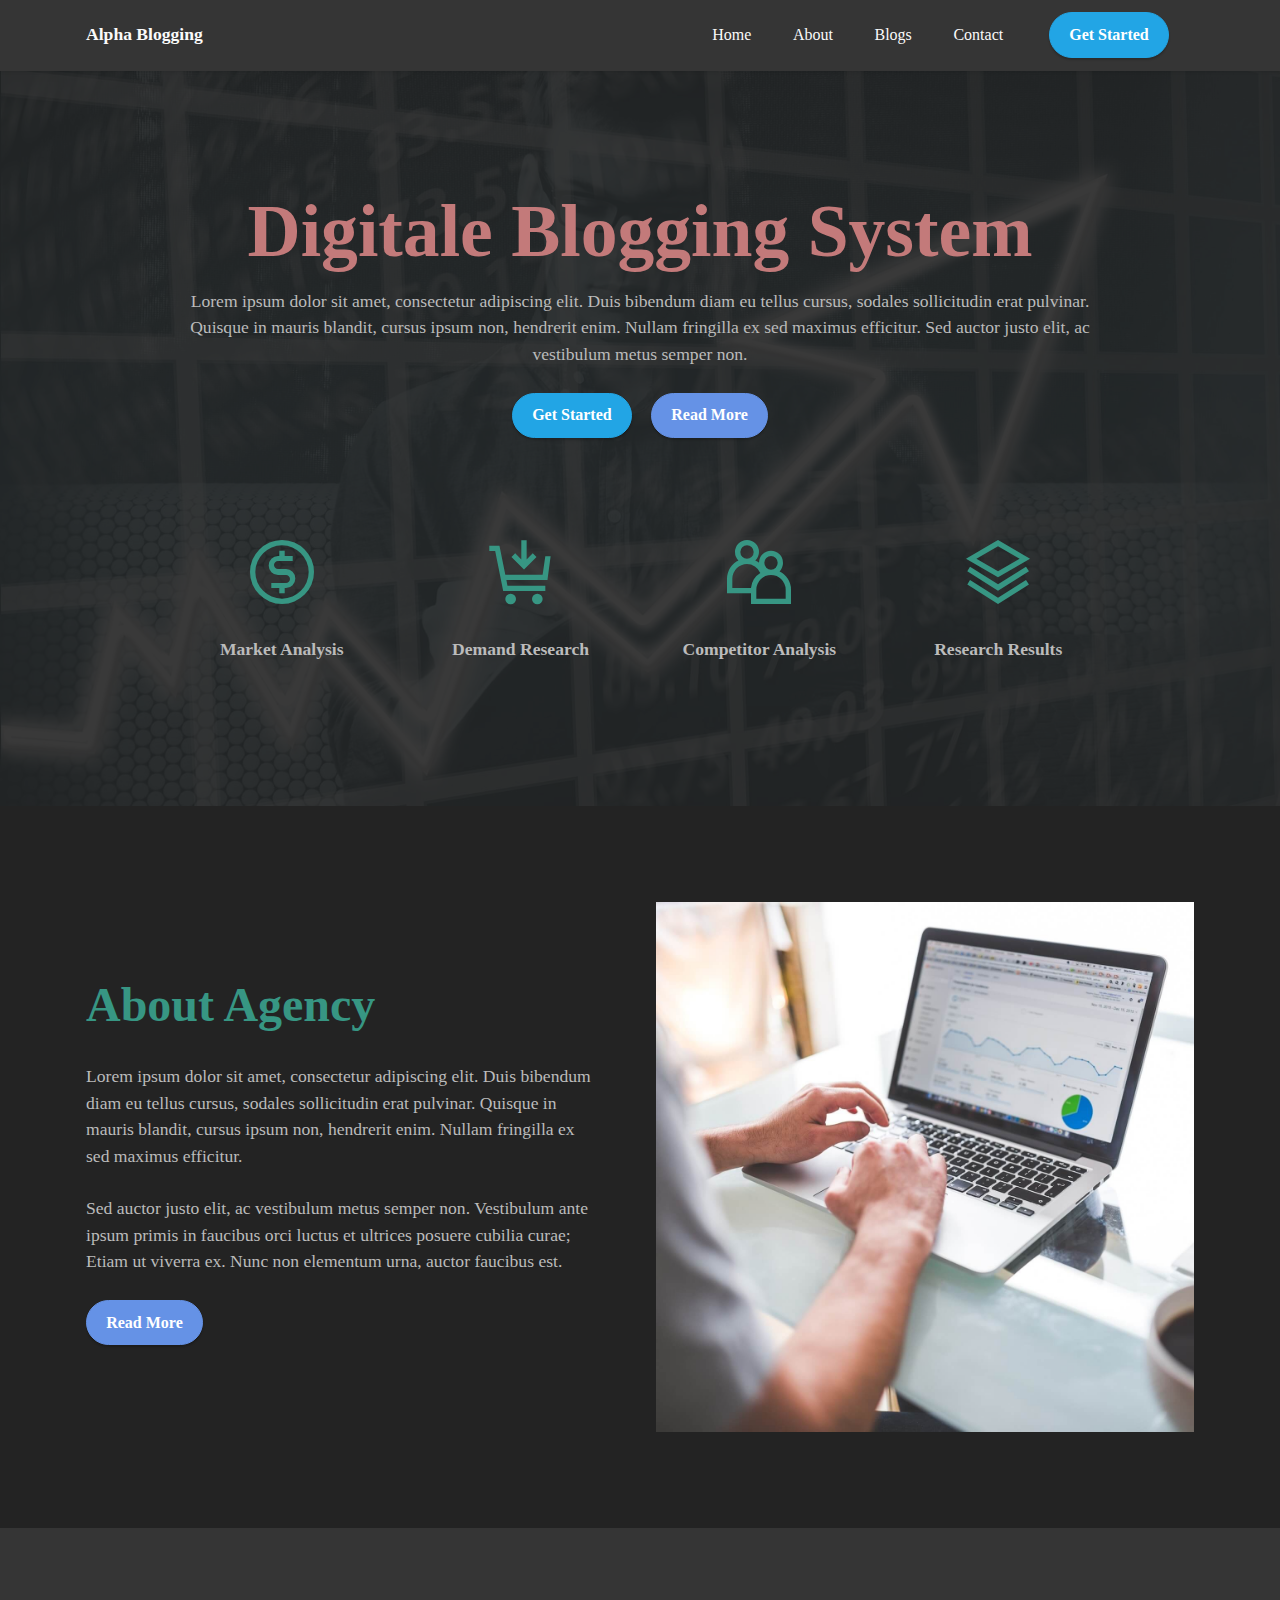
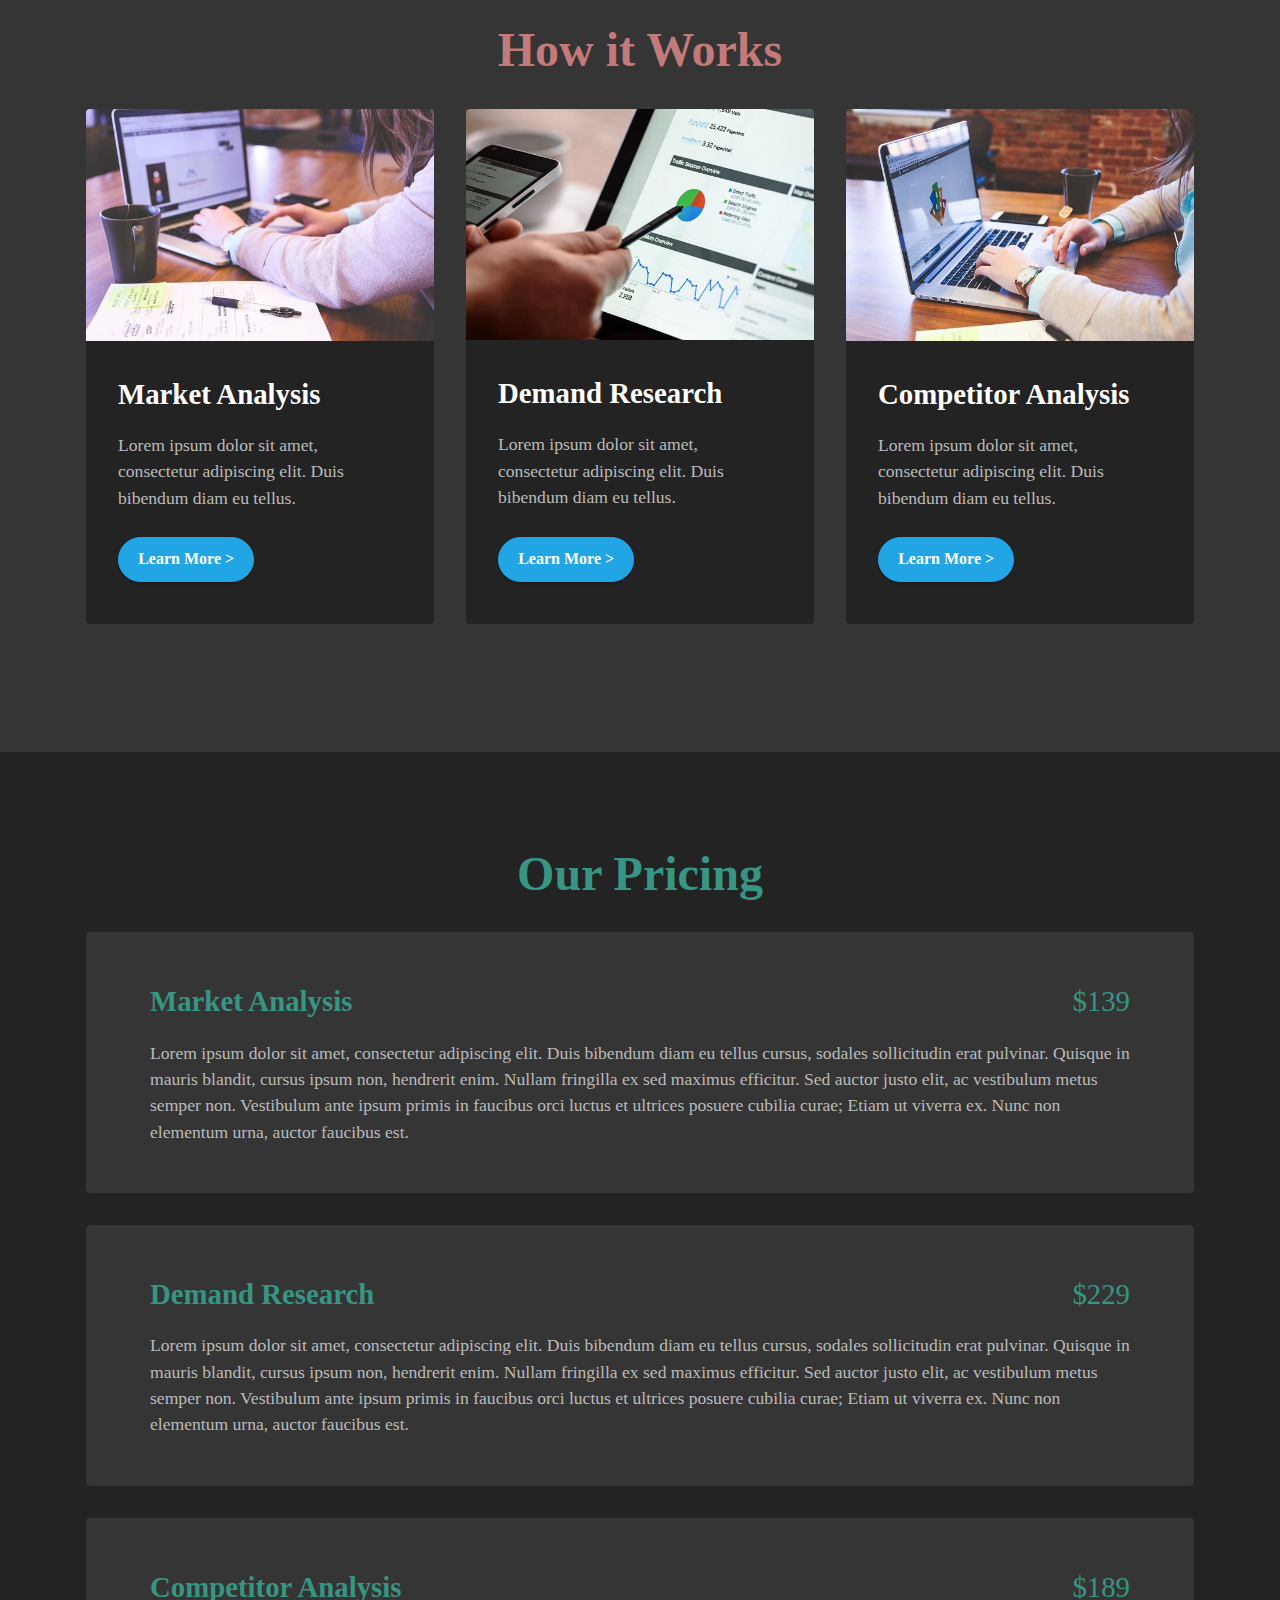
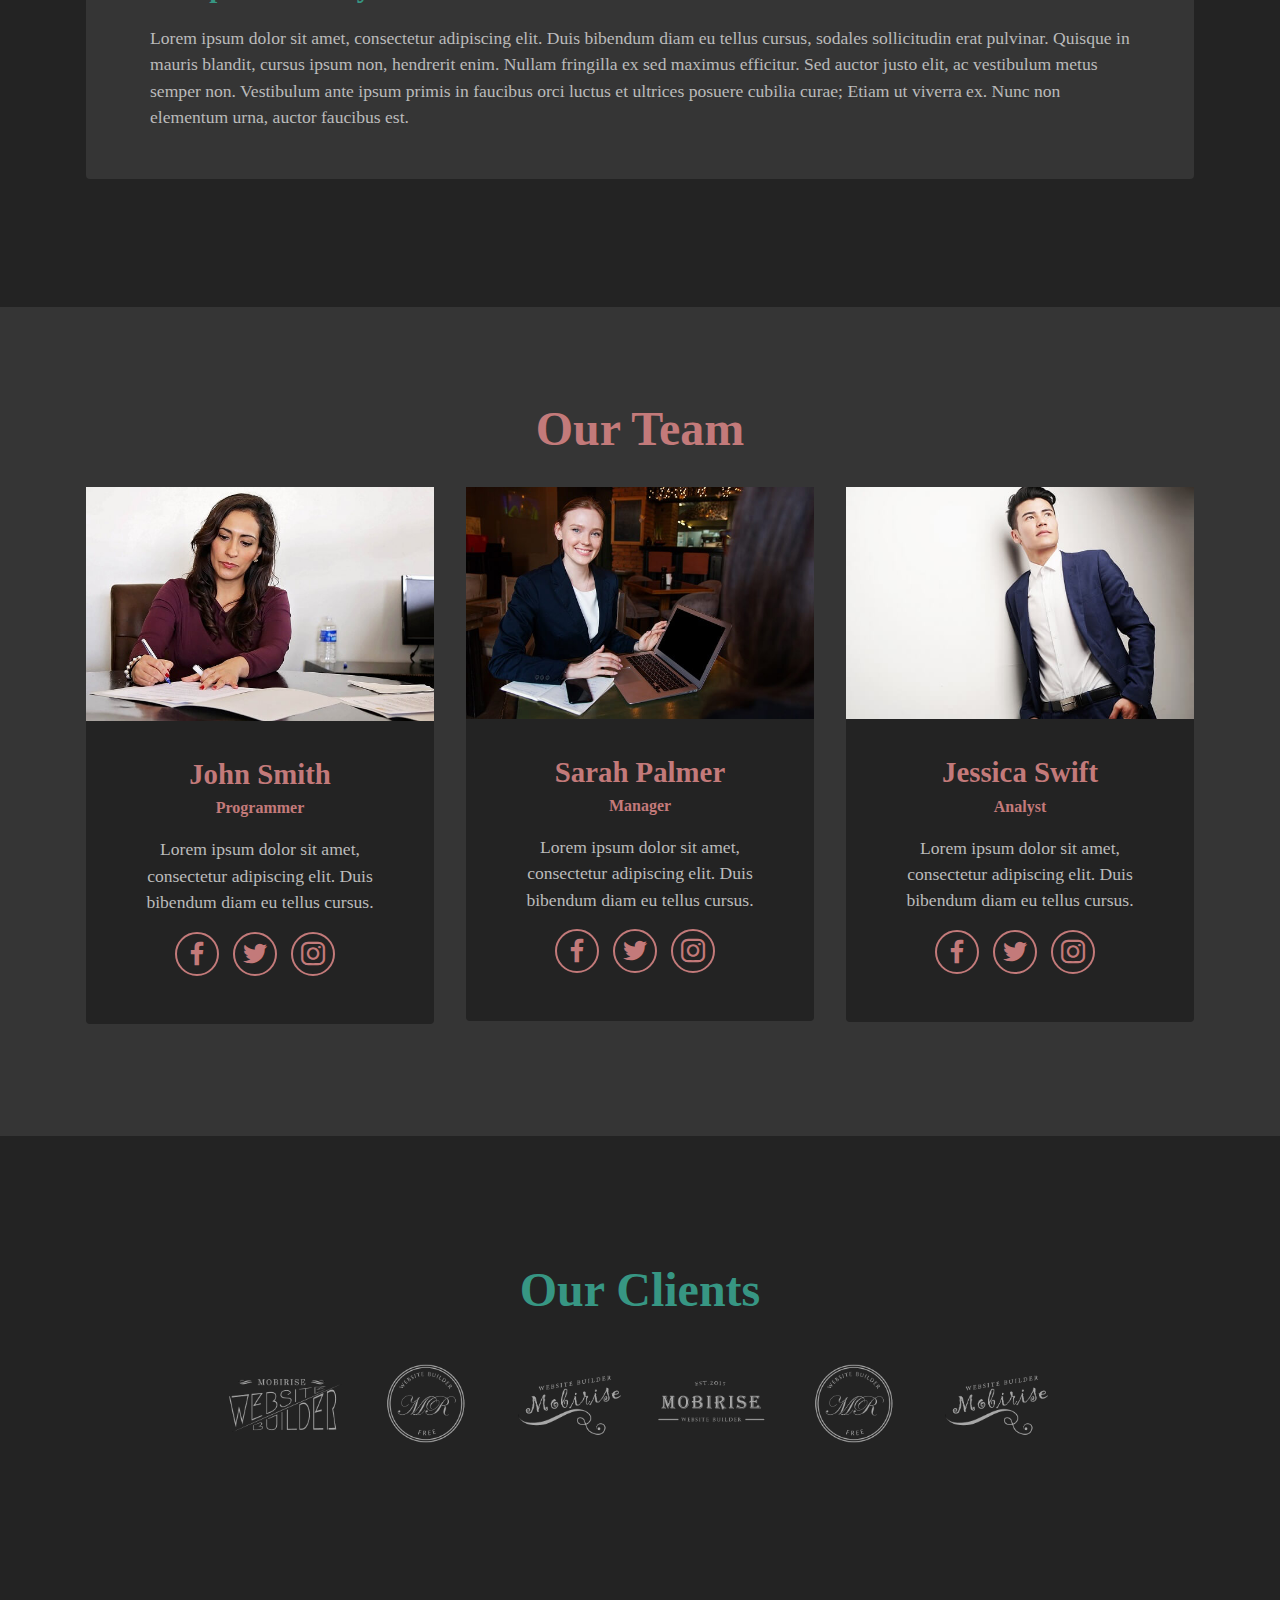
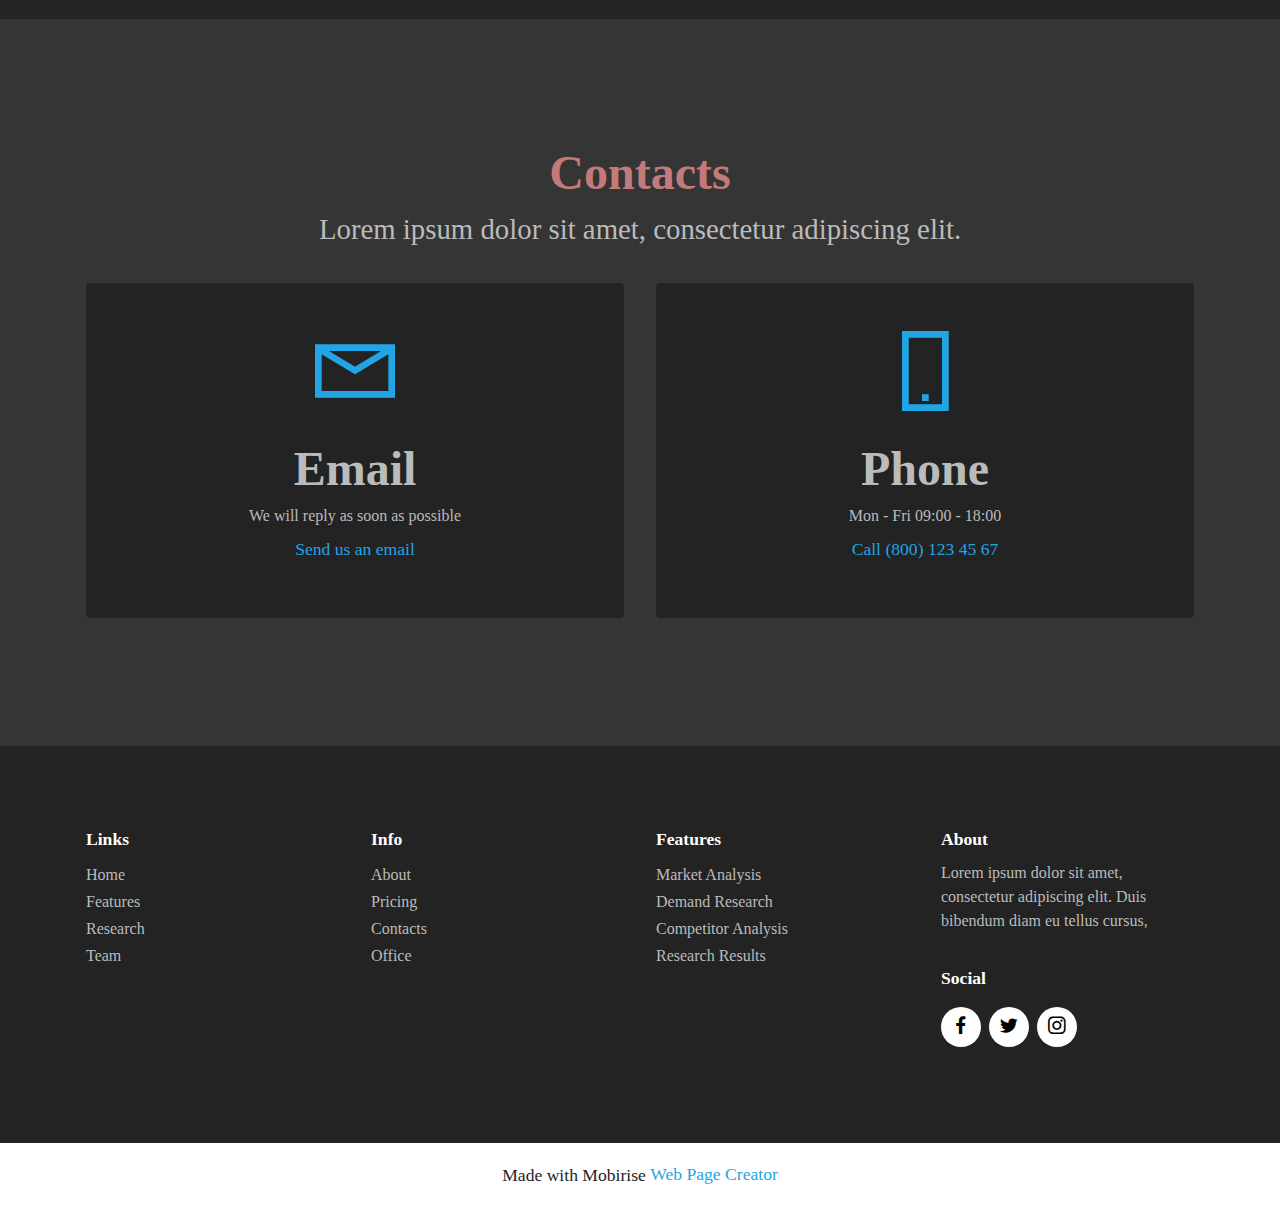
<file: index.html>
<!DOCTYPE html>
<html  >
<head>
  <!-- Site made with Mobirise Website Builder v5.8.4, https://mobirise.com -->
  <meta charset="UTF-8">
  <meta http-equiv="X-UA-Compatible" content="IE=edge">
  <meta name="generator" content="Mobirise v5.8.4, mobirise.com">
  <meta name="viewport" content="width=device-width, initial-scale=1, minimum-scale=1">
  <link rel="shortcut icon" href="assets/images/logo.png" type="image/x-icon">
  <meta name="description" content="">
  
  
  <title>Alpha Blogging</title>
  <link rel="stylesheet" href="assets/web/assets/mobirise-icons2/mobirise2.css">
  <link rel="stylesheet" href="assets/bootstrap/css/bootstrap.min.css">
  <link rel="stylesheet" href="assets/bootstrap/css/bootstrap-grid.min.css">
  <link rel="stylesheet" href="assets/bootstrap/css/bootstrap-reboot.min.css">
  <link rel="stylesheet" href="assets/dropdown/css/style.css">
  <link rel="stylesheet" href="assets/socicon/css/styles.css">
  <link rel="stylesheet" href="assets/theme/css/style.css">
  <link rel="preload" as="style" href="assets/mobirise/css/mbr-additional.css"><link rel="stylesheet" href="assets/mobirise/css/mbr-additional.css" type="text/css">

  
  
  
</head>
<body>
  
  <section data-bs-version="5.1" class="menu menu1 cid-sFGzlAXw3z" once="menu" id="menu1-2">
    

    <nav class="navbar navbar-dropdown navbar-expand-lg">
        <div class="container">
            <div class="navbar-brand">
                
                <span class="navbar-caption-wrap"><a class="navbar-caption text-white display-7" href="index.html">Alpha Blogging<br></a></span>
            </div>
            <button class="navbar-toggler" type="button" data-toggle="collapse" data-bs-toggle="collapse" data-target="#navbarSupportedContent" data-bs-target="#navbarSupportedContent" aria-controls="navbarNavAltMarkup" aria-expanded="false" aria-label="Toggle navigation">
                <div class="hamburger">
                    <span></span>
                    <span></span>
                    <span></span>
                    <span></span>
                </div>
            </button>
            <div class="collapse navbar-collapse" id="navbarSupportedContent">
                <ul class="navbar-nav nav-dropdown" data-app-modern-menu="true"><li class="nav-item"><a class="nav-link link text-white text-primary display-4" href="index.html">Home</a></li><li class="nav-item"><a class="nav-link link text-white text-primary display-4" href="about.html">
                            About</a></li>
                    <li class="nav-item"><a class="nav-link link text-white text-primary display-4" href="blogs.html">Blogs</a></li><li class="nav-item"><a class="nav-link link text-white text-primary display-4" href="contact.html">Contact</a></li></ul>
                
                <div class="navbar-buttons mbr-section-btn"><a class="btn btn-primary display-4" href="contact.html">Get Started</a></div>
            </div>
        </div>
    </nav>
</section>

<section data-bs-version="5.1" class="header19 cid-sFGzrhlvIh" id="header19-3">

    

    <div class="mbr-overlay" style="opacity: 0.9; background-color: rgb(35, 35, 35);">
    </div>

    <div class="container">
        <div class="media-container">
            <div class="col-md-12 col-lg-10 m-auto align-center">
                <h1 class="mbr-section-title mbr-white mbr-fonts-style mb-3 display-1"><strong>Digitale Blogging System</strong></h1>
                <p class="mbr-text mbr-white mbr-fonts-style display-7">
                    Lorem ipsum dolor sit amet, consectetur adipiscing elit. Duis bibendum diam eu tellus cursus, sodales sollicitudin erat pulvinar. Quisque in mauris blandit, cursus ipsum non, hendrerit enim. Nullam fringilla ex sed maximus efficitur. Sed auctor justo elit, ac vestibulum metus semper non.</p>
                <div class="mbr-section-btn align-center"><a class="btn btn-primary display-4" href="https://mobiri.se/">Get Started</a> <a class="btn btn-secondary display-4" href="index.html#features19-a">Read More</a></div>

                <div class="row pt-5 justify-content-center">
                    <div class="col-12 col-md-6 col-lg-3">
                        <div class="card-wrapper">
                            <div class="card-box align-center">
                                <span class="mbr-iconfont mobi-mbri-cash mobi-mbri" style="color: rgb(55, 150, 131); fill: rgb(55, 150, 131);"></span>
                                <h4 class="card-title align-center mbr-black mbr-fonts-style display-7"><strong>Market Analysis</strong></h4>
                            </div>
                        </div>
                    </div>
                    <div class="col-12 col-md-6 col-lg-3">
                        <div class="card-wrapper">
                            <div class="card-box align-center">
                                <span class="mbr-iconfont mobi-mbri-cart-add mobi-mbri" style="color: rgb(55, 150, 131); fill: rgb(55, 150, 131);"></span>
                                <h4 class="card-title align-center mbr-black mbr-fonts-style display-7"><strong>Demand Research</strong></h4>
                            </div>
                        </div>
                    </div>
                    <div class="col-12 col-md-6 col-lg-3">
                        <div class="card-wrapper">
                            <div class="card-box align-center">
                                <span class="mbr-iconfont mobi-mbri-users mobi-mbri" style="color: rgb(55, 150, 131); fill: rgb(55, 150, 131);"></span>
                                <h4 class="card-title align-center mbr-black mbr-fonts-style display-7"><strong>Competitor Analysis</strong></h4>
                            </div>
                        </div>
                    </div>
                    <div class="col-12 col-md-6 col-lg-3">
                        <div class="card-wrapper">
                            <div class="card-box align-center">
                                <span class="mbr-iconfont mobi-mbri-layers mobi-mbri" style="color: rgb(55, 150, 131); fill: rgb(55, 150, 131);"></span>
                                <h4 class="card-title align-center mbr-black mbr-fonts-style display-7"><strong>Research Results</strong></h4>
                            </div>
                        </div>
                    </div>
                </div>
            </div>
        </div>
    </div>
</section>

<section data-bs-version="5.1" class="features18 cid-sFGGxz3b6J" id="features19-a">

    

    
    <div class="container">
        <div class="row justify-content-center">
            <div class="card col-12 col-lg">
                <div class="card-wrapper">
                    <h6 class="card-title mbr-fonts-style mb-4 display-2"><strong>About Agency</strong></h6>
                    <p class="mbr-text mbr-fonts-style display-7">
                        Lorem ipsum dolor sit amet, consectetur adipiscing elit. Duis bibendum diam eu tellus cursus, sodales sollicitudin erat pulvinar. Quisque in mauris blandit, cursus ipsum non, hendrerit enim. Nullam fringilla ex sed maximus efficitur. <br><br>Sed auctor justo elit, ac vestibulum metus semper non. Vestibulum ante ipsum primis in faucibus orci luctus et ultrices posuere cubilia curae; Etiam ut viverra ex. Nunc non elementum urna, auctor faucibus est.</p>
                    <div class="mbr-section-btn"><a class="btn btn-secondary display-4" href="https://mobiri.se">Read More</a></div>
                </div>
            </div>
            <div class="col-12 col-lg-6">
                <div class="image-wrapper">
                    <img src="assets/images/mbr.jpeg" alt="Mobirise Website Builder">
                </div>
            </div>
        </div>
    </div>
</section>

<section data-bs-version="5.1" class="features3 cid-sFGGDvi61Z" id="features3-b">
    
    
    <div class="container">
        <div class="mbr-section-head">
            <h4 class="mbr-section-title mbr-fonts-style align-center mb-0 display-2">
                <strong>How it Works</strong></h4>
            
        </div>
        <div class="row mt-4">
            <div class="item features-image сol-12 col-md-6 col-lg-4">
                <div class="item-wrapper">
                    <div class="item-img">
                        <img src="assets/images/mbr-5.jpg" alt="Mobirise Website Builder">
                    </div>
                    <div class="item-content">
                        <h5 class="item-title mbr-fonts-style display-5"><strong>Market Analysis</strong></h5>
                        
                        <p class="mbr-text mbr-fonts-style mt-3 display-7">Lorem ipsum dolor sit amet, consectetur adipiscing elit. Duis bibendum diam eu tellus.</p>
                    </div>
                    <div class="mbr-section-btn item-footer mt-2"><a href="" class="btn btn-primary item-btn display-4" target="_blank">Learn More
                            &gt;</a></div>
                </div>
            </div>
            <div class="item features-image сol-12 col-md-6 col-lg-4">
                <div class="item-wrapper">
                    <div class="item-img">
                        <img src="assets/images/mbr-2.jpg" alt="Mobirise Website Builder">
                    </div>
                    <div class="item-content">
                        <h5 class="item-title mbr-fonts-style display-5"><strong>Demand Research</strong></h5>
                        
                        <p class="mbr-text mbr-fonts-style mt-3 display-7">Lorem ipsum dolor sit amet, consectetur adipiscing elit. Duis bibendum diam eu tellus.</p>
                    </div>
                    <div class="mbr-section-btn item-footer mt-2"><a href="" class="btn btn-primary item-btn display-4" target="_blank">Learn More
                            &gt;</a></div>
                </div>
            </div>
            <div class="item features-image сol-12 col-md-6 col-lg-4">
                <div class="item-wrapper">
                    <div class="item-img">
                        <img src="assets/images/mbr-1.jpg" alt="Mobirise Website Builder">
                    </div>
                    <div class="item-content">
                        <h5 class="item-title mbr-fonts-style display-5"><strong>Competitor Analysis</strong></h5>
                        
                        <p class="mbr-text mbr-fonts-style mt-3 display-7">Lorem ipsum dolor sit amet, consectetur adipiscing elit. Duis bibendum diam eu tellus.<br></p>
                    </div>
                    <div class="mbr-section-btn item-footer mt-2"><a href="" class="btn btn-primary item-btn display-4" target="_blank">Learn More
                            &gt;</a></div>
                </div>
            </div>
        </div>
    </div>
</section>

<section data-bs-version="5.1" class="features9 cid-sFGBGm1Q33" id="features10-5">
    <!---->
    
    
    <div class="container">
        <div class="mbr-section-head">
            <h3 class="mbr-section-title mbr-fonts-style mb-0 display-2">
                <strong>Our Pricing</strong></h3>
            
        </div>
        <div class="row mt-4">
            <div class="card col-12">
                <div class="card-wrapper">
                    <div class="top-line row">
                        <div class="col">
                            <h4 class="card-title mbr-fonts-style display-5"><strong>Market Analysis</strong></h4>
                        </div>
                        <div class="col-auto">
                            <p class="price mbr-fonts-style display-5">
                                $139</p>
                        </div>
                    </div>
                    <div class="bottom-line">
                        <p class="mbr-text mbr-fonts-style display-7">
                            Lorem ipsum dolor sit amet, consectetur adipiscing elit. Duis bibendum diam eu tellus cursus, sodales sollicitudin erat pulvinar. Quisque in mauris blandit, cursus ipsum non, hendrerit enim. Nullam fringilla ex sed maximus efficitur. Sed auctor justo elit, ac vestibulum metus semper non. Vestibulum ante ipsum primis in faucibus orci luctus et ultrices posuere cubilia curae; Etiam ut viverra ex. Nunc non elementum urna, auctor faucibus est.
                        </p>
                    </div>
                </div>
            </div>
            <div class="card col-12">
                <div class="card-wrapper">
                    <div class="top-line row">
                        <div class="col">
                            <h4 class="card-title mbr-fonts-style display-5"><strong>Demand Research</strong></h4>
                        </div>
                        <div class="col-auto">
                            <p class="price mbr-fonts-style display-5">
                                $229</p>
                        </div>
                    </div>
                    <div class="bottom-line">
                        <p class="mbr-text mbr-fonts-style display-7">
                            Lorem ipsum dolor sit amet, consectetur adipiscing elit. Duis bibendum diam eu tellus cursus, sodales sollicitudin erat pulvinar. Quisque in mauris blandit, cursus ipsum non, hendrerit enim. Nullam fringilla ex sed maximus efficitur. Sed auctor justo elit, ac vestibulum metus semper non. Vestibulum ante ipsum primis in faucibus orci luctus et ultrices posuere cubilia curae; Etiam ut viverra ex. Nunc non elementum urna, auctor faucibus est.
                        </p>
                    </div>
                </div>
            </div>
            <div class="card col-12">
                <div class="card-wrapper">
                    <div class="top-line row">
                        <div class="col">
                            <h4 class="card-title mbr-fonts-style display-5"><strong>Competitor Analysis</strong></h4>
                        </div>
                        <div class="col-auto">
                            <p class="price mbr-fonts-style display-5">
                                $189</p>
                        </div>
                    </div>
                    <div class="bottom-line">
                        <p class="mbr-text mbr-fonts-style display-7">Lorem ipsum dolor sit amet, consectetur adipiscing elit. Duis bibendum diam eu tellus cursus, sodales sollicitudin erat pulvinar. Quisque in mauris blandit, cursus ipsum non, hendrerit enim. Nullam fringilla ex sed maximus efficitur. Sed auctor justo elit, ac vestibulum metus semper non. Vestibulum ante ipsum primis in faucibus orci luctus et ultrices posuere cubilia curae; Etiam ut viverra ex. Nunc non elementum urna, auctor faucibus est.
                        </p>
                    </div>
                </div>
            </div>
            
            
            
            
            
            
            
            
            
        </div>
    </div>
</section>

<section data-bs-version="5.1" class="team1 cid-sFGGp6mJeM" id="team1-9">
    

    
    <div class="container">
        <div class="row justify-content-center">
            <div class="col-12">
                <h3 class="mbr-section-title mbr-fonts-style align-center mb-4 display-2">
                    <strong>Our Team</strong>
                </h3>
                
            </div>
            <div class="col-sm-6 col-lg-4">
                <div class="card-wrap">
                    <div class="image-wrap">
                        <img src="assets/images/mbr-6.jpg" alt="Mobirise Website Builder">
                    </div>
                    <div class="content-wrap">
                        <h5 class="mbr-section-title card-title mbr-fonts-style align-center m-0 display-5">
                            <strong>John Smith</strong>
                        </h5>
                        <h6 class="mbr-role mbr-fonts-style align-center mb-3 display-4">
                            <strong>Programmer</strong>
                        </h6>
                        <p class="card-text mbr-fonts-style align-center display-7">
                            Lorem ipsum dolor sit amet, consectetur adipiscing elit. Duis bibendum diam eu tellus cursus.</p>
                        <div class="social-row display-7">
                            <div class="soc-item">
                                <a href="https://www.facebook.com/Mobirise/" target="_blank">
                                    <span class="mbr-iconfont socicon socicon-facebook"></span>
                                </a>
                            </div>
                            <div class="soc-item">
                                <a href="https://twitter.com/mobirise" target="_blank">
                                    <span class="mbr-iconfont socicon socicon-twitter"></span>
                                </a>
                            </div>
                            <div class="soc-item">
                                <a href="https://instagram.com/mobirise" target="_blank">
                                    <span class="mbr-iconfont socicon socicon-instagram"></span>
                                </a>
                            </div>
                            
                            
                        </div>
                        
                    </div>
                </div>
            </div>

            <div class="col-sm-6 col-lg-4">
                <div class="card-wrap">
                    <div class="image-wrap">
                        <img src="assets/images/mbr-7.jpg" alt="Mobirise Website Builder">
                    </div>
                    <div class="content-wrap">
                        <h5 class="mbr-section-title card-title mbr-fonts-style align-center m-0 display-5">
                            <strong>Sarah Palmer</strong>
                        </h5>
                        <h6 class="mbr-role mbr-fonts-style align-center mb-3 display-4">
                            <strong>Manager</strong>
                        </h6>
                        <p class="card-text mbr-fonts-style align-center display-7">
                            Lorem ipsum dolor sit amet, consectetur adipiscing elit. Duis bibendum diam eu tellus cursus.
                        </p>
                        <div class="social-row display-7">
                            <div class="soc-item">
                                <a href="https://www.facebook.com/Mobirise/" target="_blank">
                                    <span class="mbr-iconfont socicon socicon-facebook"></span>
                                </a>
                            </div>
                            <div class="soc-item">
                                <a href="https://twitter.com/mobirise" target="_blank">
                                    <span class="mbr-iconfont socicon socicon-twitter"></span>
                                </a>
                            </div>
                            <div class="soc-item">
                                <a href="https://instagram.com/mobirise" target="_blank">
                                    <span class="mbr-iconfont socicon socicon-instagram"></span>
                                </a>
                            </div>
                            
                            
                        </div>
                        
                    </div>
                </div>
            </div>

            <div class="col-sm-6 col-lg-4">
                <div class="card-wrap">
                    <div class="image-wrap">
                        <img src="assets/images/mbr-8.jpg" alt="Mobirise Website Builder">
                    </div>
                    <div class="content-wrap">
                        <h5 class="mbr-section-title card-title mbr-fonts-style align-center m-0 display-5">
                            <strong>Jessica Swift</strong>
                        </h5>
                        <h6 class="mbr-role mbr-fonts-style align-center mb-3 display-4">
                            <strong>Analyst</strong>
                        </h6>
                        <p class="card-text mbr-fonts-style align-center display-7">
                            Lorem ipsum dolor sit amet, consectetur adipiscing elit. Duis bibendum diam eu tellus cursus.
                        </p>
                        <div class="social-row display-7">
                            <div class="soc-item">
                                <a href="https://www.facebook.com/Mobirise/" target="_blank">
                                    <span class="mbr-iconfont socicon socicon-facebook"></span>
                                </a>
                            </div>
                            <div class="soc-item">
                                <a href="https://twitter.com/mobirise" target="_blank">
                                    <span class="mbr-iconfont socicon socicon-twitter"></span>
                                </a>
                            </div>
                            <div class="soc-item">
                                <a href="https://instagram.com/mobirise" target="_blank">
                                    <span class="mbr-iconfont socicon socicon-instagram"></span>
                                </a>
                            </div>
                            
                            
                        </div>
                        
                    </div>
                </div>
            </div>

            
        </div>
    </div>
</section>

<section data-bs-version="5.1" class="clients1 cid-sFGFZiVtyo" id="clients1-8">
    
    <div class="images-container container">
        <div class="mbr-section-head">
            <h3 class="mbr-section-title mbr-fonts-style align-center mb-0 display-2">
                <strong>Our Clients</strong>
            </h3>
            
            
        </div>
        <div class="row justify-content-center mt-4">
            <div class="col-md-3 card">
                <img src="assets/images/1.png" alt="Mobirise Website Builder">
            </div>
            <div class="col-md-3 card">
                <img src="assets/images/2.png">
            </div>
            <div class="col-md-3 card">
                <img src="assets/images/3.png">
            </div>
            <div class="col-md-3 card">
                <img src="assets/images/4.png" alt="Mobirise Website Builder">
            </div>
            <div class="col-md-3 card">
                <img src="assets/images/2.png" alt="Mobirise Website Builder">
            </div>
            <div class="col-md-3 card">
                <img src="assets/images/3.png" alt="Mobirise Website Builder">
            </div>
            
            
        </div>
    </div>
</section>

<section data-bs-version="5.1" class="contacts1 cid-sFGJrLtt3K" id="contacts1-c">

    

    
    <div class="container">
        <div class="mbr-section-head">
            <h3 class="mbr-section-title mbr-fonts-style align-center mb-0 display-2">
                <strong>Contacts</strong>
            </h3>
            <h4 class="mbr-section-subtitle mbr-fonts-style align-center mb-0 mt-2 display-5">Lorem ipsum dolor sit amet, consectetur adipiscing elit.</h4>
        </div>
        <div class="row justify-content-center mt-4">
            <div class="card col-12 col-lg-6">
                <div class="card-wrapper">
                    <div class="card-box align-center">
                        <div class="image-wrapper">
                            <span class="mbr-iconfont mobi-mbri-letter mobi-mbri"></span>
                        </div>
                        <h4 class="card-title mbr-fonts-style mb-2 display-2">
                            <strong>Email</strong>
                        </h4>
                        <p class="mbr-text mbr-fonts-style mb-2 display-4">
                            We will reply as soon as possible</p>
                        <h5 class="link mbr-fonts-style display-7"><a href="mailto:info@site.com" class="text-primary">Send us an
                                email</a>
                        </h5>
                    </div>
                </div>
            </div>
            <div class="card col-12 col-lg-6">
                <div class="card-wrapper">
                    <div class="card-box align-center">
                        <div class="image-wrapper">
                            <span class="mbr-iconfont mobi-mbri-mobile-2 mobi-mbri"></span>
                        </div>
                        <h4 class="card-title mbr-fonts-style align-center mb-2 display-2">
                            <strong>Phone</strong>
                        </h4>
                        <p class="mbr-text mbr-fonts-style mb-2 display-4">
                            Mon - Fri 09:00 - 18:00</p>
                        <h5 class="link mbr-black mbr-fonts-style display-7">
                            <a href="tel:+12345678910" class="text-primary">Call (800) 123 45 67</a>
                        </h5>
                    </div>
                </div>
            </div>
        </div>
    </div>
</section>

<section data-bs-version="5.1" class="footer1 cid-sFGDg6hy8z" once="footers" id="footer1-7">

    
    
    <div class="container">
        <div class="row mbr-white">
            <div class="col-12 col-md-6 col-lg-3">
                <h5 class="mbr-section-subtitle mbr-fonts-style mb-2 display-7">
                    <strong>Links</strong></h5>
                <ul class="list mbr-fonts-style display-4">
                    <li class="mbr-text item-wrap">Home</li><li class="mbr-text item-wrap">Features</li><li class="mbr-text item-wrap">Research</li><li class="mbr-text item-wrap">Team</li>
                </ul>
            </div>
            <div class="col-12 col-md-6 col-lg-3">
                <h5 class="mbr-section-subtitle mbr-fonts-style mb-2 display-7">
                    <strong>Info</strong></h5>
                <ul class="list mbr-fonts-style display-4">

                    <li class="mbr-text item-wrap">About</li><li class="mbr-text item-wrap">Pricing</li><li class="mbr-text item-wrap">Contacts</li><li class="mbr-text item-wrap">Office</li>
                </ul>
            </div>
            <div class="col-12 col-md-6 col-lg-3">
                <h5 class="mbr-section-subtitle mbr-fonts-style mb-2 display-7">
                    <strong>Features</strong></h5>
                <ul class="list mbr-fonts-style display-4">
                    <li class="mbr-text item-wrap">Market Analysis
</li><li class="mbr-text item-wrap">Demand Research
</li><li class="mbr-text item-wrap">Competitor Analysis
</li><li class="mbr-text item-wrap">Research Results
</li><li class="mbr-text item-wrap"><br></li>
                </ul>
            </div>
            <div class="col-12 col-md-6 col-lg-3">
                <h5 class="mbr-section-subtitle mbr-fonts-style mb-2 display-7">
                    <strong>About</strong>
                </h5>
                <p class="mbr-text mbr-fonts-style mb-4 display-4">
                    Lorem ipsum dolor sit amet, consectetur adipiscing elit. Duis bibendum diam eu tellus cursus,</p>
                <h5 class="mbr-section-subtitle mbr-fonts-style mb-3 display-7">
                    <strong>Social</strong>
                </h5>
                <div class="social-row display-7">
                    <div class="soc-item">
                        <a href="https://twitter.com/mobirise" target="_blank">
                            <span class="mbr-iconfont socicon socicon-facebook"></span>
                        </a>
                    </div>
                    <div class="soc-item">
                        <a href="https://twitter.com/mobirise" target="_blank">
                            <span class="mbr-iconfont socicon socicon-twitter"></span>
                        </a>
                    </div>
                    <div class="soc-item">
                        <a href="https://twitter.com/mobirise" target="_blank">
                            <span class="mbr-iconfont socicon socicon-instagram"></span>
                        </a>
                    </div>
                    
                </div>
            </div>
            
        </div>
    </div>
</section><section class="display-7" style="padding: 0;align-items: center;justify-content: center;flex-wrap: wrap;    align-content: center;display: flex;position: relative;height: 4rem;"><a href="https://mobiri.se/" style="flex: 1 1;height: 4rem;position: absolute;width: 100%;z-index: 1;"><img alt="Mobirise" style="height: 4rem;" src="[data-uri]"></a><p style="margin: 0;text-align: center;" class="display-7">Made with Mobirise &#8204;</p><a style="z-index:1" href="https://mobirise.com/web-page-maker.html">Web Page Creator</a></section><script src="assets/bootstrap/js/bootstrap.bundle.min.js"></script>  <script src="assets/smoothscroll/smooth-scroll.js"></script>  <script src="assets/ytplayer/index.js"></script>  <script src="assets/dropdown/js/navbar-dropdown.js"></script>  <script src="assets/vimeoplayer/player.js"></script>  <script src="assets/theme/js/script.js"></script>  
  
  
 <div id="scrollToTop" class="scrollToTop mbr-arrow-up"><a style="text-align: center;"><i class="mbr-arrow-up-icon mbr-arrow-up-icon-cm cm-icon cm-icon-smallarrow-up"></i></a></div>
  </body>
</html>
</file>
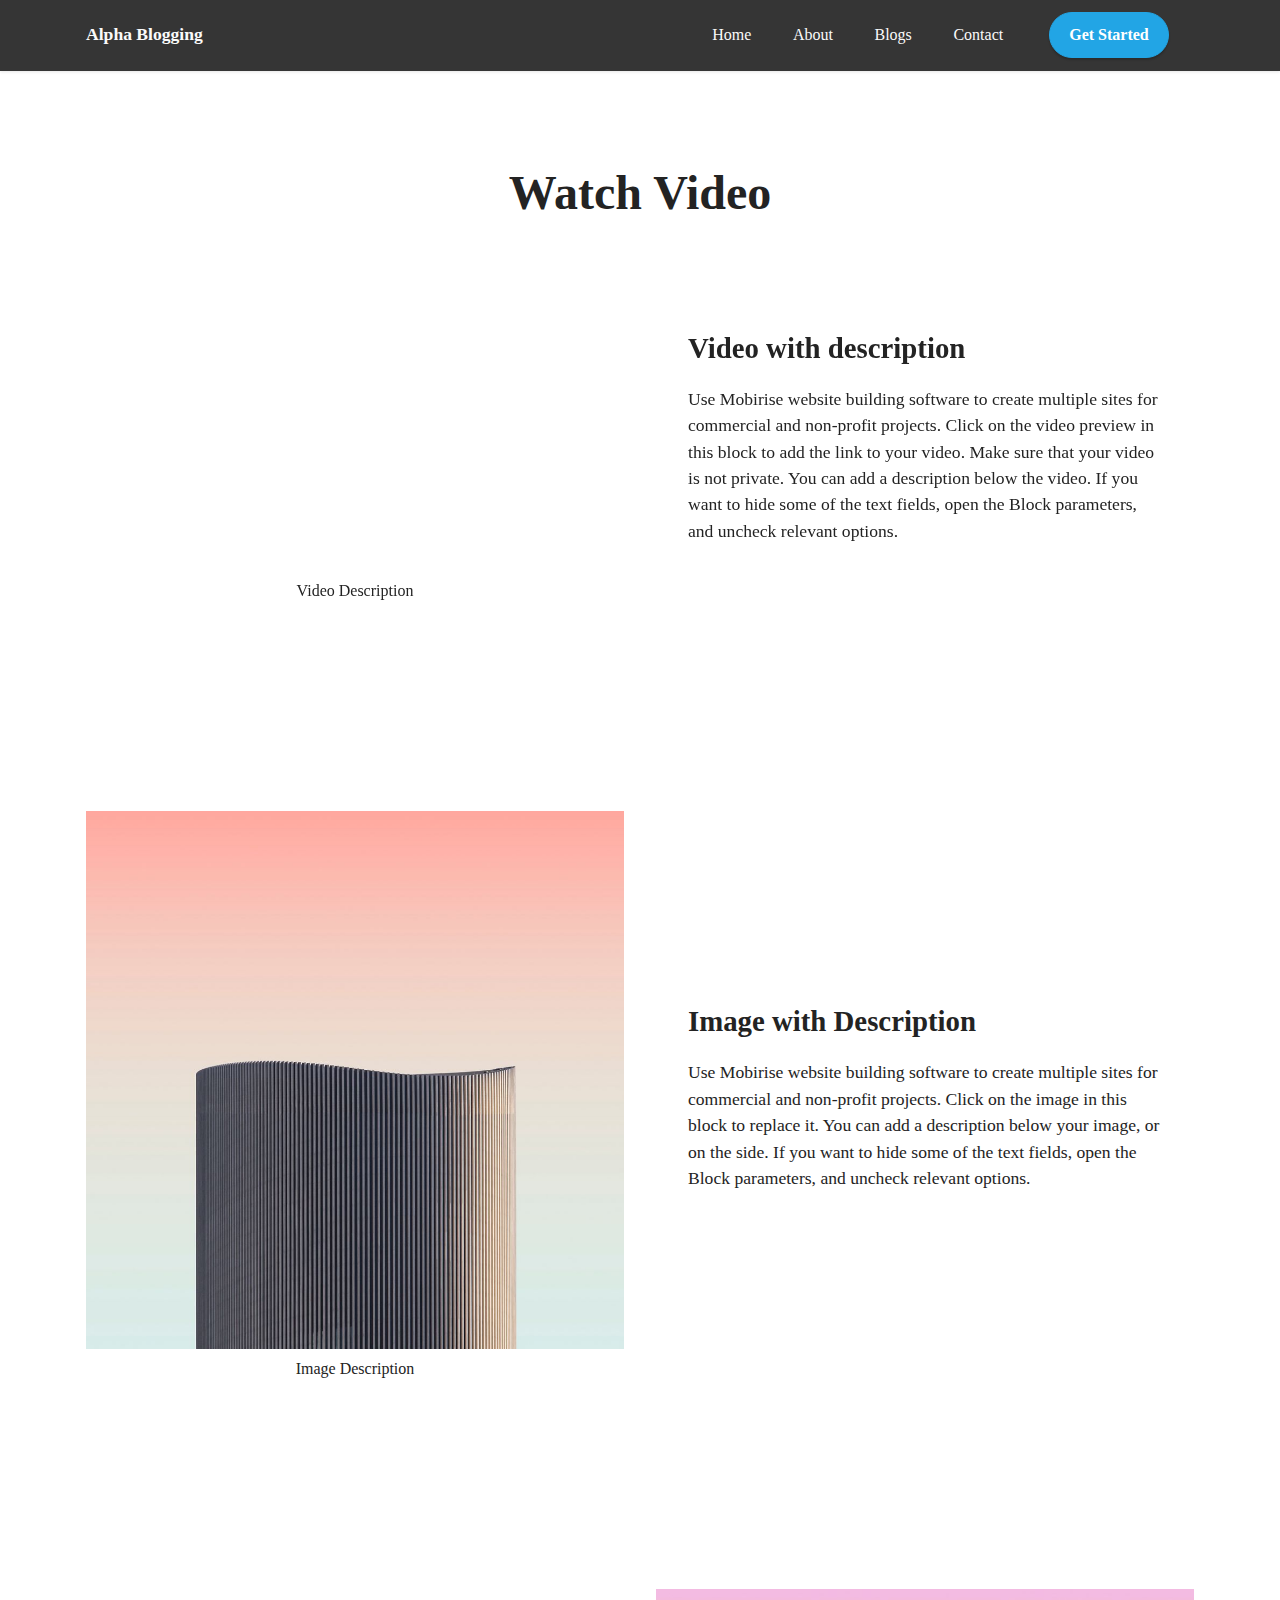
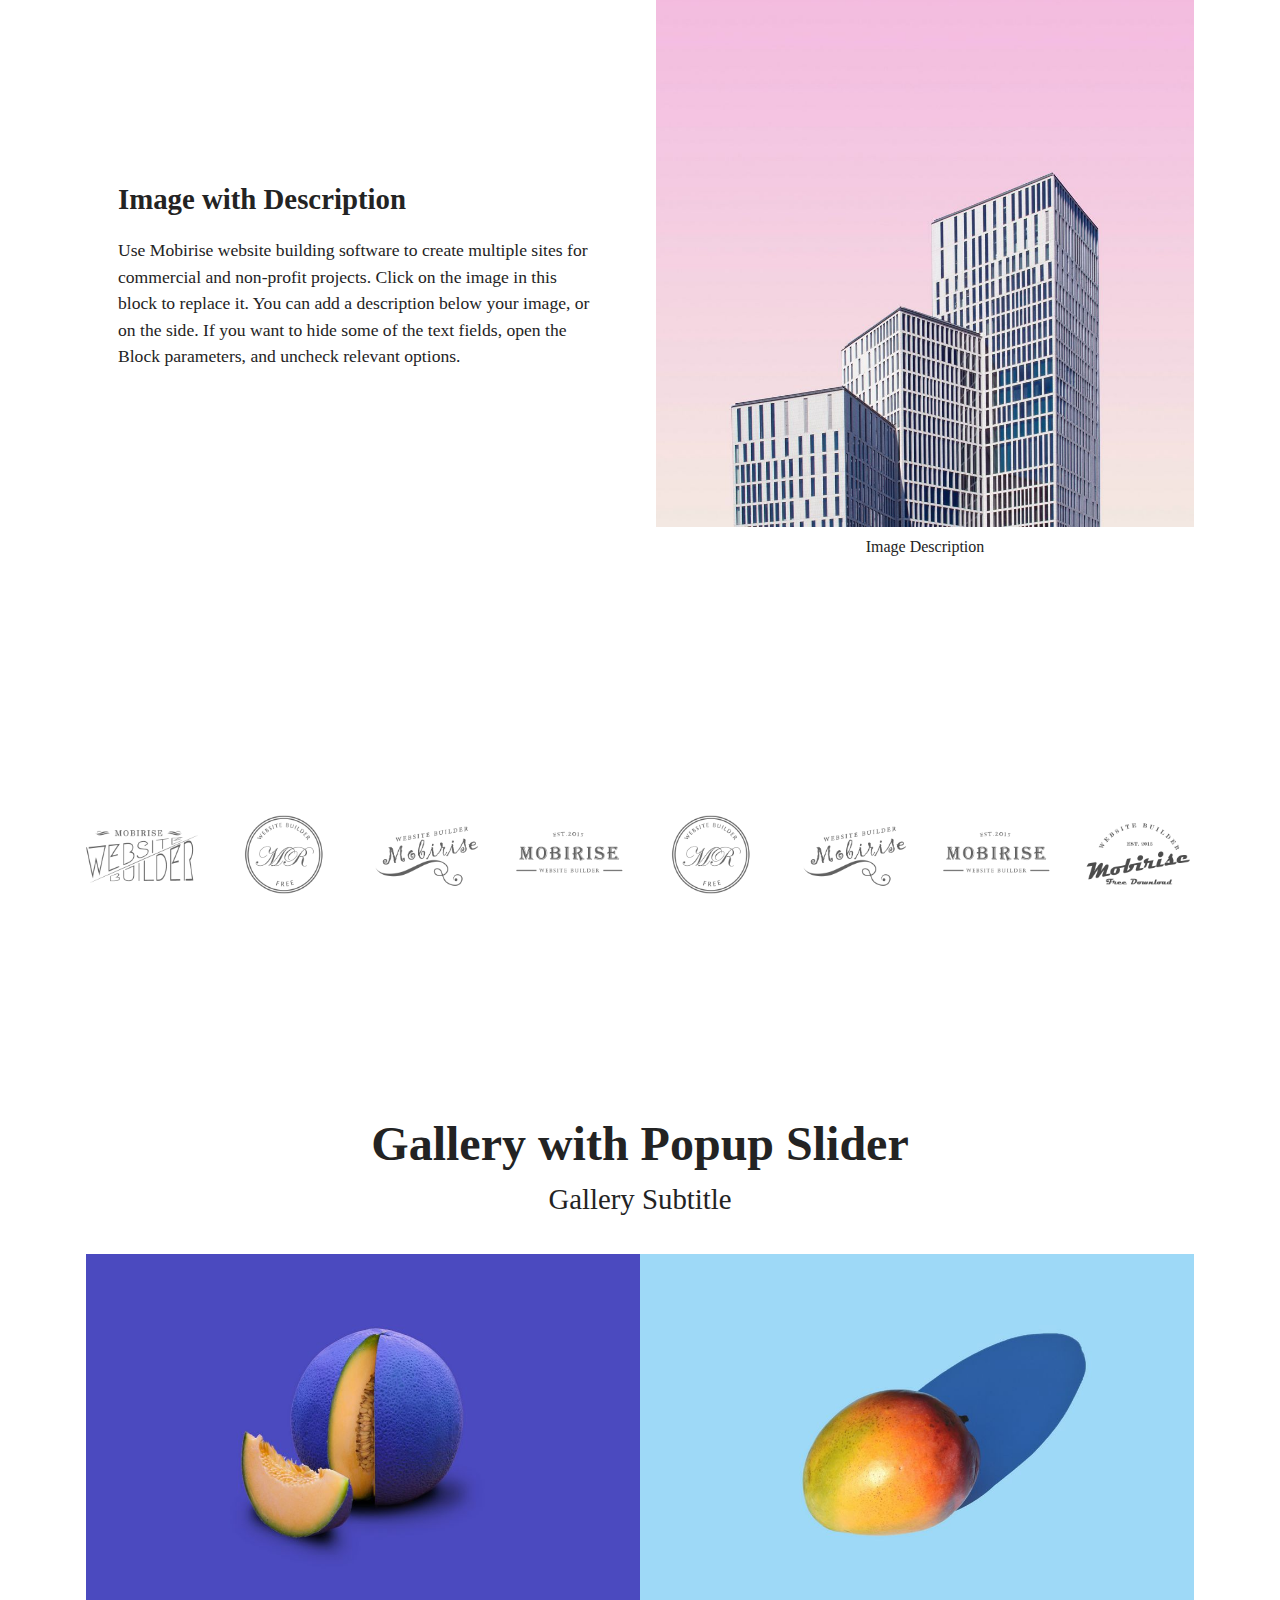
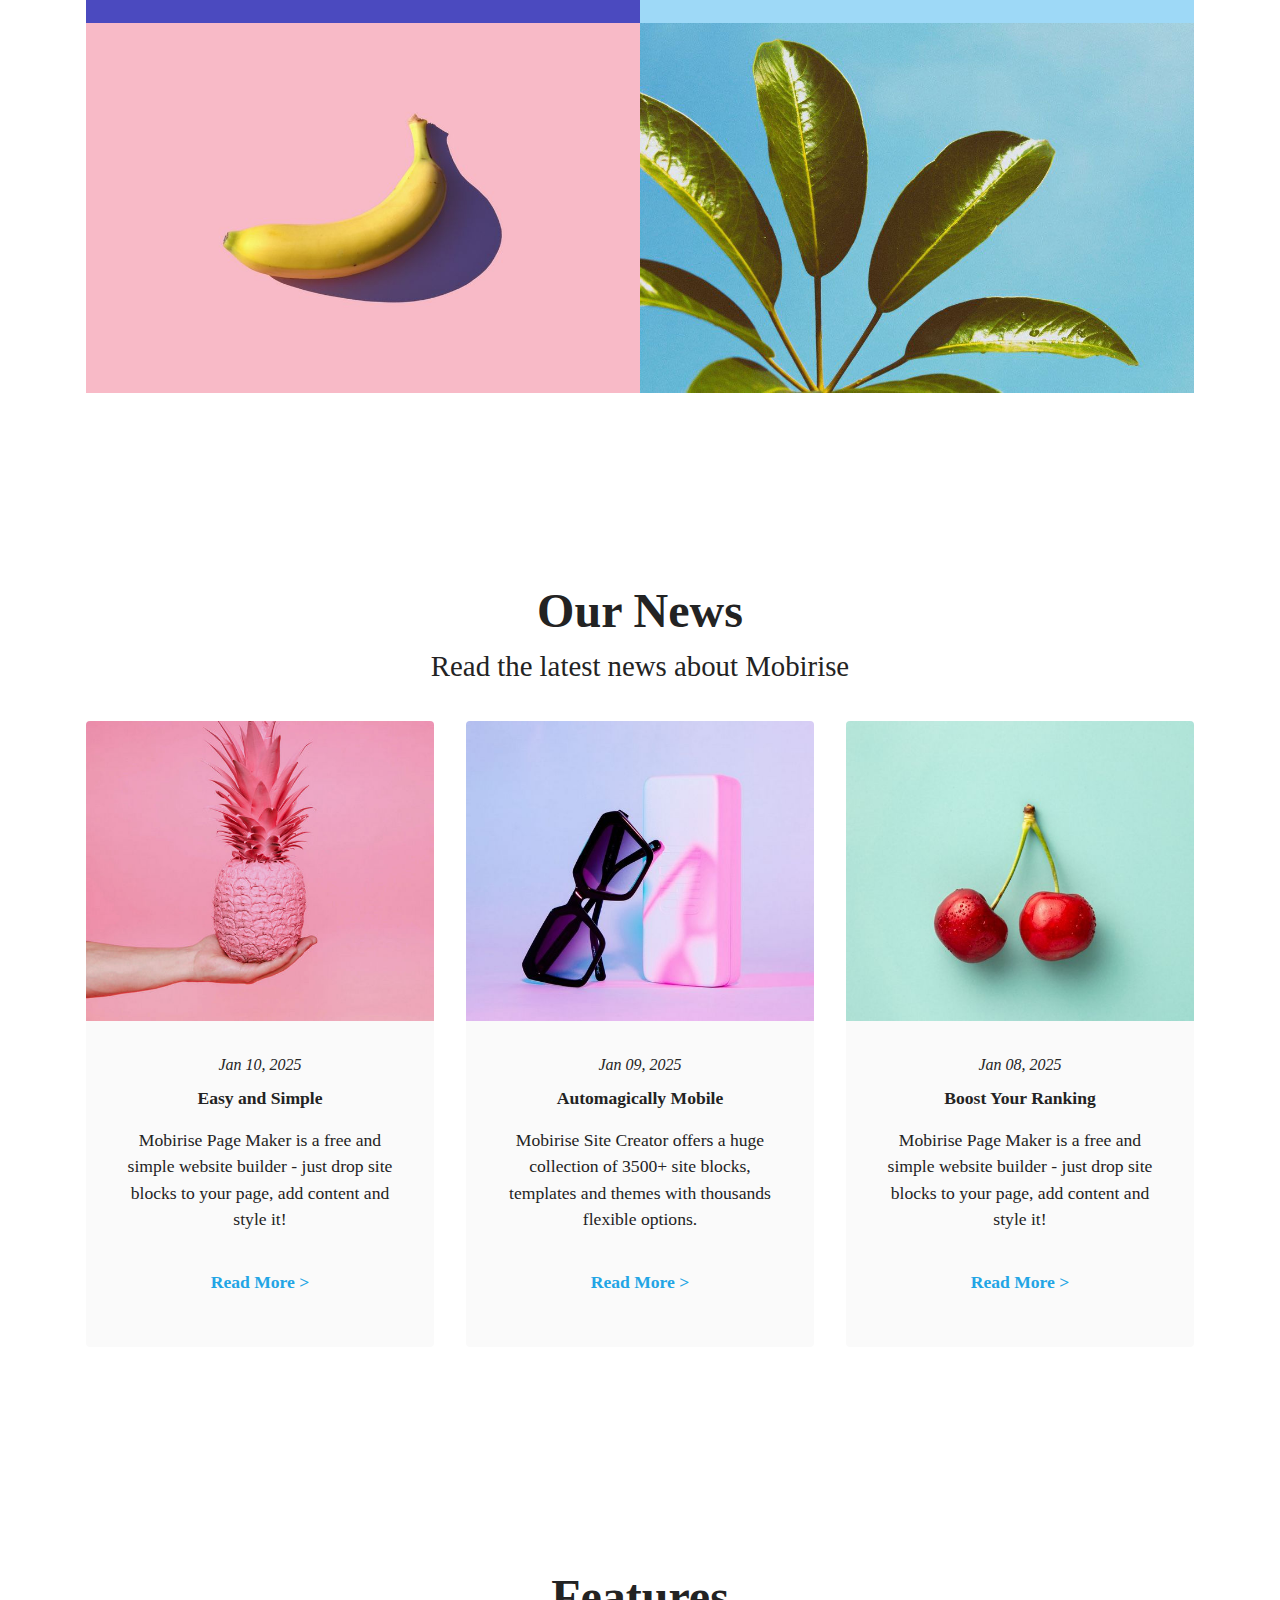
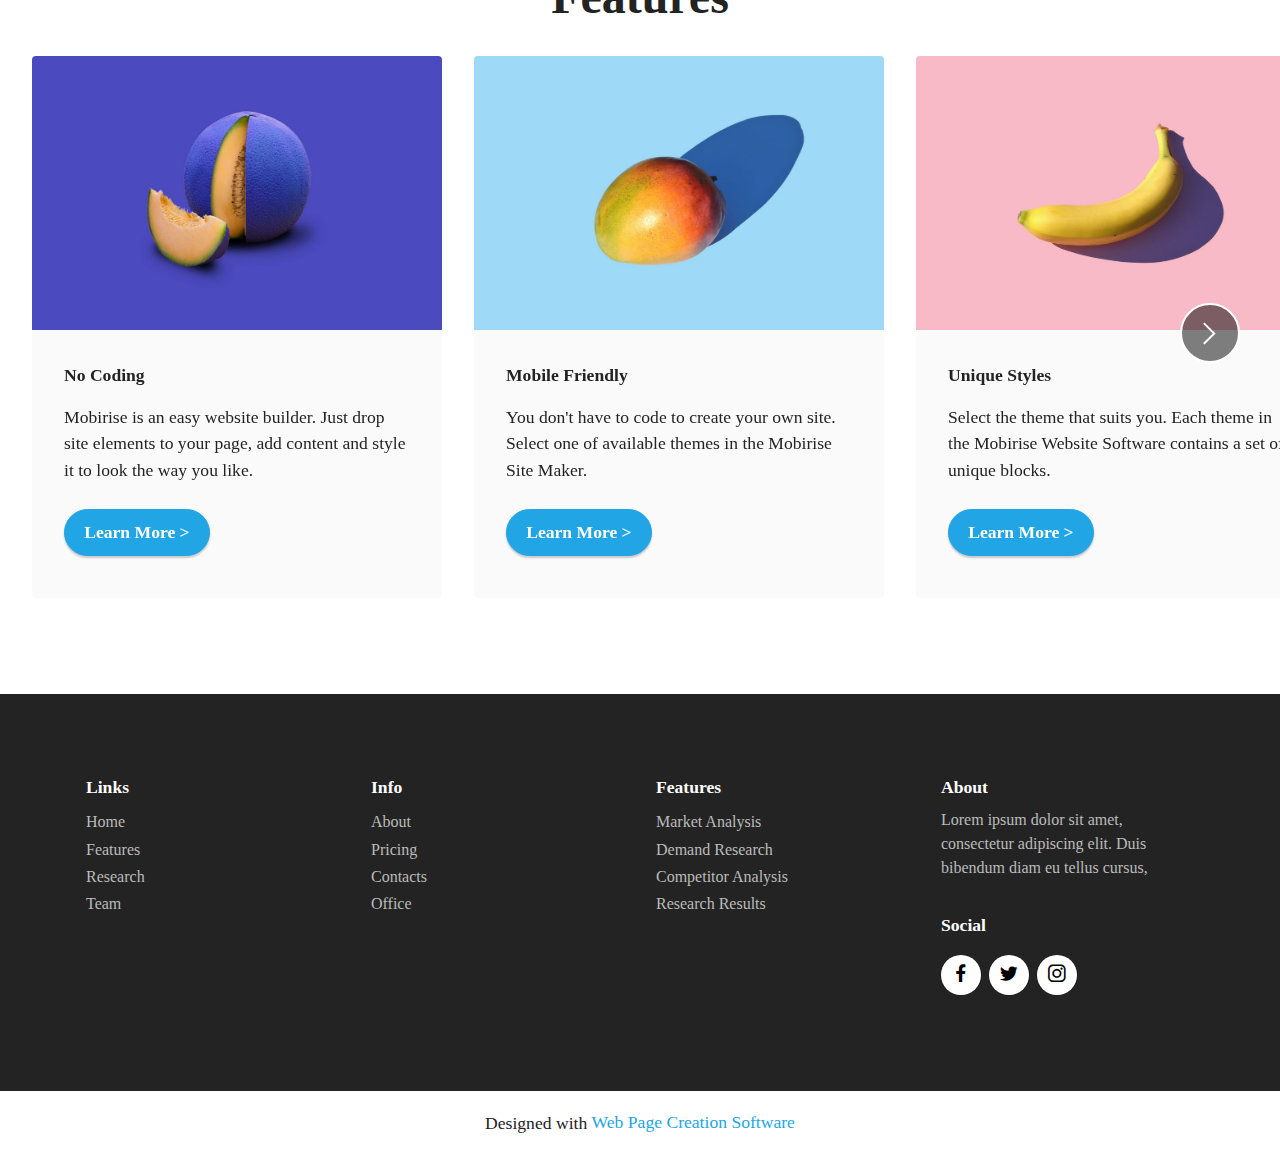
<file: about.html>
<!DOCTYPE html>
<html  >
<head>
  <!-- Site made with Mobirise Website Builder v5.8.4, https://mobirise.com -->
  <meta charset="UTF-8">
  <meta http-equiv="X-UA-Compatible" content="IE=edge">
  <meta name="generator" content="Mobirise v5.8.4, mobirise.com">
  <meta name="viewport" content="width=device-width, initial-scale=1, minimum-scale=1">
  <link rel="shortcut icon" href="assets/images/logo.png" type="image/x-icon">
  <meta name="description" content="">
  
  
  <title>About</title>
  <link rel="stylesheet" href="assets/web/assets/mobirise-icons2/mobirise2.css">
  <link rel="stylesheet" href="assets/bootstrap/css/bootstrap.min.css">
  <link rel="stylesheet" href="assets/bootstrap/css/bootstrap-grid.min.css">
  <link rel="stylesheet" href="assets/bootstrap/css/bootstrap-reboot.min.css">
  <link rel="stylesheet" href="assets/dropdown/css/style.css">
  <link rel="stylesheet" href="assets/socicon/css/styles.css">
  <link rel="stylesheet" href="assets/theme/css/style.css">
  <link rel="preload" as="style" href="assets/mobirise/css/mbr-additional.css"><link rel="stylesheet" href="assets/mobirise/css/mbr-additional.css" type="text/css">

  
  
  
</head>
<body>
  
  <section data-bs-version="5.1" class="menu menu1 cid-sFGzlAXw3z" once="menu" id="menu1-0">
    

    <nav class="navbar navbar-dropdown navbar-expand-lg">
        <div class="container">
            <div class="navbar-brand">
                
                <span class="navbar-caption-wrap"><a class="navbar-caption text-white display-7" href="index.html">Alpha Blogging<br></a></span>
            </div>
            <button class="navbar-toggler" type="button" data-toggle="collapse" data-bs-toggle="collapse" data-target="#navbarSupportedContent" data-bs-target="#navbarSupportedContent" aria-controls="navbarNavAltMarkup" aria-expanded="false" aria-label="Toggle navigation">
                <div class="hamburger">
                    <span></span>
                    <span></span>
                    <span></span>
                    <span></span>
                </div>
            </button>
            <div class="collapse navbar-collapse" id="navbarSupportedContent">
                <ul class="navbar-nav nav-dropdown" data-app-modern-menu="true"><li class="nav-item"><a class="nav-link link text-white text-primary display-4" href="index.html">Home</a></li><li class="nav-item"><a class="nav-link link text-white text-primary display-4" href="index.html#features19-a">
                            About</a></li>
                    <li class="nav-item"><a class="nav-link link text-white text-primary display-4" href="blogs.html">Blogs</a></li><li class="nav-item"><a class="nav-link link text-white text-primary display-4" href="contact.html">Contact</a></li></ul>
                
                <div class="navbar-buttons mbr-section-btn"><a class="btn btn-primary display-4" href="contact.html">Get Started</a></div>
            </div>
        </div>
    </nav>
</section>

<section data-bs-version="5.1" class="video4 cid-tAopYc92nn" id="video4-f">
    
    
    
    <div class="container">
        <div class="title-wrapper mb-5">
            <h4 class="mbr-section-title mbr-fonts-style mb-0 display-2">
                <strong>Watch Video</strong>
            </h4>
        </div>
        <div class="row align-items-center">
            <div class="col-12 col-lg-6 video-block">
                <div class="video-wrapper"><iframe class="mbr-embedded-video" src="https://www.youtube.com/embed/HujDEPAWboE?rel=0&amp;amp;&amp;showinfo=0&amp;autoplay=0&amp;loop=0" width="1280" height="720" frameborder="0" allowfullscreen></iframe></div>
                <p class="mbr-description pt-2 mbr-fonts-style display-4">
                    Video Description</p>
            </div>
            <div class="col-12 col-lg">
                <div class="text-wrapper">
                    <h5 class="mbr-section-subtitle mbr-fonts-style mb-3 display-5">
                        <strong>Video with description</strong>
                    </h5>
                    <p class="mbr-text mbr-fonts-style display-7">
                        Use Mobirise website building software to create multiple sites for commercial and non-profit projects. Click on the video preview in this block to add the link to your video. Make sure that your video is not private. You can add a description below the video. If you want to hide some of the text fields, open the Block parameters, and uncheck relevant options.</p>
                </div>
            </div>
        </div>
    </div>
</section>

<section data-bs-version="5.1" class="image1 cid-tAopYCRIlH" id="image1-g">
    

    
    

    <div class="container">
        <div class="row align-items-center">
            <div class="col-12 col-lg-6">
                <div class="image-wrapper">
                    <img src="assets/images/4.jpg" alt="Mobirise Website Builder">
                    <p class="mbr-description mbr-fonts-style pt-2 align-center display-4">
                    Image Description</p>
                </div>
            </div>
            <div class="col-12 col-lg">
                <div class="text-wrapper">
                    <h3 class="mbr-section-title mbr-fonts-style mb-3 display-5">
                        <strong>Image with Description</strong></h3>
                    <p class="mbr-text mbr-fonts-style display-7">
                        Use Mobirise website building software to create multiple sites for commercial and non-profit projects. Click on the image in this block to replace it. You can add a description below your image, or on the side. If you want to hide some of the text fields, open the Block parameters, and uncheck relevant options.</p>
                </div>
            </div>
        </div>
    </div>
</section>

<section data-bs-version="5.1" class="image2 cid-tAopZ2kpOb" id="image2-h">
    

    
    

    <div class="container">
        <div class="row align-items-center">
            <div class="col-12 col-lg-6">
                <div class="image-wrapper">
                    <img src="assets/images/5.jpg" alt="Mobirise Website Builder">
                    <p class="mbr-description mbr-fonts-style mt-2 align-center display-4">
                        Image Description</p>
                </div>
            </div>
            <div class="col-12 col-lg">
                <div class="text-wrapper">
                    <h3 class="mbr-section-title mbr-fonts-style mb-3 display-5">
                        <strong>Image with Description</strong></h3>
                    <p class="mbr-text mbr-fonts-style display-7">
                        Use Mobirise website building software to create multiple sites for commercial and non-profit projects. Click on the image in this block to replace it. You can add a description below your image, or on the side. If you want to hide some of the text fields, open the Block parameters, and uncheck relevant options.</p>
                </div>
            </div>
        </div>
    </div>
</section>

<section data-bs-version="5.1" class="clients1 cid-tAoq1GXvsc" id="clients1-k">
    
    <div class="images-container container">
        <div class="mbr-section-head">
            
            
            
        </div>
        <div class="row justify-content-center mt-4">
            <div class="col-md-3 card">
                <img src="assets/images/1.png" alt="Mobirise Website Builder">
            </div>
            <div class="col-md-3 card">
                <img src="assets/images/2.png" alt="Mobirise Website Builder">
            </div>
            <div class="col-md-3 card">
                <img src="assets/images/3.png" alt="Mobirise Website Builder">
            </div>
            <div class="col-md-3 card">
                <img src="assets/images/4.png" alt="Mobirise Website Builder">
            </div>
            <div class="col-md-3 card">
                <img src="assets/images/2.png" alt="Mobirise Website Builder">
            </div>
            <div class="col-md-3 card">
                <img src="assets/images/3.png" alt="Mobirise Website Builder">
            </div>
            <div class="col-md-3 card">
                <img src="assets/images/4.png" alt="Mobirise Website Builder">
            </div>
            <div class="col-md-3 card">
                <img src="assets/images/5.png" alt="Mobirise Website Builder">
            </div>
        </div>
    </div>
</section>

<section data-bs-version="5.1" class="gallery4 mbr-gallery cid-tAopZL84gd" id="gallery4-i">
    

    
    

    <div class="container">
        <div class="mbr-section-head">
            <h3 class="mbr-section-title mbr-fonts-style align-center m-0 display-2"><strong>Gallery with Popup Slider</strong></h3>
            <h4 class="mbr-section-subtitle mbr-fonts-style align-center mb-0 mt-2 display-5">Gallery Subtitle</h4>
        </div>
        <div class="row mbr-gallery mt-4">
            <div class="col-12 col-md-6 col-lg-6 item gallery-image">
                <div class="item-wrapper" data-toggle="modal" data-bs-toggle="modal" data-target="#tAtLzC1T9n-modal" data-bs-target="#tAtLzC1T9n-modal">
                    <img class="w-100" src="assets/images/features1.jpg" alt="Mobirise Website Builder" data-slide-to="0" data-bs-slide-to="0" data-target="#lb-tAtLzC1T9n" data-bs-target="#lb-tAtLzC1T9n">
                    <div class="icon-wrapper">
                        <span class="mobi-mbri mobi-mbri-search mbr-iconfont mbr-iconfont-btn"></span>
                    </div>
                </div>
                
            </div>
            <div class="col-12 col-md-6 col-lg-6 item gallery-image">
                <div class="item-wrapper" data-toggle="modal" data-bs-toggle="modal" data-target="#tAtLzC1T9n-modal" data-bs-target="#tAtLzC1T9n-modal">
                    <img class="w-100" src="assets/images/features2.jpg" alt="Mobirise Website Builder" data-slide-to="1" data-bs-slide-to="1" data-target="#lb-tAtLzC1T9n" data-bs-target="#lb-tAtLzC1T9n">
                    <div class="icon-wrapper">
                        <span class="mobi-mbri mobi-mbri-search mbr-iconfont mbr-iconfont-btn"></span>
                    </div>
                </div>
                
            </div>
            <div class="col-12 col-md-6 col-lg-6 item gallery-image">
                <div class="item-wrapper" data-toggle="modal" data-bs-toggle="modal" data-target="#tAtLzC1T9n-modal" data-bs-target="#tAtLzC1T9n-modal">
                    <img class="w-100" src="assets/images/features3.jpg" alt="Mobirise Website Builder" data-slide-to="2" data-bs-slide-to="2" data-target="#lb-tAtLzC1T9n" data-bs-target="#lb-tAtLzC1T9n">
                    <div class="icon-wrapper">
                        <span class="mobi-mbri mobi-mbri-search mbr-iconfont mbr-iconfont-btn"></span>
                    </div>
                </div>
                
            </div>
            <div class="col-12 col-md-6 col-lg-6 item gallery-image">
                <div class="item-wrapper" data-toggle="modal" data-bs-toggle="modal" data-target="#tAtLzC1T9n-modal" data-bs-target="#tAtLzC1T9n-modal">
                    <img class="w-100" src="assets/images/features4.jpg" alt="Mobirise Website Builder" data-slide-to="3" data-bs-slide-to="3" data-target="#lb-tAtLzC1T9n" data-bs-target="#lb-tAtLzC1T9n">
                    <div class="icon-wrapper">
                        <span class="mobi-mbri mobi-mbri-search mbr-iconfont mbr-iconfont-btn"></span>
                    </div>
                </div>
                
            </div>
        </div>

        <div class="modal mbr-slider" tabindex="-1" role="dialog" aria-hidden="true" id="tAtLzC1T9n-modal">
            <div class="modal-dialog" role="document">
                <div class="modal-content">
                    <div class="modal-body">
                        <div class="carousel slide" id="lb-tAtLzC1T9n" data-interval="5000" data-bs-interval="5000">
                            <div class="carousel-inner">
                                <div class="carousel-item active">
                                    <img class="d-block w-100" src="assets/images/features1.jpg" alt="Mobirise Website Builder">
                                </div>
                                <div class="carousel-item">
                                    <img class="d-block w-100" src="assets/images/features2.jpg" alt="Mobirise Website Builder">
                                </div>
                                <div class="carousel-item">
                                    <img class="d-block w-100" src="assets/images/features3.jpg" alt="Mobirise Website Builder">
                                </div>
                                <div class="carousel-item">
                                    <img class="d-block w-100" src="assets/images/features4.jpg" alt="Mobirise Website Builder">
                                </div>
                            </div>
                            <ol class="carousel-indicators">
                                <li data-slide-to="0" data-bs-slide-to="0" class="active" data-target="#lb-tAtLzC1T9n" data-bs-target="#lb-tAtLzC1T9n"></li>
                                <li data-slide-to="1" data-bs-slide-to="1" data-target="#lb-tAtLzC1T9n" data-bs-target="#lb-tAtLzC1T9n"></li>
                                <li data-slide-to="2" data-bs-slide-to="2" data-target="#lb-tAtLzC1T9n" data-bs-target="#lb-tAtLzC1T9n"></li>
                                <li data-slide-to="3" data-bs-slide-to="3" data-target="#lb-tAtLzC1T9n" data-bs-target="#lb-tAtLzC1T9n"></li>
                            </ol>
                            <a role="button" href="" class="close" data-dismiss="modal" data-bs-dismiss="modal" aria-label="Close">
                            </a>
                            <a class="carousel-control-prev carousel-control" role="button" data-slide="prev" data-bs-slide="prev" href="#lb-tAtLzC1T9n">
                                <span class="mobi-mbri mobi-mbri-arrow-prev" aria-hidden="true"></span>
                                <span class="sr-only visually-hidden">Previous</span>
                            </a>
                            <a class="carousel-control-next carousel-control" role="button" data-slide="next" data-bs-slide="next" href="#lb-tAtLzC1T9n">
                                <span class="mobi-mbri mobi-mbri-arrow-next" aria-hidden="true"></span>
                                <span class="sr-only visually-hidden">Next</span>
                            </a>
                        </div>
                    </div>
                </div>
            </div>
        </div>
    </div>
</section>

<section data-bs-version="5.1" class="content3 cid-tAoq5n1Akr" id="content3-l">
    
    
    <div class="container">
        <div class="mbr-section-head">
            <h4 class="mbr-section-title mbr-fonts-style align-center mb-0 display-2"><strong>Our News</strong></h4>
            <h5 class="mbr-section-subtitle mbr-fonts-style align-center mb-0 mt-2 display-5">Read the latest news about Mobirise</h5>
        </div>
        <div class="row mt-4">
            <div class="item features-image сol-12 col-md-6 col-lg-4">
                <div class="item-wrapper">
                    <div class="item-img">
                        <img src="assets/images/product5.jpg" alt="Mobirise Website Builder" title="">
                    </div>
                    <div class="item-content">
                        <h5 class="item-title mbr-fonts-style display-4"><em>Jan 10, 2025</em></h5>
                        <h6 class="item-subtitle mbr-fonts-style mt-1 display-7"><strong>Easy and Simple</strong></h6>
                        <p class="mbr-text mbr-fonts-style mt-3 display-7">Mobirise Page Maker is a free and simple
                            website builder - just drop site blocks to your page, add content and style it!</p>
                    </div>
                    <div class="mbr-section-btn item-footer mt-2"><a href="" class="btn item-btn btn-primary-outline display-7" target="_blank">Read More &gt;</a></div>
                </div>
            </div>
            <div class="item features-image сol-12 col-md-6 col-lg-4">
                <div class="item-wrapper">
                    <div class="item-img">
                        <img src="assets/images/product4.jpg" alt="Mobirise Website Builder" title="">
                    </div>
                    <div class="item-content">
                        <h5 class="item-title mbr-fonts-style display-4"><em>Jan 09, 2025</em></h5>
                        <h6 class="item-subtitle mbr-fonts-style mt-1 display-7"><strong>Automagically Mobile</strong>
                        </h6>
                        <p class="mbr-text mbr-fonts-style mt-3 display-7">Mobirise Site Creator offers a huge
                            collection of 3500+ site blocks, templates and themes with thousands flexible options. <br>
                        </p>
                    </div>
                    <div class="mbr-section-btn item-footer mt-2"><a href="" class="btn item-btn btn-primary-outline display-7" target="_blank">Read More &gt;</a></div>
                </div>
            </div>
            <div class="item features-image сol-12 col-md-6 col-lg-4">
                <div class="item-wrapper">
                    <div class="item-img">
                        <img src="assets/images/product3.jpg" alt="Mobirise Website Builder" title="">
                    </div>
                    <div class="item-content">
                        <h5 class="item-title mbr-fonts-style display-4"><em>Jan 08, 2025</em></h5>
                        <h6 class="item-subtitle mbr-fonts-style mt-1 display-7"><strong>Boost Your Ranking</strong></h6>
                        <p class="mbr-text mbr-fonts-style mt-3 display-7">Mobirise Page Maker is a free and simple
                            website builder - just drop site blocks to your page, add content and style it!</p>
                    </div>
                    <div class="mbr-section-btn item-footer mt-2"><a href="" class="btn item-btn btn-primary-outline display-7" target="_blank">Read More &gt;</a></div>
                </div>
            </div>

        </div>
    </div>
</section>

<section data-bs-version="5.1" class="slider4 mbr-embla cid-tAoq0CsxYp" id="slider4-j">
    
    
    <div class="position-relative text-center">
        <div class="mbr-section-head">
            <h4 class="mbr-section-title mbr-fonts-style align-center mb-0 display-2">
                <strong>Features</strong></h4>
            
        </div>
        <div class="embla mt-4" data-skip-snaps="true" data-align="center" data-contain-scroll="trimSnaps" data-auto-play-interval="5" data-draggable="true">
            <div class="embla__viewport container-fluid">
                <div class="embla__container">
                    <div class="embla__slide slider-image item" style="margin-left: 1rem; margin-right: 1rem;">
                        <div class="slide-content">
                            <div class="item-wrapper">
                                <div class="item-img">
                                    <img src="assets/images/features1.jpg" alt="Mobirise Website Builder">
                                </div>
                            </div>
                            <div class="item-content">
                                <h5 class="item-title mbr-fonts-style display-7"><strong>No Coding</strong></h5>
                                
                                <p class="mbr-text mbr-fonts-style mt-3 display-7">Mobirise is an easy website builder. Just
                                    drop site elements to your page, add content and style it to look the way you like.</p>
                            </div>
                            <div class="mbr-section-btn item-footer mt-2"><a href="" class="btn btn-primary item-btn display-7" target="_blank">Learn More
                                    &gt;</a></div>
                        </div>
                    </div>
                    <div class="embla__slide slider-image item" style="margin-left: 1rem; margin-right: 1rem;">
                        <div class="slide-content">
                            <div class="item-wrapper">
                                <div class="item-img">
                                    <img src="assets/images/features2.jpg" alt="Mobirise Website Builder">
                                </div>
                            </div>
                            <div class="item-content">
                                <h5 class="item-title mbr-fonts-style display-7"><strong>Mobile Friendly</strong></h5>
                                
                                <p class="mbr-text mbr-fonts-style mt-3 display-7">You don't have to code to create your own
                                    site. Select one of available themes in the Mobirise Site Maker.</p>
                            </div>
                            <div class="mbr-section-btn item-footer mt-2"><a href="" class="btn btn-primary item-btn display-7" target="_blank">Learn More
                                    &gt;</a></div>
                        </div>
                    </div>
                    <div class="embla__slide slider-image item" style="margin-left: 1rem; margin-right: 1rem;">
                        <div class="slide-content">
                            <div class="item-wrapper">
                                <div class="item-img">
                                    <img src="assets/images/features3.jpg" alt="Mobirise Website Builder">
                                </div>
                            </div>
                            <div class="item-content">
                                <h5 class="item-title mbr-fonts-style display-7"><strong>Unique Styles</strong></h5>
                                
                                <p class="mbr-text mbr-fonts-style mt-3 display-7">Select the theme that suits you. Each theme
                                    in the Mobirise Website Software contains a set of unique blocks.<br></p>
                            </div>
                            <div class="mbr-section-btn item-footer mt-2"><a href="" class="btn btn-primary item-btn display-7" target="_blank">Learn More
                                    &gt;</a></div>
                        </div>
                    </div>
                    <div class="embla__slide slider-image item" style="margin-left: 1rem; margin-right: 1rem;">
                        <div class="slide-content">
                            <div class="item-wrapper">
                                <div class="item-img">
                                    <img src="assets/images/features4.jpg" alt="Mobirise Website Builder">
                                </div>
                            </div>
                            <div class="item-content">
                                <h5 class="item-title mbr-fonts-style display-7"><strong>Unique Styles</strong></h5>
                                
                                <p class="mbr-text mbr-fonts-style mt-3 display-7">Select the theme that suits you. Each theme
                                    in the Mobirise Website Software contains a set of unique blocks.<br></p>
                            </div>
                            <div class="mbr-section-btn item-footer mt-2"><a href="" class="btn btn-primary item-btn display-7" target="_blank">Learn More
                                    &gt;</a></div>
                        </div>
                    </div>
                </div>
            </div>
            <button class="embla__button embla__button--prev">
                <span class="mobi-mbri mobi-mbri-arrow-prev mbr-iconfont" aria-hidden="true"></span>
                <span class="sr-only visually-hidden visually-hidden">Previous</span>
            </button>
            <button class="embla__button embla__button--next">
                <span class="mobi-mbri mobi-mbri-arrow-next mbr-iconfont" aria-hidden="true"></span>
                <span class="sr-only visually-hidden visually-hidden">Next</span>
            </button>
        </div>
    </div>
</section>

<section data-bs-version="5.1" class="footer1 cid-sFGDg6hy8z" once="footers" id="footer1-1">

    
    
    <div class="container">
        <div class="row mbr-white">
            <div class="col-12 col-md-6 col-lg-3">
                <h5 class="mbr-section-subtitle mbr-fonts-style mb-2 display-7">
                    <strong>Links</strong></h5>
                <ul class="list mbr-fonts-style display-4">
                    <li class="mbr-text item-wrap">Home</li><li class="mbr-text item-wrap">Features</li><li class="mbr-text item-wrap">Research</li><li class="mbr-text item-wrap">Team</li>
                </ul>
            </div>
            <div class="col-12 col-md-6 col-lg-3">
                <h5 class="mbr-section-subtitle mbr-fonts-style mb-2 display-7">
                    <strong>Info</strong></h5>
                <ul class="list mbr-fonts-style display-4">

                    <li class="mbr-text item-wrap">About</li><li class="mbr-text item-wrap">Pricing</li><li class="mbr-text item-wrap">Contacts</li><li class="mbr-text item-wrap">Office</li>
                </ul>
            </div>
            <div class="col-12 col-md-6 col-lg-3">
                <h5 class="mbr-section-subtitle mbr-fonts-style mb-2 display-7">
                    <strong>Features</strong></h5>
                <ul class="list mbr-fonts-style display-4">
                    <li class="mbr-text item-wrap">Market Analysis
</li><li class="mbr-text item-wrap">Demand Research
</li><li class="mbr-text item-wrap">Competitor Analysis
</li><li class="mbr-text item-wrap">Research Results
</li><li class="mbr-text item-wrap"><br></li>
                </ul>
            </div>
            <div class="col-12 col-md-6 col-lg-3">
                <h5 class="mbr-section-subtitle mbr-fonts-style mb-2 display-7">
                    <strong>About</strong>
                </h5>
                <p class="mbr-text mbr-fonts-style mb-4 display-4">
                    Lorem ipsum dolor sit amet, consectetur adipiscing elit. Duis bibendum diam eu tellus cursus,</p>
                <h5 class="mbr-section-subtitle mbr-fonts-style mb-3 display-7">
                    <strong>Social</strong>
                </h5>
                <div class="social-row display-7">
                    <div class="soc-item">
                        <a href="https://twitter.com/mobirise" target="_blank">
                            <span class="mbr-iconfont socicon socicon-facebook"></span>
                        </a>
                    </div>
                    <div class="soc-item">
                        <a href="https://twitter.com/mobirise" target="_blank">
                            <span class="mbr-iconfont socicon socicon-twitter"></span>
                        </a>
                    </div>
                    <div class="soc-item">
                        <a href="https://twitter.com/mobirise" target="_blank">
                            <span class="mbr-iconfont socicon socicon-instagram"></span>
                        </a>
                    </div>
                    
                </div>
            </div>
            
        </div>
    </div>
</section><section class="display-7" style="padding: 0;align-items: center;justify-content: center;flex-wrap: wrap;    align-content: center;display: flex;position: relative;height: 4rem;"><a href="https://mobiri.se/" style="flex: 1 1;height: 4rem;position: absolute;width: 100%;z-index: 1;"><img alt="Mobirise" style="height: 4rem;" src="[data-uri]"></a><p style="margin: 0;text-align: center;" class="display-7">Designed with &#8204;</p><a style="z-index:1" href="https://mobirise.com"> Web Page  Creation Software</a></section><script src="assets/bootstrap/js/bootstrap.bundle.min.js"></script>  <script src="assets/smoothscroll/smooth-scroll.js"></script>  <script src="assets/ytplayer/index.js"></script>  <script src="assets/dropdown/js/navbar-dropdown.js"></script>  <script src="assets/playervimeo/vimeo_player.js"></script>  <script src="assets/embla/embla.min.js"></script>  <script src="assets/embla/script.js"></script>  <script src="assets/theme/js/script.js"></script>  
  
  
 <div id="scrollToTop" class="scrollToTop mbr-arrow-up"><a style="text-align: center;"><i class="mbr-arrow-up-icon mbr-arrow-up-icon-cm cm-icon cm-icon-smallarrow-up"></i></a></div>
  </body>
</html>
</file>
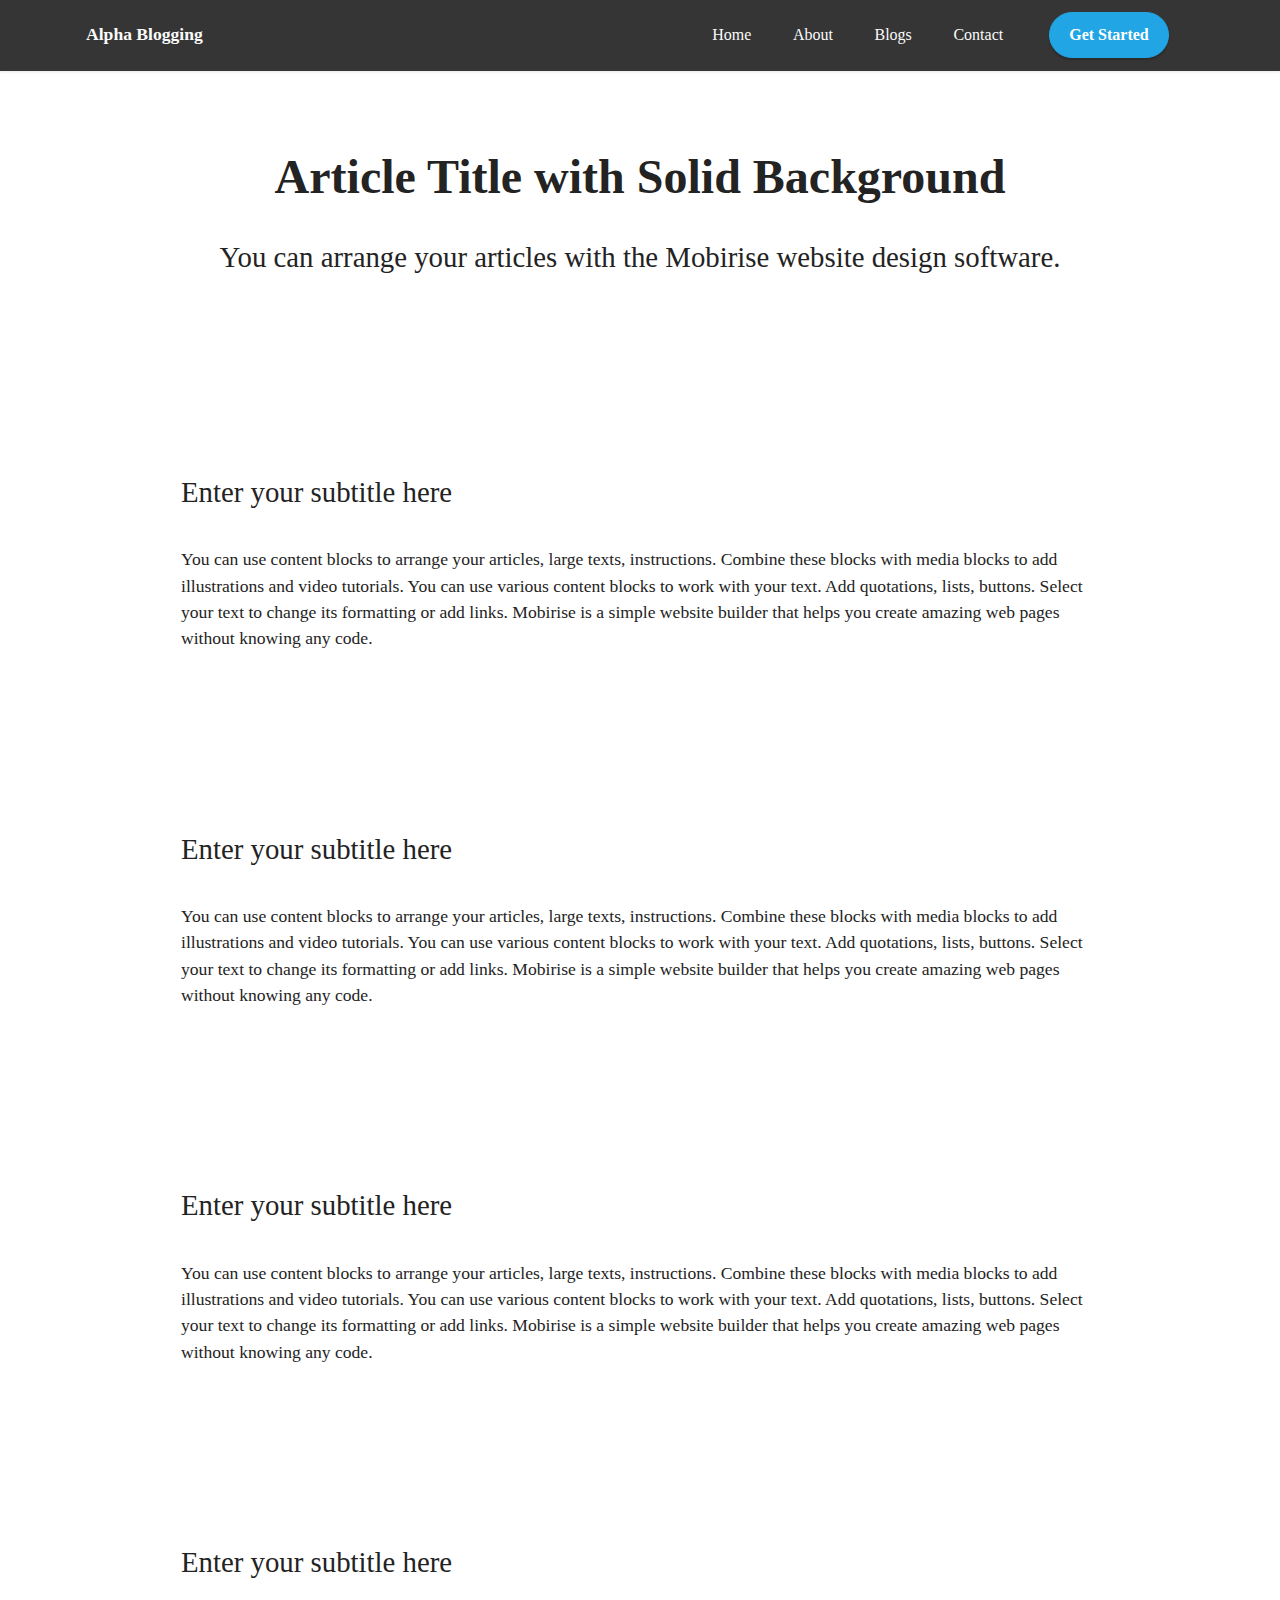
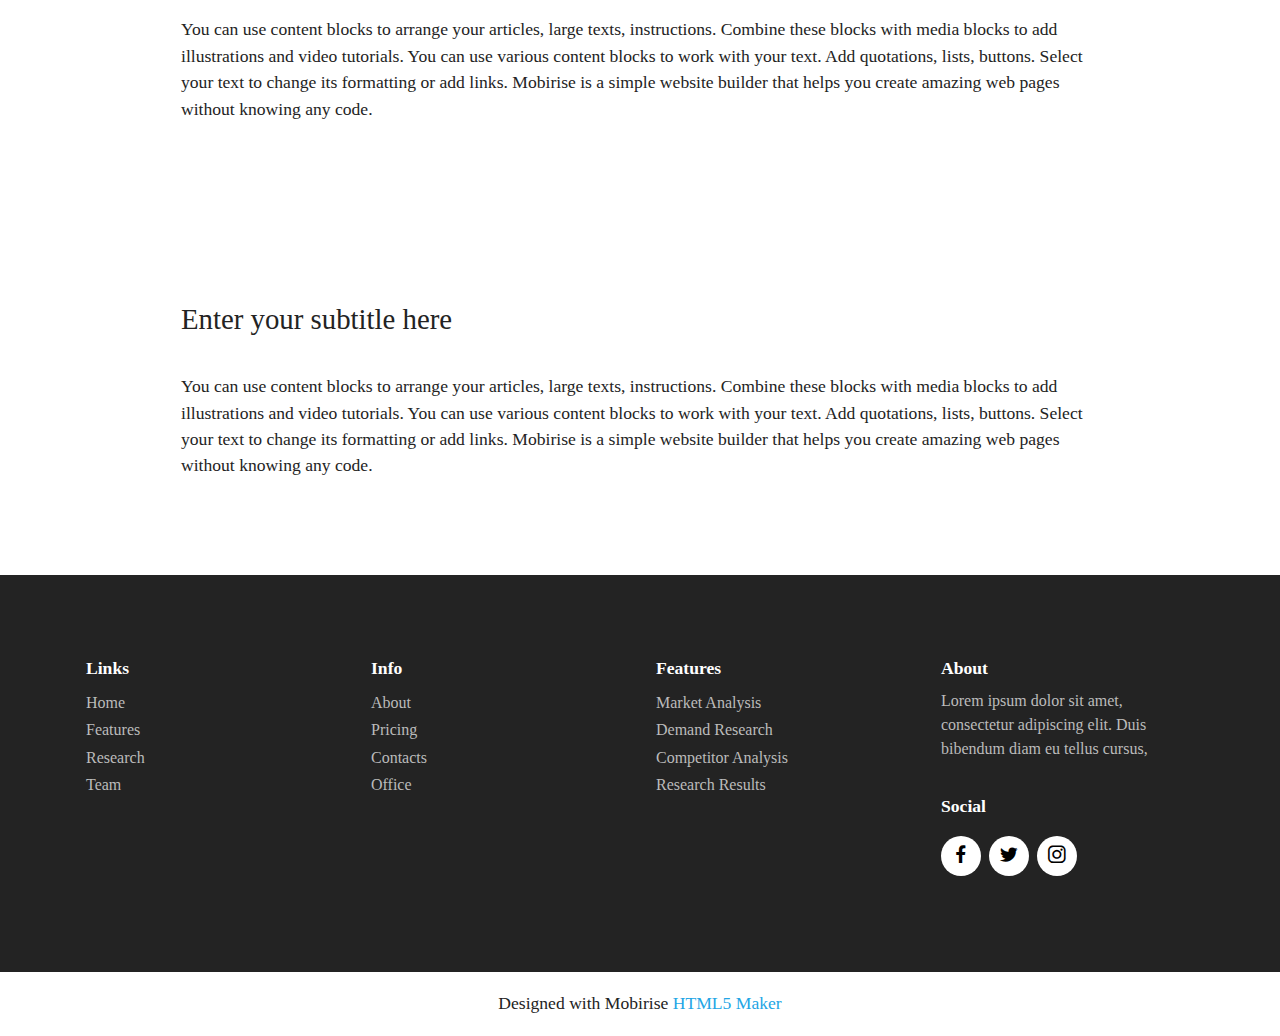
<file: blogs.html>
<!DOCTYPE html>
<html  >
<head>
  <!-- Site made with Mobirise Website Builder v5.8.4, https://mobirise.com -->
  <meta charset="UTF-8">
  <meta http-equiv="X-UA-Compatible" content="IE=edge">
  <meta name="generator" content="Mobirise v5.8.4, mobirise.com">
  <meta name="viewport" content="width=device-width, initial-scale=1, minimum-scale=1">
  <link rel="shortcut icon" href="assets/images/logo.png" type="image/x-icon">
  <meta name="description" content="">
  
  
  <title>Blogs</title>
  <link rel="stylesheet" href="assets/bootstrap/css/bootstrap.min.css">
  <link rel="stylesheet" href="assets/bootstrap/css/bootstrap-grid.min.css">
  <link rel="stylesheet" href="assets/bootstrap/css/bootstrap-reboot.min.css">
  <link rel="stylesheet" href="assets/dropdown/css/style.css">
  <link rel="stylesheet" href="assets/socicon/css/styles.css">
  <link rel="stylesheet" href="assets/theme/css/style.css">
  <link rel="preload" as="style" href="assets/mobirise/css/mbr-additional.css"><link rel="stylesheet" href="assets/mobirise/css/mbr-additional.css" type="text/css">

  
  
  
</head>
<body>
  
  <section data-bs-version="5.1" class="menu menu1 cid-sFGzlAXw3z" once="menu" id="menu1-2">
    

    <nav class="navbar navbar-dropdown navbar-expand-lg">
        <div class="container">
            <div class="navbar-brand">
                
                <span class="navbar-caption-wrap"><a class="navbar-caption text-white display-7" href="index.html">Alpha Blogging<br></a></span>
            </div>
            <button class="navbar-toggler" type="button" data-toggle="collapse" data-bs-toggle="collapse" data-target="#navbarSupportedContent" data-bs-target="#navbarSupportedContent" aria-controls="navbarNavAltMarkup" aria-expanded="false" aria-label="Toggle navigation">
                <div class="hamburger">
                    <span></span>
                    <span></span>
                    <span></span>
                    <span></span>
                </div>
            </button>
            <div class="collapse navbar-collapse" id="navbarSupportedContent">
                <ul class="navbar-nav nav-dropdown" data-app-modern-menu="true"><li class="nav-item"><a class="nav-link link text-white text-primary display-4" href="index.html">Home</a></li><li class="nav-item"><a class="nav-link link text-white text-primary display-4" href="index.html#features19-a">
                            About</a></li>
                    <li class="nav-item"><a class="nav-link link text-white text-primary display-4" href="blogs.html">Blogs</a></li><li class="nav-item"><a class="nav-link link text-white text-primary display-4" href="contact.html">Contact</a></li></ul>
                
                <div class="navbar-buttons mbr-section-btn"><a class="btn btn-primary display-4" href="contact.html">Get Started</a></div>
            </div>
        </div>
    </nav>
</section>

<section data-bs-version="5.1" class="content4 cid-tAoU1juilL" id="content4-n">
    

    
    
    <div class="container">
        <div class="row justify-content-center">
            <div class="title col-md-12 col-lg-10">
                <h3 class="mbr-section-title mbr-fonts-style align-center mb-4 display-2">
                    <strong>Article Title with Solid Background</strong>
                </h3>
                <h4 class="mbr-section-subtitle align-center mbr-fonts-style mb-4 display-5">
                    You can arrange your articles with the Mobirise website design software.
                </h4>
                
            </div>
        </div>
    </div>
</section>

<section data-bs-version="5.1" class="content5 cid-tAoU0KDdso" id="content5-m">
    
    <div class="container">
        <div class="row justify-content-center">
            <div class="col-md-12 col-lg-10">
                
                <h4 class="mbr-section-subtitle mbr-fonts-style mb-4 display-5">
                    Enter your subtitle here
                </h4>
                <p class="mbr-text mbr-fonts-style display-7">
                    You can use content blocks to arrange your articles, large texts, instructions. Combine these blocks with media blocks to add illustrations and video tutorials. You can use various content blocks to work with your text. Add quotations, lists, buttons. Select your text to change its formatting or add links. Mobirise is a simple website builder that helps you create amazing web pages without knowing any code.</p>
            </div>
        </div>
    </div>
</section>

<section data-bs-version="5.1" class="content5 cid-tAoU2mPgeF" id="content5-o">
    
    <div class="container">
        <div class="row justify-content-center">
            <div class="col-md-12 col-lg-10">
                
                <h4 class="mbr-section-subtitle mbr-fonts-style mb-4 display-5">
                    Enter your subtitle here
                </h4>
                <p class="mbr-text mbr-fonts-style display-7">
                    You can use content blocks to arrange your articles, large texts, instructions. Combine these blocks with media blocks to add illustrations and video tutorials. You can use various content blocks to work with your text. Add quotations, lists, buttons. Select your text to change its formatting or add links. Mobirise is a simple website builder that helps you create amazing web pages without knowing any code.</p>
            </div>
        </div>
    </div>
</section>

<section data-bs-version="5.1" class="content5 cid-tAoU2KVfcq" id="content5-p">
    
    <div class="container">
        <div class="row justify-content-center">
            <div class="col-md-12 col-lg-10">
                
                <h4 class="mbr-section-subtitle mbr-fonts-style mb-4 display-5">
                    Enter your subtitle here
                </h4>
                <p class="mbr-text mbr-fonts-style display-7">
                    You can use content blocks to arrange your articles, large texts, instructions. Combine these blocks with media blocks to add illustrations and video tutorials. You can use various content blocks to work with your text. Add quotations, lists, buttons. Select your text to change its formatting or add links. Mobirise is a simple website builder that helps you create amazing web pages without knowing any code.</p>
            </div>
        </div>
    </div>
</section>

<section data-bs-version="5.1" class="content5 cid-tAoU38snUJ" id="content5-q">
    
    <div class="container">
        <div class="row justify-content-center">
            <div class="col-md-12 col-lg-10">
                
                <h4 class="mbr-section-subtitle mbr-fonts-style mb-4 display-5">
                    Enter your subtitle here
                </h4>
                <p class="mbr-text mbr-fonts-style display-7">
                    You can use content blocks to arrange your articles, large texts, instructions. Combine these blocks with media blocks to add illustrations and video tutorials. You can use various content blocks to work with your text. Add quotations, lists, buttons. Select your text to change its formatting or add links. Mobirise is a simple website builder that helps you create amazing web pages without knowing any code.</p>
            </div>
        </div>
    </div>
</section>

<section data-bs-version="5.1" class="content5 cid-tAoU3KGn0P" id="content5-r">
    
    <div class="container">
        <div class="row justify-content-center">
            <div class="col-md-12 col-lg-10">
                
                <h4 class="mbr-section-subtitle mbr-fonts-style mb-4 display-5">
                    Enter your subtitle here
                </h4>
                <p class="mbr-text mbr-fonts-style display-7">
                    You can use content blocks to arrange your articles, large texts, instructions. Combine these blocks with media blocks to add illustrations and video tutorials. You can use various content blocks to work with your text. Add quotations, lists, buttons. Select your text to change its formatting or add links. Mobirise is a simple website builder that helps you create amazing web pages without knowing any code.</p>
            </div>
        </div>
    </div>
</section>

<section data-bs-version="5.1" class="footer1 cid-sFGDg6hy8z" once="footers" id="footer1-3">

    
    
    <div class="container">
        <div class="row mbr-white">
            <div class="col-12 col-md-6 col-lg-3">
                <h5 class="mbr-section-subtitle mbr-fonts-style mb-2 display-7">
                    <strong>Links</strong></h5>
                <ul class="list mbr-fonts-style display-4">
                    <li class="mbr-text item-wrap">Home</li><li class="mbr-text item-wrap">Features</li><li class="mbr-text item-wrap">Research</li><li class="mbr-text item-wrap">Team</li>
                </ul>
            </div>
            <div class="col-12 col-md-6 col-lg-3">
                <h5 class="mbr-section-subtitle mbr-fonts-style mb-2 display-7">
                    <strong>Info</strong></h5>
                <ul class="list mbr-fonts-style display-4">

                    <li class="mbr-text item-wrap">About</li><li class="mbr-text item-wrap">Pricing</li><li class="mbr-text item-wrap">Contacts</li><li class="mbr-text item-wrap">Office</li>
                </ul>
            </div>
            <div class="col-12 col-md-6 col-lg-3">
                <h5 class="mbr-section-subtitle mbr-fonts-style mb-2 display-7">
                    <strong>Features</strong></h5>
                <ul class="list mbr-fonts-style display-4">
                    <li class="mbr-text item-wrap">Market Analysis
</li><li class="mbr-text item-wrap">Demand Research
</li><li class="mbr-text item-wrap">Competitor Analysis
</li><li class="mbr-text item-wrap">Research Results
</li><li class="mbr-text item-wrap"><br></li>
                </ul>
            </div>
            <div class="col-12 col-md-6 col-lg-3">
                <h5 class="mbr-section-subtitle mbr-fonts-style mb-2 display-7">
                    <strong>About</strong>
                </h5>
                <p class="mbr-text mbr-fonts-style mb-4 display-4">
                    Lorem ipsum dolor sit amet, consectetur adipiscing elit. Duis bibendum diam eu tellus cursus,</p>
                <h5 class="mbr-section-subtitle mbr-fonts-style mb-3 display-7">
                    <strong>Social</strong>
                </h5>
                <div class="social-row display-7">
                    <div class="soc-item">
                        <a href="https://twitter.com/mobirise" target="_blank">
                            <span class="mbr-iconfont socicon socicon-facebook"></span>
                        </a>
                    </div>
                    <div class="soc-item">
                        <a href="https://twitter.com/mobirise" target="_blank">
                            <span class="mbr-iconfont socicon socicon-twitter"></span>
                        </a>
                    </div>
                    <div class="soc-item">
                        <a href="https://twitter.com/mobirise" target="_blank">
                            <span class="mbr-iconfont socicon socicon-instagram"></span>
                        </a>
                    </div>
                    
                </div>
            </div>
            
        </div>
    </div>
</section><section class="display-7" style="padding: 0;align-items: center;justify-content: center;flex-wrap: wrap;    align-content: center;display: flex;position: relative;height: 4rem;"><a href="https://mobiri.se/" style="flex: 1 1;height: 4rem;position: absolute;width: 100%;z-index: 1;"><img alt=" Web  Building Software" style="height: 4rem;" src="[data-uri]"></a><p style="margin: 0;text-align: center;" class="display-7">Designed with Mobirise &#8204;</p><a style="z-index:1" href="https://mobirise.com/html-builder.html">HTML5 Maker</a></section><script src="assets/bootstrap/js/bootstrap.bundle.min.js"></script>  <script src="assets/smoothscroll/smooth-scroll.js"></script>  <script src="assets/ytplayer/index.js"></script>  <script src="assets/dropdown/js/navbar-dropdown.js"></script>  <script src="assets/theme/js/script.js"></script>  
  
  
 <div id="scrollToTop" class="scrollToTop mbr-arrow-up"><a style="text-align: center;"><i class="mbr-arrow-up-icon mbr-arrow-up-icon-cm cm-icon cm-icon-smallarrow-up"></i></a></div>
  </body>
</html>
</file>
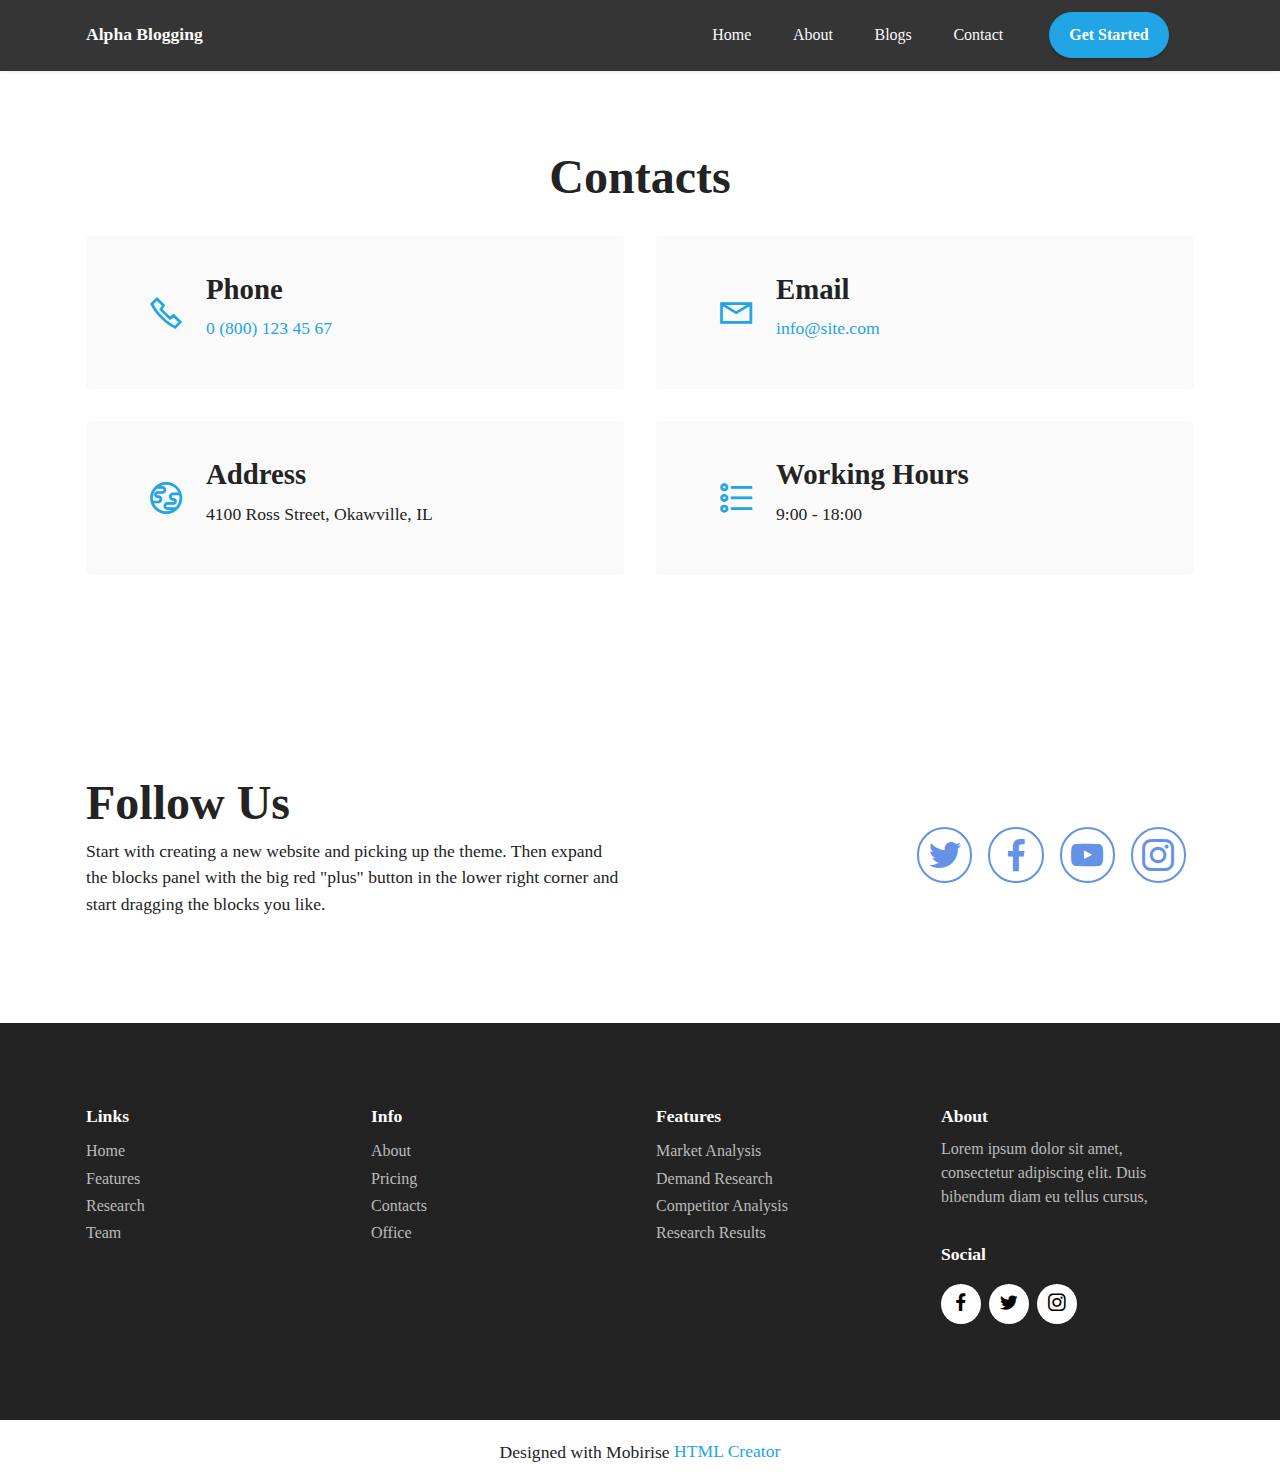
<file: contact.html>
<!DOCTYPE html>
<html  >
<head>
  <!-- Site made with Mobirise Website Builder v5.8.4, https://mobirise.com -->
  <meta charset="UTF-8">
  <meta http-equiv="X-UA-Compatible" content="IE=edge">
  <meta name="generator" content="Mobirise v5.8.4, mobirise.com">
  <meta name="viewport" content="width=device-width, initial-scale=1, minimum-scale=1">
  <link rel="shortcut icon" href="assets/images/logo.png" type="image/x-icon">
  <meta name="description" content="">
  
  
  <title>Contact</title>
  <link rel="stylesheet" href="assets/web/assets/mobirise-icons2/mobirise2.css">
  <link rel="stylesheet" href="assets/bootstrap/css/bootstrap.min.css">
  <link rel="stylesheet" href="assets/bootstrap/css/bootstrap-grid.min.css">
  <link rel="stylesheet" href="assets/bootstrap/css/bootstrap-reboot.min.css">
  <link rel="stylesheet" href="assets/dropdown/css/style.css">
  <link rel="stylesheet" href="assets/socicon/css/styles.css">
  <link rel="stylesheet" href="assets/theme/css/style.css">
  <link rel="preload" as="style" href="assets/mobirise/css/mbr-additional.css"><link rel="stylesheet" href="assets/mobirise/css/mbr-additional.css" type="text/css">

  
  
  
</head>
<body>
  
  <section data-bs-version="5.1" class="menu menu1 cid-sFGzlAXw3z" once="menu" id="menu1-4">
    

    <nav class="navbar navbar-dropdown navbar-expand-lg">
        <div class="container">
            <div class="navbar-brand">
                
                <span class="navbar-caption-wrap"><a class="navbar-caption text-white display-7" href="index.html">Alpha Blogging<br></a></span>
            </div>
            <button class="navbar-toggler" type="button" data-toggle="collapse" data-bs-toggle="collapse" data-target="#navbarSupportedContent" data-bs-target="#navbarSupportedContent" aria-controls="navbarNavAltMarkup" aria-expanded="false" aria-label="Toggle navigation">
                <div class="hamburger">
                    <span></span>
                    <span></span>
                    <span></span>
                    <span></span>
                </div>
            </button>
            <div class="collapse navbar-collapse" id="navbarSupportedContent">
                <ul class="navbar-nav nav-dropdown" data-app-modern-menu="true"><li class="nav-item"><a class="nav-link link text-white text-primary display-4" href="index.html">Home</a></li><li class="nav-item"><a class="nav-link link text-white text-primary display-4" href="index.html#features19-a">
                            About</a></li>
                    <li class="nav-item"><a class="nav-link link text-white text-primary display-4" href="blogs.html">Blogs</a></li><li class="nav-item"><a class="nav-link link text-white text-primary display-4" href="contact.html">Contact</a></li></ul>
                
                <div class="navbar-buttons mbr-section-btn"><a class="btn btn-primary display-4" href="contact.html">Get Started</a></div>
            </div>
        </div>
    </nav>
</section>

<section data-bs-version="5.1" class="contacts2 cid-tAoopc1sVr" id="contacts2-c">
    <!---->
    

    
    
    <div class="container">
        <div class="mbr-section-head">
            <h3 class="mbr-section-title mbr-fonts-style align-center mb-0 display-2">
                <strong>Contacts</strong>
            </h3>
            
        </div>
        <div class="row justify-content-center mt-4">
            <div class="card col-12 col-md-6">
                <div class="card-wrapper">
                    <div class="image-wrapper">
                        <span class="mbr-iconfont mobi-mbri-phone mobi-mbri"></span>
                    </div>
                    <div class="text-wrapper">
                        <h6 class="card-title mbr-fonts-style mb-1 display-5">
                            <strong>Phone</strong>
                        </h6>
                        <p class="mbr-text mbr-fonts-style display-7">
                            <a href="tel:+12345678910" class="text-primary">0 (800) 123 45 67</a>
                        </p>
                    </div>
                </div>
            </div>
            <div class="card col-12 col-md-6">
                <div class="card-wrapper">
                    <div class="image-wrapper">
                        <span class="mbr-iconfont mobi-mbri-letter mobi-mbri"></span>
                    </div>
                    <div class="text-wrapper">
                        <h6 class="card-title mbr-fonts-style mb-1 display-5">
                            <strong>Email</strong>
                        </h6>
                        <p class="mbr-text mbr-fonts-style display-7">
                            <a href="mailto:info@site.com" class="text-primary">info@site.com</a>
                        </p>
                    </div>
                </div>
            </div>
            <div class="card col-12 col-md-6">
                <div class="card-wrapper">
                    <div class="image-wrapper">
                        <span class="mbr-iconfont mobi-mbri-globe mobi-mbri"></span>
                    </div>
                    <div class="text-wrapper">
                        <h6 class="card-title mbr-fonts-style mb-1 display-5">
                            <strong>Address</strong>
                        </h6>
                        <p class="mbr-text mbr-fonts-style display-7">
                            4100 Ross Street, Okawville, IL
                        </p>
                    </div>
                </div>
            </div>
            <div class="card col-12 col-md-6">
                <div class="card-wrapper">
                    <div class="image-wrapper">
                        <span class="mbr-iconfont mobi-mbri-bulleted-list mobi-mbri"></span>
                    </div>
                    <div class="text-wrapper">
                        <h6 class="card-title mbr-fonts-style mb-1 display-5">
                            <strong>Working Hours</strong>
                        </h6>
                        <p class="mbr-text mbr-fonts-style display-7">
                            9:00 - 18:00
                        </p>
                    </div>
                </div>
            </div>
        </div>
    </div>
</section>

<section data-bs-version="5.1" class="contacts4 cid-tAooq0GnAZ" id="contacts4-d">

    

    
    

    <div class="container">
        <div class="row align-items-center justify-content-center">
            <div class="text-content col-12 col-md-6">
                <h2 class="mbr-section-title mbr-fonts-style display-2">
                    <strong>Follow Us</strong>
                </h2>
                <p class="mbr-text mbr-fonts-style display-7">Start with creating a
                    new website and picking up the theme. Then expand the blocks panel with the big red "plus" button in
                    the
                    lower right corner and start dragging the blocks you like.</p>
            </div>
            <div class="icons d-flex align-items-center col-12 col-md-6 justify-content-end mt-md-0 mt-2 flex-wrap">
                <a href="https://twitter.com/mobirise" target="_blank">
                    <span class="socicon-twitter socicon mbr-iconfont mbr-iconfont-social"></span>
                </a>
                <a href="https://www.facebook.com/pages/Mobirise/1616226671953247" target="_blank">
                    <span class="socicon-facebook socicon mbr-iconfont mbr-iconfont-social"></span>
                </a>
                <a href="https://www.youtube.com/c/mobirise" target="_blank">
                    <span class="socicon-youtube socicon mbr-iconfont mbr-iconfont-social"></span>
                </a>
                <a href="https://instagram.com/mobirise" target="_blank">
                    <span class="socicon-instagram socicon mbr-iconfont mbr-iconfont-social"></span>
                </a>
                
                
                
                
                
                
            </div>
        </div>
    </div>
    
</section>

<section data-bs-version="5.1" class="footer1 cid-sFGDg6hy8z" once="footers" id="footer1-5">

    
    
    <div class="container">
        <div class="row mbr-white">
            <div class="col-12 col-md-6 col-lg-3">
                <h5 class="mbr-section-subtitle mbr-fonts-style mb-2 display-7">
                    <strong>Links</strong></h5>
                <ul class="list mbr-fonts-style display-4">
                    <li class="mbr-text item-wrap">Home</li><li class="mbr-text item-wrap">Features</li><li class="mbr-text item-wrap">Research</li><li class="mbr-text item-wrap">Team</li>
                </ul>
            </div>
            <div class="col-12 col-md-6 col-lg-3">
                <h5 class="mbr-section-subtitle mbr-fonts-style mb-2 display-7">
                    <strong>Info</strong></h5>
                <ul class="list mbr-fonts-style display-4">

                    <li class="mbr-text item-wrap">About</li><li class="mbr-text item-wrap">Pricing</li><li class="mbr-text item-wrap">Contacts</li><li class="mbr-text item-wrap">Office</li>
                </ul>
            </div>
            <div class="col-12 col-md-6 col-lg-3">
                <h5 class="mbr-section-subtitle mbr-fonts-style mb-2 display-7">
                    <strong>Features</strong></h5>
                <ul class="list mbr-fonts-style display-4">
                    <li class="mbr-text item-wrap">Market Analysis
</li><li class="mbr-text item-wrap">Demand Research
</li><li class="mbr-text item-wrap">Competitor Analysis
</li><li class="mbr-text item-wrap">Research Results
</li><li class="mbr-text item-wrap"><br></li>
                </ul>
            </div>
            <div class="col-12 col-md-6 col-lg-3">
                <h5 class="mbr-section-subtitle mbr-fonts-style mb-2 display-7">
                    <strong>About</strong>
                </h5>
                <p class="mbr-text mbr-fonts-style mb-4 display-4">
                    Lorem ipsum dolor sit amet, consectetur adipiscing elit. Duis bibendum diam eu tellus cursus,</p>
                <h5 class="mbr-section-subtitle mbr-fonts-style mb-3 display-7">
                    <strong>Social</strong>
                </h5>
                <div class="social-row display-7">
                    <div class="soc-item">
                        <a href="https://twitter.com/mobirise" target="_blank">
                            <span class="mbr-iconfont socicon socicon-facebook"></span>
                        </a>
                    </div>
                    <div class="soc-item">
                        <a href="https://twitter.com/mobirise" target="_blank">
                            <span class="mbr-iconfont socicon socicon-twitter"></span>
                        </a>
                    </div>
                    <div class="soc-item">
                        <a href="https://twitter.com/mobirise" target="_blank">
                            <span class="mbr-iconfont socicon socicon-instagram"></span>
                        </a>
                    </div>
                    
                </div>
            </div>
            
        </div>
    </div>
</section><section class="display-7" style="padding: 0;align-items: center;justify-content: center;flex-wrap: wrap;    align-content: center;display: flex;position: relative;height: 4rem;"><a href="https://mobiri.se/" style="flex: 1 1;height: 4rem;position: absolute;width: 100%;z-index: 1;"><img alt="Mobirise" style="height: 4rem;" src="[data-uri]"></a><p style="margin: 0;text-align: center;" class="display-7">Designed with Mobirise &#8204;</p><a style="z-index:1" href="https://mobirise.com/html-builder.html">HTML Creator</a></section><script src="assets/bootstrap/js/bootstrap.bundle.min.js"></script>  <script src="assets/smoothscroll/smooth-scroll.js"></script>  <script src="assets/ytplayer/index.js"></script>  <script src="assets/dropdown/js/navbar-dropdown.js"></script>  <script src="assets/sociallikes/social-likes.js"></script>  <script src="assets/theme/js/script.js"></script>  
  
  
 <div id="scrollToTop" class="scrollToTop mbr-arrow-up"><a style="text-align: center;"><i class="mbr-arrow-up-icon mbr-arrow-up-icon-cm cm-icon cm-icon-smallarrow-up"></i></a></div>
  </body>
</html>
</file>
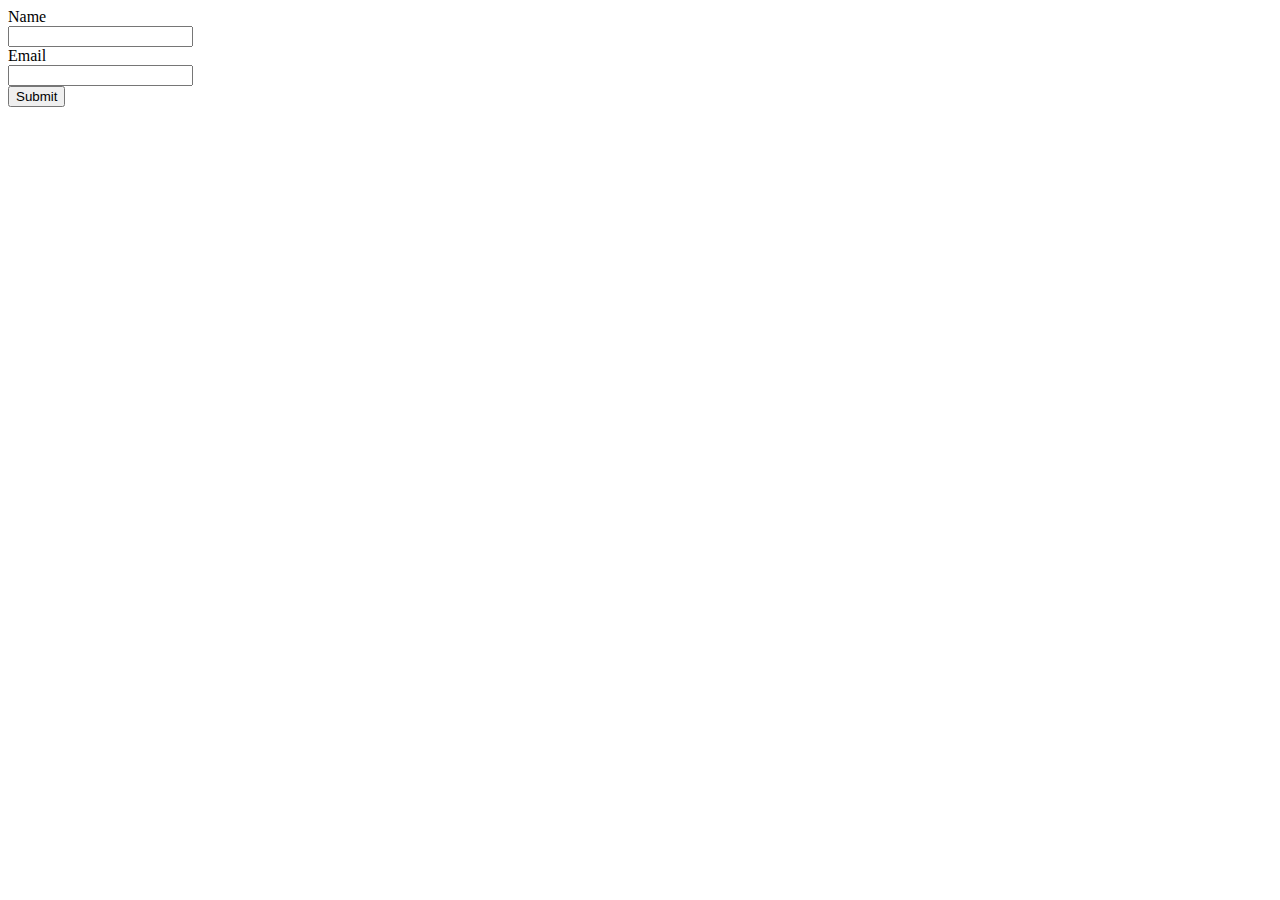
<file: task1.html>
<!DOCTYPE html>
<html lang="en">
<head>
    <meta charset="UTF-8">
    <meta http-equiv="X-UA-Compatible" content="IE=edge">
    <meta name="viewport" content="width=device-width, initial-scale=1.0">
    <title>Login</title>
</head>
<body>
    <form action="task3.php" method="post">
        <div class="input-group">
            <span class="input-group-text">Name</span><br>
            <input type="text" aria-label="First name" class="form-control"><br>
            <span class="input-group-text">Email</span><br>
            <input type="text" aria-label="Last name" class="form-control"><br>
            <button class="btn btn-primary ">Submit</button>
          </div>
        
    </form>
</body>
</html>
</file>
<file: assets/web/assets/mobirise-icons2/mobirise2.css>
@font-face {
  font-family: 'Moririse2';
  font-display: swap;
  src:  url('mobirise2.eot?f2bix4');
  src:  url('mobirise2.eot?f2bix4#iefix') format('embedded-opentype'),
    url('mobirise2.ttf?f2bix4') format('truetype'),
    url('mobirise2.woff?f2bix4') format('woff'),
    url('mobirise2.svg?f2bix4#mobirise2') format('svg');
  font-weight: normal;
  font-style: normal;
}

[class^="mobi-"], [class*=" mobi-"] {
  /* use !important to prevent issues with browser extensions that change fonts */
  font-family: 'Moririse2' !important;
  speak: none;
  font-style: normal;
  font-weight: normal;
  font-variant: normal;
  text-transform: none;
  line-height: 1;

  /* Better Font Rendering =========== */
  -webkit-font-smoothing: antialiased;
  -moz-osx-font-smoothing: grayscale;
}

.mobi-mbri-add-submenu:before {
  content: "\e900";
}
.mobi-mbri-alert:before {
  content: "\e901";
}
.mobi-mbri-align-center:before {
  content: "\e902";
}
.mobi-mbri-align-justify:before {
  content: "\e903";
}
.mobi-mbri-align-left:before {
  content: "\e904";
}
.mobi-mbri-align-right:before {
  content: "\e905";
}
.mobi-mbri-android:before {
  content: "\e906";
}
.mobi-mbri-apple:before {
  content: "\e907";
}
.mobi-mbri-arrow-down:before {
  content: "\e908";
}
.mobi-mbri-arrow-next:before {
  content: "\e909";
}
.mobi-mbri-arrow-prev:before {
  content: "\e90a";
}
.mobi-mbri-arrow-up:before {
  content: "\e90b";
}
.mobi-mbri-bold:before {
  content: "\e90c";
}
.mobi-mbri-bookmark:before {
  content: "\e90d";
}
.mobi-mbri-bootstrap:before {
  content: "\e90e";
}
.mobi-mbri-briefcase:before {
  content: "\e90f";
}
.mobi-mbri-browse:before {
  content: "\e910";
}
.mobi-mbri-bulleted-list:before {
  content: "\e911";
}
.mobi-mbri-calendar:before {
  content: "\e912";
}
.mobi-mbri-camera:before {
  content: "\e913";
}
.mobi-mbri-cart-add:before {
  content: "\e914";
}
.mobi-mbri-cart-full:before {
  content: "\e915";
}
.mobi-mbri-cash:before {
  content: "\e916";
}
.mobi-mbri-change-style:before {
  content: "\e917";
}
.mobi-mbri-chat:before {
  content: "\e918";
}
.mobi-mbri-clock:before {
  content: "\e919";
}
.mobi-mbri-close:before {
  content: "\e91a";
}
.mobi-mbri-cloud:before {
  content: "\e91b";
}
.mobi-mbri-code:before {
  content: "\e91c";
}
.mobi-mbri-contact-form:before {
  content: "\e91d";
}
.mobi-mbri-credit-card:before {
  content: "\e91e";
}
.mobi-mbri-cursor-click:before {
  content: "\e91f";
}
.mobi-mbri-cust-feedback:before {
  content: "\e920";
}
.mobi-mbri-database:before {
  content: "\e921";
}
.mobi-mbri-delivery:before {
  content: "\e922";
}
.mobi-mbri-desktop:before {
  content: "\e923";
}
.mobi-mbri-devices:before {
  content: "\e924";
}
.mobi-mbri-down:before {
  content: "\e925";
}
.mobi-mbri-download-2:before {
  content: "\e926";
}
.mobi-mbri-download:before {
  content: "\e927";
}
.mobi-mbri-drag-n-drop-2:before {
  content: "\e928";
}
.mobi-mbri-drag-n-drop:before {
  content: "\e929";
}
.mobi-mbri-edit-2:before {
  content: "\e92a";
}
.mobi-mbri-edit:before {
  content: "\e92b";
}
.mobi-mbri-error:before {
  content: "\e92c";
}
.mobi-mbri-extension:before {
  content: "\e92d";
}
.mobi-mbri-features:before {
  content: "\e92e";
}
.mobi-mbri-file:before {
  content: "\e92f";
}
.mobi-mbri-flag:before {
  content: "\e930";
}
.mobi-mbri-folder:before {
  content: "\e931";
}
.mobi-mbri-gift:before {
  content: "\e932";
}
.mobi-mbri-github:before {
  content: "\e933";
}
.mobi-mbri-globe-2:before {
  content: "\e934";
}
.mobi-mbri-globe:before {
  content: "\e935";
}
.mobi-mbri-growing-chart:before {
  content: "\e936";
}
.mobi-mbri-hearth:before {
  content: "\e937";
}
.mobi-mbri-help:before {
  content: "\e938";
}
.mobi-mbri-home:before {
  content: "\e939";
}
.mobi-mbri-hot-cup:before {
  content: "\e93a";
}
.mobi-mbri-idea:before {
  content: "\e93b";
}
.mobi-mbri-image-gallery:before {
  content: "\e93c";
}
.mobi-mbri-image-slider:before {
  content: "\e93d";
}
.mobi-mbri-info:before {
  content: "\e93e";
}
.mobi-mbri-italic:before {
  content: "\e93f";
}
.mobi-mbri-key:before {
  content: "\e940";
}
.mobi-mbri-laptop:before {
  content: "\e941";
}
.mobi-mbri-layers:before {
  content: "\e942";
}
.mobi-mbri-left-right:before {
  content: "\e943";
}
.mobi-mbri-left:before {
  content: "\e944";
}
.mobi-mbri-letter:before {
  content: "\e945";
}
.mobi-mbri-like:before {
  content: "\e946";
}
.mobi-mbri-link:before {
  content: "\e947";
}
.mobi-mbri-lock:before {
  content: "\e948";
}
.mobi-mbri-login:before {
  content: "\e949";
}
.mobi-mbri-logout:before {
  content: "\e94a";
}
.mobi-mbri-magic-stick:before {
  content: "\e94b";
}
.mobi-mbri-map-pin:before {
  content: "\e94c";
}
.mobi-mbri-menu:before {
  content: "\e94d";
}
.mobi-mbri-mobile-2:before {
  content: "\e94e";
}
.mobi-mbri-mobile-horizontal:before {
  content: "\e94f";
}
.mobi-mbri-mobile:before {
  content: "\e950";
}
.mobi-mbri-mobirise:before {
  content: "\e951";
}
.mobi-mbri-more-horizontal:before {
  content: "\e952";
}
.mobi-mbri-more-vertical:before {
  content: "\e953";
}
.mobi-mbri-music:before {
  content: "\e954";
}
.mobi-mbri-new-file:before {
  content: "\e955";
}
.mobi-mbri-numbered-list:before {
  content: "\e956";
}
.mobi-mbri-opened-folder:before {
  content: "\e957";
}
.mobi-mbri-pages:before {
  content: "\e958";
}
.mobi-mbri-paper-plane:before {
  content: "\e959";
}
.mobi-mbri-paperclip:before {
  content: "\e95a";
}
.mobi-mbri-phone:before {
  content: "\e95b";
}
.mobi-mbri-photo:before {
  content: "\e95c";
}
.mobi-mbri-photos:before {
  content: "\e95d";
}
.mobi-mbri-pin:before {
  content: "\e95e";
}
.mobi-mbri-play:before {
  content: "\e95f";
}
.mobi-mbri-plus:before {
  content: "\e960";
}
.mobi-mbri-preview:before {
  content: "\e961";
}
.mobi-mbri-print:before {
  content: "\e962";
}
.mobi-mbri-protect:before {
  content: "\e963";
}
.mobi-mbri-question:before {
  content: "\e964";
}
.mobi-mbri-quote-left:before {
  content: "\e965";
}
.mobi-mbri-quote-right:before {
  content: "\e966";
}
.mobi-mbri-redo:before {
  content: "\e967";
}
.mobi-mbri-refresh:before {
  content: "\e968";
}
.mobi-mbri-responsive-2:before {
  content: "\e969";
}
.mobi-mbri-responsive:before {
  content: "\e96a";
}
.mobi-mbri-right:before {
  content: "\e96b";
}
.mobi-mbri-rocket:before {
  content: "\e96c";
}
.mobi-mbri-sad-face:before {
  content: "\e96d";
}
.mobi-mbri-sale:before {
  content: "\e96e";
}
.mobi-mbri-save:before {
  content: "\e96f";
}
.mobi-mbri-search:before {
  content: "\e970";
}
.mobi-mbri-setting-2:before {
  content: "\e971";
}
.mobi-mbri-setting-3:before {
  content: "\e972";
}
.mobi-mbri-setting:before {
  content: "\e973";
}
.mobi-mbri-share:before {
  content: "\e974";
}
.mobi-mbri-shopping-bag:before {
  content: "\e975";
}
.mobi-mbri-shopping-basket:before {
  content: "\e976";
}
.mobi-mbri-shopping-cart:before {
  content: "\e977";
}
.mobi-mbri-sites:before {
  content: "\e978";
}
.mobi-mbri-smile-face:before {
  content: "\e979";
}
.mobi-mbri-speed:before {
  content: "\e97a";
}
.mobi-mbri-star:before {
  content: "\e97b";
}
.mobi-mbri-success:before {
  content: "\e97c";
}
.mobi-mbri-sun:before {
  content: "\e97d";
}
.mobi-mbri-sun2:before {
  content: "\e97e";
}
.mobi-mbri-tablet-vertical:before {
  content: "\e97f";
}
.mobi-mbri-tablet:before {
  content: "\e980";
}
.mobi-mbri-target:before {
  content: "\e981";
}
.mobi-mbri-timer:before {
  content: "\e982";
}
.mobi-mbri-to-ftp:before {
  content: "\e983";
}
.mobi-mbri-to-local-drive:before {
  content: "\e984";
}
.mobi-mbri-touch-swipe:before {
  content: "\e985";
}
.mobi-mbri-touch:before {
  content: "\e986";
}
.mobi-mbri-trash:before {
  content: "\e987";
}
.mobi-mbri-underline:before {
  content: "\e988";
}
.mobi-mbri-undo:before {
  content: "\e989";
}
.mobi-mbri-unlink:before {
  content: "\e98a";
}
.mobi-mbri-unlock:before {
  content: "\e98b";
}
.mobi-mbri-up-down:before {
  content: "\e98c";
}
.mobi-mbri-up:before {
  content: "\e98d";
}
.mobi-mbri-update:before {
  content: "\e98e";
}
.mobi-mbri-upload-2:before {
  content: "\e98f";
}
.mobi-mbri-upload:before {
  content: "\e990";
}
.mobi-mbri-user-2:before {
  content: "\e991";
}
.mobi-mbri-user:before {
  content: "\e992";
}
.mobi-mbri-users:before {
  content: "\e993";
}
.mobi-mbri-video-play:before {
  content: "\e994";
}
.mobi-mbri-video:before {
  content: "\e995";
}
.mobi-mbri-watch:before {
  content: "\e996";
}
.mobi-mbri-website-theme-2:before {
  content: "\e997";
}
.mobi-mbri-website-theme:before {
  content: "\e998";
}
.mobi-mbri-wifi:before {
  content: "\e999";
}
.mobi-mbri-windows:before {
  content: "\e99a";
}
.mobi-mbri-zoom-in:before {
  content: "\e99b";
}
.mobi-mbri-zoom-out:before {
  content: "\e99c";
}
</file>
<file: assets/dropdown/css/style.css>
.navbar-dropdown {
  left: 0;
  padding: 0;
  position: absolute;
  right: 0;
  top: 0;
  transition: all 0.45s ease;
  z-index: 1030;
  background: #282828; }
  .navbar-dropdown .navbar-logo {
    margin-right: 0.8rem;
    transition: margin 0.3s ease-in-out;
    vertical-align: middle; }
    .navbar-dropdown .navbar-logo img {
      height: 3.125rem;
      transition: all 0.3s ease-in-out; }
    .navbar-dropdown .navbar-logo.mbr-iconfont {
      font-size: 3.125rem;
      line-height: 3.125rem; }
  .navbar-dropdown .navbar-caption {
    font-weight: 700;
    white-space: normal;
    vertical-align: -4px;
    line-height: 3.125rem !important; }
    .navbar-dropdown .navbar-caption, .navbar-dropdown .navbar-caption:hover {
      color: inherit;
      text-decoration: none; }
  .navbar-dropdown .mbr-iconfont + .navbar-caption {
    vertical-align: -1px; }
  .navbar-dropdown.navbar-fixed-top {
    position: fixed; }
  .navbar-dropdown .navbar-brand span {
    vertical-align: -4px; }
  .navbar-dropdown.bg-color.transparent {
    background: none; }
  .navbar-dropdown.navbar-short .navbar-brand {
    padding: 0.625rem 0; }
    .navbar-dropdown.navbar-short .navbar-brand span {
      vertical-align: -1px; }
  .navbar-dropdown.navbar-short .navbar-caption {
    line-height: 2.375rem !important;
    vertical-align: -2px; }
  .navbar-dropdown.navbar-short .navbar-logo {
    margin-right: 0.5rem; }
    .navbar-dropdown.navbar-short .navbar-logo img {
      height: 2.375rem; }
    .navbar-dropdown.navbar-short .navbar-logo.mbr-iconfont {
      font-size: 2.375rem;
      line-height: 2.375rem; }
  .navbar-dropdown.navbar-short .mbr-table-cell {
    height: 3.625rem; }
  .navbar-dropdown .navbar-close {
    left: 0.6875rem;
    position: fixed;
    top: 0.75rem;
    z-index: 1000; }
  .navbar-dropdown .hamburger-icon {
    content: "";
    display: inline-block;
    vertical-align: middle;
    width: 16px;
    -webkit-box-shadow: 0 -6px 0 1px #282828,0 0 0 1px #282828,0 6px 0 1px #282828;
    -moz-box-shadow: 0 -6px 0 1px #282828,0 0 0 1px #282828,0 6px 0 1px #282828;
    box-shadow: 0 -6px 0 1px #282828,0 0 0 1px #282828,0 6px 0 1px #282828; }

.dropdown-menu .dropdown-toggle[data-toggle="dropdown-submenu"]::after {
  border-bottom: 0.35em solid transparent;
  border-left: 0.35em solid;
  border-right: 0;
  border-top: 0.35em solid transparent;
  margin-left: 0.3rem; }

.dropdown-menu .dropdown-item:focus {
  outline: 0; }

.nav-dropdown {
  font-size: 0.75rem;
  font-weight: 500;
  height: auto !important; }
  .nav-dropdown .nav-btn {
    padding-left: 1rem; }
  .nav-dropdown .link {
    margin: .667em 1.667em;
    font-weight: 500;
    padding: 0;
    transition: color .2s ease-in-out; }
    .nav-dropdown .link.dropdown-toggle {
      margin-right: 2.583em; }
      .nav-dropdown .link.dropdown-toggle::after {
        margin-left: .25rem;
        border-top: 0.35em solid;
        border-right: 0.35em solid transparent;
        border-left: 0.35em solid transparent;
        border-bottom: 0; }
      .nav-dropdown .link.dropdown-toggle[aria-expanded="true"] {
        margin: 0;
        padding: 0.667em 3.263em  0.667em 1.667em; }
  .nav-dropdown .link::after,
  .nav-dropdown .dropdown-item::after {
    color: inherit; }
  .nav-dropdown .btn {
    font-size: 0.75rem;
    font-weight: 700;
    letter-spacing: 0;
    margin-bottom: 0;
    padding-left: 1.25rem;
    padding-right: 1.25rem; }
  .nav-dropdown .dropdown-menu {
    border-radius: 0;
    border: 0;
    left: 0;
    margin: 0;
    padding-bottom: 1.25rem;
    padding-top: 1.25rem;
    position: relative; }
  .nav-dropdown .dropdown-submenu {
    margin-left: 0.125rem;
    top: 0; }
  .nav-dropdown .dropdown-item {
    font-weight: 500;
    line-height: 2;
    padding: 0.3846em 4.615em 0.3846em 1.5385em;
    position: relative;
    transition: color .2s ease-in-out, background-color .2s ease-in-out; }
    .nav-dropdown .dropdown-item::after {
      margin-top: -0.3077em;
      position: absolute;
      right: 1.1538em;
      top: 50%; }
    .nav-dropdown .dropdown-item:focus, .nav-dropdown .dropdown-item:hover {
      background: none; }

@media (max-width: 767px) {
  .nav-dropdown.navbar-toggleable-sm {
    bottom: 0;
    display: none;
    left: 0;
    overflow-x: hidden;
    position: fixed;
    top: 0;
    transform: translateX(-100%);
    -ms-transform: translateX(-100%);
    -webkit-transform: translateX(-100%);
    width: 18.75rem;
    z-index: 999; } }
.nav-dropdown.navbar-toggleable-xl {
  bottom: 0;
  display: none;
  left: 0;
  overflow-x: hidden;
  position: fixed;
  top: 0;
  transform: translateX(-100%);
  -ms-transform: translateX(-100%);
  -webkit-transform: translateX(-100%);
  width: 18.75rem;
  z-index: 999; }

.nav-dropdown-sm {
  display: block !important;
  overflow-x: hidden;
  overflow: auto;
  padding-top: 3.875rem; }
  .nav-dropdown-sm::after {
    content: "";
    display: block;
    height: 3rem;
    width: 100%; }
  .nav-dropdown-sm.collapse.in ~ .navbar-close {
    display: block !important; }
  .nav-dropdown-sm.collapsing, .nav-dropdown-sm.collapse.in {
    transform: translateX(0);
    -ms-transform: translateX(0);
    -webkit-transform: translateX(0);
    transition: all 0.25s ease-out;
    -webkit-transition: all 0.25s ease-out;
    background: #282828; }
  .nav-dropdown-sm.collapsing[aria-expanded="false"] {
    transform: translateX(-100%);
    -ms-transform: translateX(-100%);
    -webkit-transform: translateX(-100%); }
  .nav-dropdown-sm .nav-item {
    display: block;
    margin-left: 0 !important;
    padding-left: 0; }
  .nav-dropdown-sm .link,
  .nav-dropdown-sm .dropdown-item {
    border-top: 1px dotted rgba(255, 255, 255, 0.1);
    font-size: 0.8125rem;
    line-height: 1.6;
    margin: 0 !important;
    padding: 0.875rem 2.4rem 0.875rem 1.5625rem !important;
    position: relative;
    white-space: normal; }
    .nav-dropdown-sm .link:focus, .nav-dropdown-sm .link:hover,
    .nav-dropdown-sm .dropdown-item:focus,
    .nav-dropdown-sm .dropdown-item:hover {
      background: rgba(0, 0, 0, 0.2) !important;
      color: #c0a375; }
  .nav-dropdown-sm .nav-btn {
    position: relative;
    padding: 1.5625rem 1.5625rem 0 1.5625rem; }
    .nav-dropdown-sm .nav-btn::before {
      border-top: 1px dotted rgba(255, 255, 255, 0.1);
      content: "";
      left: 0;
      position: absolute;
      top: 0;
      width: 100%; }
    .nav-dropdown-sm .nav-btn + .nav-btn {
      padding-top: 0.625rem; }
      .nav-dropdown-sm .nav-btn + .nav-btn::before {
        display: none; }
  .nav-dropdown-sm .btn {
    padding: 0.625rem 0; }
  .nav-dropdown-sm .dropdown-toggle[data-toggle="dropdown-submenu"]::after {
    margin-left: .25rem;
    border-top: 0.35em solid;
    border-right: 0.35em solid transparent;
    border-left: 0.35em solid transparent;
    border-bottom: 0; }
  .nav-dropdown-sm .dropdown-toggle[data-toggle="dropdown-submenu"][aria-expanded="true"]::after {
    border-top: 0;
    border-right: 0.35em solid transparent;
    border-left: 0.35em solid transparent;
    border-bottom: 0.35em solid; }
  .nav-dropdown-sm .dropdown-menu {
    margin: 0;
    padding: 0;
    position: relative;
    top: 0;
    left: 0;
    width: 100%;
    border: 0;
    float: none;
    border-radius: 0;
    background: none; }
  .nav-dropdown-sm .dropdown-submenu {
    left: 100%;
    margin-left: 0.125rem;
    margin-top: -1.25rem;
    top: 0; }

.navbar-toggleable-sm .nav-dropdown .dropdown-menu {
  position: absolute; }

.navbar-toggleable-sm .nav-dropdown .dropdown-submenu {
  left: 100%;
  margin-left: 0.125rem;
  margin-top: -1.25rem;
  top: 0; }

.navbar-toggleable-sm.opened .nav-dropdown .dropdown-menu {
  position: relative; }

.navbar-toggleable-sm.opened .nav-dropdown .dropdown-submenu {
  left: 0;
  margin-left: 00rem;
  margin-top: 0rem;
  top: 0; }

.is-builder .nav-dropdown.collapsing {
  transition: none !important; }
</file>
<file: assets/socicon/css/styles.css>
@charset "UTF-8";

@font-face {
  font-family: 'Socicon';
  src:  url('../fonts/socicon.eot');
  src:  url('../fonts/socicon.eot?#iefix') format('embedded-opentype'),
    url('../fonts/socicon.woff2') format('woff2'),
    url('../fonts/socicon.ttf') format('truetype'),
    url('../fonts/socicon.woff') format('woff'),
    url('../fonts/socicon.svg#socicon') format('svg');
  font-weight: normal;
  font-style: normal;
  font-display: swap;
}

[data-icon]:before {
  font-family: "socicon" !important;
  content: attr(data-icon);
  font-style: normal !important;
  font-weight: normal !important;
  font-variant: normal !important;
  text-transform: none !important;
  speak: none;
  line-height: 1;
  -webkit-font-smoothing: antialiased;
  -moz-osx-font-smoothing: grayscale;
}

[class^="socicon-"], [class*=" socicon-"] {
  /* use !important to prevent issues with browser extensions that change fonts */
  font-family: 'Socicon' !important;
  speak: none;
  font-style: normal;
  font-weight: normal;
  font-variant: normal;
  text-transform: none;
  line-height: 1;

  /* Better Font Rendering =========== */
  -webkit-font-smoothing: antialiased;
  -moz-osx-font-smoothing: grayscale;
}

.socicon-eitaa:before {
  content: "\e97c";
}
.socicon-soroush:before {
  content: "\e97d";
}
.socicon-bale:before {
  content: "\e97e";
}
.socicon-zazzle:before {
  content: "\e97b";
}
.socicon-society6:before {
  content: "\e97a";
}
.socicon-redbubble:before {
  content: "\e979";
}
.socicon-avvo:before {
  content: "\e978";
}
.socicon-stitcher:before {
  content: "\e977";
}
.socicon-googlehangouts:before {
  content: "\e974";
}
.socicon-dlive:before {
  content: "\e975";
}
.socicon-vsco:before {
  content: "\e976";
}
.socicon-flipboard:before {
  content: "\e973";
}
.socicon-ubuntu:before {
  content: "\e958";
}
.socicon-artstation:before {
  content: "\e959";
}
.socicon-invision:before {
  content: "\e95a";
}
.socicon-torial:before {
  content: "\e95b";
}
.socicon-collectorz:before {
  content: "\e95c";
}
.socicon-seenthis:before {
  content: "\e95d";
}
.socicon-googleplaymusic:before {
  content: "\e95e";
}
.socicon-debian:before {
  content: "\e95f";
}
.socicon-filmfreeway:before {
  content: "\e960";
}
.socicon-gnome:before {
  content: "\e961";
}
.socicon-itchio:before {
  content: "\e962";
}
.socicon-jamendo:before {
  content: "\e963";
}
.socicon-mix:before {
  content: "\e964";
}
.socicon-sharepoint:before {
  content: "\e965";
}
.socicon-tinder:before {
  content: "\e966";
}
.socicon-windguru:before {
  content: "\e967";
}
.socicon-cdbaby:before {
  content: "\e968";
}
.socicon-elementaryos:before {
  content: "\e969";
}
.socicon-stage32:before {
  content: "\e96a";
}
.socicon-tiktok:before {
  content: "\e96b";
}
.socicon-gitter:before {
  content: "\e96c";
}
.socicon-letterboxd:before {
  content: "\e96d";
}
.socicon-threema:before {
  content: "\e96e";
}
.socicon-splice:before {
  content: "\e96f";
}
.socicon-metapop:before {
  content: "\e970";
}
.socicon-naver:before {
  content: "\e971";
}
.socicon-remote:before {
  content: "\e972";
}
.socicon-internet:before {
  content: "\e957";
}
.socicon-moddb:before {
  content: "\e94b";
}
.socicon-indiedb:before {
  content: "\e94c";
}
.socicon-traxsource:before {
  content: "\e94d";
}
.socicon-gamefor:before {
  content: "\e94e";
}
.socicon-pixiv:before {
  content: "\e94f";
}
.socicon-myanimelist:before {
  content: "\e950";
}
.socicon-blackberry:before {
  content: "\e951";
}
.socicon-wickr:before {
  content: "\e952";
}
.socicon-spip:before {
  content: "\e953";
}
.socicon-napster:before {
  content: "\e954";
}
.socicon-beatport:before {
  content: "\e955";
}
.socicon-hackerone:before {
  content: "\e956";
}
.socicon-hackernews:before {
  content: "\e946";
}
.socicon-smashwords:before {
  content: "\e947";
}
.socicon-kobo:before {
  content: "\e948";
}
.socicon-bookbub:before {
  content: "\e949";
}
.socicon-mailru:before {
  content: "\e94a";
}
.socicon-gitlab:before {
  content: "\e945";
}
.socicon-instructables:before {
  content: "\e944";
}
.socicon-portfolio:before {
  content: "\e943";
}
.socicon-codered:before {
  content: "\e940";
}
.socicon-origin:before {
  content: "\e941";
}
.socicon-nextdoor:before {
  content: "\e942";
}
.socicon-udemy:before {
  content: "\e93f";
}
.socicon-livemaster:before {
  content: "\e93e";
}
.socicon-crunchbase:before {
  content: "\e93b";
}
.socicon-homefy:before {
  content: "\e93c";
}
.socicon-calendly:before {
  content: "\e93d";
}
.socicon-realtor:before {
  content: "\e90f";
}
.socicon-tidal:before {
  content: "\e910";
}
.socicon-qobuz:before {
  content: "\e911";
}
.socicon-natgeo:before {
  content: "\e912";
}
.socicon-mastodon:before {
  content: "\e913";
}
.socicon-unsplash:before {
  content: "\e914";
}
.socicon-homeadvisor:before {
  content: "\e915";
}
.socicon-angieslist:before {
  content: "\e916";
}
.socicon-codepen:before {
  content: "\e917";
}
.socicon-slack:before {
  content: "\e918";
}
.socicon-openaigym:before {
  content: "\e919";
}
.socicon-logmein:before {
  content: "\e91a";
}
.socicon-fiverr:before {
  content: "\e91b";
}
.socicon-gotomeeting:before {
  content: "\e91c";
}
.socicon-aliexpress:before {
  content: "\e91d";
}
.socicon-guru:before {
  content: "\e91e";
}
.socicon-appstore:before {
  content: "\e91f";
}
.socicon-homes:before {
  content: "\e920";
}
.socicon-zoom:before {
  content: "\e921";
}
.socicon-alibaba:before {
  content: "\e922";
}
.socicon-craigslist:before {
  content: "\e923";
}
.socicon-wix:before {
  content: "\e924";
}
.socicon-redfin:before {
  content: "\e925";
}
.socicon-googlecalendar:before {
  content: "\e926";
}
.socicon-shopify:before {
  content: "\e927";
}
.socicon-freelancer:before {
  content: "\e928";
}
.socicon-seedrs:before {
  content: "\e929";
}
.socicon-bing:before {
  content: "\e92a";
}
.socicon-doodle:before {
  content: "\e92b";
}
.socicon-bonanza:before {
  content: "\e92c";
}
.socicon-squarespace:before {
  content: "\e92d";
}
.socicon-toptal:before {
  content: "\e92e";
}
.socicon-gust:before {
  content: "\e92f";
}
.socicon-ask:before {
  content: "\e930";
}
.socicon-trulia:before {
  content: "\e931";
}
.socicon-loomly:before {
  content: "\e932";
}
.socicon-ghost:before {
  content: "\e933";
}
.socicon-upwork:before {
  content: "\e934";
}
.socicon-fundable:before {
  content: "\e935";
}
.socicon-booking:before {
  content: "\e936";
}
.socicon-googlemaps:before {
  content: "\e937";
}
.socicon-zillow:before {
  content: "\e938";
}
.socicon-niconico:before {
  content: "\e939";
}
.socicon-toneden:before {
  content: "\e93a";
}
.socicon-augment:before {
  content: "\e908";
}
.socicon-bitbucket:before {
  content: "\e909";
}
.socicon-fyuse:before {
  content: "\e90a";
}
.socicon-yt-gaming:before {
  content: "\e90b";
}
.socicon-sketchfab:before {
  content: "\e90c";
}
.socicon-mobcrush:before {
  content: "\e90d";
}
.socicon-microsoft:before {
  content: "\e90e";
}
.socicon-pandora:before {
  content: "\e907";
}
.socicon-messenger:before {
  content: "\e906";
}
.socicon-gamewisp:before {
  content: "\e905";
}
.socicon-bloglovin:before {
  content: "\e904";
}
.socicon-tunein:before {
  content: "\e903";
}
.socicon-gamejolt:before {
  content: "\e901";
}
.socicon-trello:before {
  content: "\e902";
}
.socicon-spreadshirt:before {
  content: "\e900";
}
.socicon-500px:before {
  content: "\e000";
}
.socicon-8tracks:before {
  content: "\e001";
}
.socicon-airbnb:before {
  content: "\e002";
}
.socicon-alliance:before {
  content: "\e003";
}
.socicon-amazon:before {
  content: "\e004";
}
.socicon-amplement:before {
  content: "\e005";
}
.socicon-android:before {
  content: "\e006";
}
.socicon-angellist:before {
  content: "\e007";
}
.socicon-apple:before {
  content: "\e008";
}
.socicon-appnet:before {
  content: "\e009";
}
.socicon-baidu:before {
  content: "\e00a";
}
.socicon-bandcamp:before {
  content: "\e00b";
}
.socicon-battlenet:before {
  content: "\e00c";
}
.socicon-mixer:before {
  content: "\e00d";
}
.socicon-bebee:before {
  content: "\e00e";
}
.socicon-bebo:before {
  content: "\e00f";
}
.socicon-behance:before {
  content: "\e010";
}
.socicon-blizzard:before {
  content: "\e011";
}
.socicon-blogger:before {
  content: "\e012";
}
.socicon-buffer:before {
  content: "\e013";
}
.socicon-chrome:before {
  content: "\e014";
}
.socicon-coderwall:before {
  content: "\e015";
}
.socicon-curse:before {
  content: "\e016";
}
.socicon-dailymotion:before {
  content: "\e017";
}
.socicon-deezer:before {
  content: "\e018";
}
.socicon-delicious:before {
  content: "\e019";
}
.socicon-deviantart:before {
  content: "\e01a";
}
.socicon-diablo:before {
  content: "\e01b";
}
.socicon-digg:before {
  content: "\e01c";
}
.socicon-discord:before {
  content: "\e01d";
}
.socicon-disqus:before {
  content: "\e01e";
}
.socicon-douban:before {
  content: "\e01f";
}
.socicon-draugiem:before {
  content: "\e020";
}
.socicon-dribbble:before {
  content: "\e021";
}
.socicon-drupal:before {
  content: "\e022";
}
.socicon-ebay:before {
  content: "\e023";
}
.socicon-ello:before {
  content: "\e024";
}
.socicon-endomodo:before {
  content: "\e025";
}
.socicon-envato:before {
  content: "\e026";
}
.socicon-etsy:before {
  content: "\e027";
}
.socicon-facebook:before {
  content: "\e028";
}
.socicon-feedburner:before {
  content: "\e029";
}
.socicon-filmweb:before {
  content: "\e02a";
}
.socicon-firefox:before {
  content: "\e02b";
}
.socicon-flattr:before {
  content: "\e02c";
}
.socicon-flickr:before {
  content: "\e02d";
}
.socicon-formulr:before {
  content: "\e02e";
}
.socicon-forrst:before {
  content: "\e02f";
}
.socicon-foursquare:before {
  content: "\e030";
}
.socicon-friendfeed:before {
  content: "\e031";
}
.socicon-github:before {
  content: "\e032";
}
.socicon-goodreads:before {
  content: "\e033";
}
.socicon-google:before {
  content: "\e034";
}
.socicon-googlescholar:before {
  content: "\e035";
}
.socicon-googlegroups:before {
  content: "\e036";
}
.socicon-googlephotos:before {
  content: "\e037";
}
.socicon-googleplus:before {
  content: "\e038";
}
.socicon-grooveshark:before {
  content: "\e039";
}
.socicon-hackerrank:before {
  content: "\e03a";
}
.socicon-hearthstone:before {
  content: "\e03b";
}
.socicon-hellocoton:before {
  content: "\e03c";
}
.socicon-heroes:before {
  content: "\e03d";
}
.socicon-smashcast:before {
  content: "\e03e";
}
.socicon-horde:before {
  content: "\e03f";
}
.socicon-houzz:before {
  content: "\e040";
}
.socicon-icq:before {
  content: "\e041";
}
.socicon-identica:before {
  content: "\e042";
}
.socicon-imdb:before {
  content: "\e043";
}
.socicon-instagram:before {
  content: "\e044";
}
.socicon-issuu:before {
  content: "\e045";
}
.socicon-istock:before {
  content: "\e046";
}
.socicon-itunes:before {
  content: "\e047";
}
.socicon-keybase:before {
  content: "\e048";
}
.socicon-lanyrd:before {
  content: "\e049";
}
.socicon-lastfm:before {
  content: "\e04a";
}
.socicon-line:before {
  content: "\e04b";
}
.socicon-linkedin:before {
  content: "\e04c";
}
.socicon-livejournal:before {
  content: "\e04d";
}
.socicon-lyft:before {
  content: "\e04e";
}
.socicon-macos:before {
  content: "\e04f";
}
.socicon-mail:before {
  content: "\e050";
}
.socicon-medium:before {
  content: "\e051";
}
.socicon-meetup:before {
  content: "\e052";
}
.socicon-mixcloud:before {
  content: "\e053";
}
.socicon-modelmayhem:before {
  content: "\e054";
}
.socicon-mumble:before {
  content: "\e055";
}
.socicon-myspace:before {
  content: "\e056";
}
.socicon-newsvine:before {
  content: "\e057";
}
.socicon-nintendo:before {
  content: "\e058";
}
.socicon-npm:before {
  content: "\e059";
}
.socicon-odnoklassniki:before {
  content: "\e05a";
}
.socicon-openid:before {
  content: "\e05b";
}
.socicon-opera:before {
  content: "\e05c";
}
.socicon-outlook:before {
  content: "\e05d";
}
.socicon-overwatch:before {
  content: "\e05e";
}
.socicon-patreon:before {
  content: "\e05f";
}
.socicon-paypal:before {
  content: "\e060";
}
.socicon-periscope:before {
  content: "\e061";
}
.socicon-persona:before {
  content: "\e062";
}
.socicon-pinterest:before {
  content: "\e063";
}
.socicon-play:before {
  content: "\e064";
}
.socicon-player:before {
  content: "\e065";
}
.socicon-playstation:before {
  content: "\e066";
}
.socicon-pocket:before {
  content: "\e067";
}
.socicon-qq:before {
  content: "\e068";
}
.socicon-quora:before {
  content: "\e069";
}
.socicon-raidcall:before {
  content: "\e06a";
}
.socicon-ravelry:before {
  content: "\e06b";
}
.socicon-reddit:before {
  content: "\e06c";
}
.socicon-renren:before {
  content: "\e06d";
}
.socicon-researchgate:before {
  content: "\e06e";
}
.socicon-residentadvisor:before {
  content: "\e06f";
}
.socicon-reverbnation:before {
  content: "\e070";
}
.socicon-rss:before {
  content: "\e071";
}
.socicon-sharethis:before {
  content: "\e072";
}
.socicon-skype:before {
  content: "\e073";
}
.socicon-slideshare:before {
  content: "\e074";
}
.socicon-smugmug:before {
  content: "\e075";
}
.socicon-snapchat:before {
  content: "\e076";
}
.socicon-songkick:before {
  content: "\e077";
}
.socicon-soundcloud:before {
  content: "\e078";
}
.socicon-spotify:before {
  content: "\e079";
}
.socicon-stackexchange:before {
  content: "\e07a";
}
.socicon-stackoverflow:before {
  content: "\e07b";
}
.socicon-starcraft:before {
  content: "\e07c";
}
.socicon-stayfriends:before {
  content: "\e07d";
}
.socicon-steam:before {
  content: "\e07e";
}
.socicon-storehouse:before {
  content: "\e07f";
}
.socicon-strava:before {
  content: "\e080";
}
.socicon-streamjar:before {
  content: "\e081";
}
.socicon-stumbleupon:before {
  content: "\e082";
}
.socicon-swarm:before {
  content: "\e083";
}
.socicon-teamspeak:before {
  content: "\e084";
}
.socicon-teamviewer:before {
  content: "\e085";
}
.socicon-technorati:before {
  content: "\e086";
}
.socicon-telegram:before {
  content: "\e087";
}
.socicon-tripadvisor:before {
  content: "\e088";
}
.socicon-tripit:before {
  content: "\e089";
}
.socicon-triplej:before {
  content: "\e08a";
}
.socicon-tumblr:before {
  content: "\e08b";
}
.socicon-twitch:before {
  content: "\e08c";
}
.socicon-twitter:before {
  content: "\e08d";
}
.socicon-uber:before {
  content: "\e08e";
}
.socicon-ventrilo:before {
  content: "\e08f";
}
.socicon-viadeo:before {
  content: "\e090";
}
.socicon-viber:before {
  content: "\e091";
}
.socicon-viewbug:before {
  content: "\e092";
}
.socicon-vimeo:before {
  content: "\e093";
}
.socicon-vine:before {
  content: "\e094";
}
.socicon-vkontakte:before {
  content: "\e095";
}
.socicon-warcraft:before {
  content: "\e096";
}
.socicon-wechat:before {
  content: "\e097";
}
.socicon-weibo:before {
  content: "\e098";
}
.socicon-whatsapp:before {
  content: "\e099";
}
.socicon-wikipedia:before {
  content: "\e09a";
}
.socicon-windows:before {
  content: "\e09b";
}
.socicon-wordpress:before {
  content: "\e09c";
}
.socicon-wykop:before {
  content: "\e09d";
}
.socicon-xbox:before {
  content: "\e09e";
}
.socicon-xing:before {
  content: "\e09f";
}
.socicon-yahoo:before {
  content: "\e0a0";
}
.socicon-yammer:before {
  content: "\e0a1";
}
.socicon-yandex:before {
  content: "\e0a2";
}
.socicon-yelp:before {
  content: "\e0a3";
}
.socicon-younow:before {
  content: "\e0a4";
}
.socicon-youtube:before {
  content: "\e0a5";
}
.socicon-zapier:before {
  content: "\e0a6";
}
.socicon-zerply:before {
  content: "\e0a7";
}
.socicon-zomato:before {
  content: "\e0a8";
}
.socicon-zynga:before {
  content: "\e0a9";
}
</file>
<file: assets/theme/css/style.css>
@charset "UTF-8";
section {
  background-color: #ffffff;
}

body {
  font-style: normal;
  line-height: 1.5;
  font-weight: 400;
  color: #232323;
  position: relative;
}

button {
  background-color: transparent;
  border-color: transparent;
}

section,
.container,
.container-fluid {
  position: relative;
  word-wrap: break-word;
}

a.mbr-iconfont:hover {
  text-decoration: none;
}

.article .lead p,
.article .lead ul,
.article .lead ol,
.article .lead pre,
.article .lead blockquote {
  margin-bottom: 0;
}

a {
  font-style: normal;
  font-weight: 400;
  cursor: pointer;
}
a, a:hover {
  text-decoration: none;
}

.mbr-section-title {
  font-style: normal;
  line-height: 1.3;
}

.mbr-section-subtitle {
  line-height: 1.3;
}

.mbr-text {
  font-style: normal;
  line-height: 1.7;
}

h1,
h2,
h3,
h4,
h5,
h6,
.display-1,
.display-2,
.display-4,
.display-5,
.display-7,
span,
p,
a {
  line-height: 1;
  word-break: break-word;
  word-wrap: break-word;
  font-weight: 400;
}

b,
strong {
  font-weight: bold;
}

input:-webkit-autofill, input:-webkit-autofill:hover, input:-webkit-autofill:focus, input:-webkit-autofill:active {
  transition-delay: 9999s;
  -webkit-transition-property: background-color, color;
  transition-property: background-color, color;
}

textarea[type=hidden] {
  display: none;
}

section {
  background-position: 50% 50%;
  background-repeat: no-repeat;
  background-size: cover;
}
section .mbr-background-video,
section .mbr-background-video-preview {
  position: absolute;
  bottom: 0;
  left: 0;
  right: 0;
  top: 0;
}

.hidden {
  visibility: hidden;
}

.mbr-z-index20 {
  z-index: 20;
}

/*! Base colors */
.mbr-white {
  color: #ffffff;
}

.mbr-black {
  color: #111111;
}

.mbr-bg-white {
  background-color: #ffffff;
}

.mbr-bg-black {
  background-color: #000000;
}

/*! Text-aligns */
.align-left {
  text-align: left;
}

.align-center {
  text-align: center;
}

.align-right {
  text-align: right;
}

/*! Font-weight  */
.mbr-light {
  font-weight: 300;
}

.mbr-regular {
  font-weight: 400;
}

.mbr-semibold {
  font-weight: 500;
}

.mbr-bold {
  font-weight: 700;
}

/*! Media  */
.media-content {
  flex-basis: 100%;
}

.media-container-row {
  display: flex;
  flex-direction: row;
  flex-wrap: wrap;
  justify-content: center;
  align-content: center;
  align-items: start;
}
.media-container-row .media-size-item {
  width: 400px;
}

.media-container-column {
  display: flex;
  flex-direction: column;
  flex-wrap: wrap;
  justify-content: center;
  align-content: center;
  align-items: stretch;
}
.media-container-column > * {
  width: 100%;
}

@media (min-width: 992px) {
  .media-container-row {
    flex-wrap: nowrap;
  }
}
figure {
  margin-bottom: 0;
  overflow: hidden;
}

figure[mbr-media-size] {
  transition: width 0.1s;
}

img,
iframe {
  display: block;
  width: 100%;
}

.card {
  background-color: transparent;
  border: none;
}

.card-box {
  width: 100%;
}

.card-img {
  text-align: center;
  flex-shrink: 0;
  -webkit-flex-shrink: 0;
}

.media {
  max-width: 100%;
  margin: 0 auto;
}

.mbr-figure {
  align-self: center;
}

.media-container > div {
  max-width: 100%;
}

.mbr-figure img,
.card-img img {
  width: 100%;
}

@media (max-width: 991px) {
  .media-size-item {
    width: auto !important;
  }

  .media {
    width: auto;
  }

  .mbr-figure {
    width: 100% !important;
  }
}
/*! Buttons */
.mbr-section-btn {
  margin-left: -0.6rem;
  margin-right: -0.6rem;
  font-size: 0;
}

.btn {
  font-weight: 600;
  border-width: 1px;
  font-style: normal;
  margin: 0.6rem 0.6rem;
  white-space: normal;
  transition: all 0.2s ease-in-out;
  display: inline-flex;
  align-items: center;
  justify-content: center;
  word-break: break-word;
}

.btn-sm {
  font-weight: 600;
  letter-spacing: 0px;
  transition: all 0.3s ease-in-out;
}

.btn-md {
  font-weight: 600;
  letter-spacing: 0px;
  transition: all 0.3s ease-in-out;
}

.btn-lg {
  font-weight: 600;
  letter-spacing: 0px;
  transition: all 0.3s ease-in-out;
}

.btn-form {
  margin: 0;
}
.btn-form:hover {
  cursor: pointer;
}

nav .mbr-section-btn {
  margin-left: 0rem;
  margin-right: 0rem;
}

/*! Btn icon margin */
.btn .mbr-iconfont,
.btn.btn-sm .mbr-iconfont {
  order: 1;
  cursor: pointer;
  margin-left: 0.5rem;
  vertical-align: sub;
}

.btn.btn-md .mbr-iconfont,
.btn.btn-md .mbr-iconfont {
  margin-left: 0.8rem;
}

.mbr-regular {
  font-weight: 400;
}

.mbr-semibold {
  font-weight: 500;
}

.mbr-bold {
  font-weight: 700;
}

[type=submit] {
  -webkit-appearance: none;
}

/*! Full-screen */
.mbr-fullscreen .mbr-overlay {
  min-height: 100vh;
}

.mbr-fullscreen {
  display: flex;
  display: -moz-flex;
  display: -ms-flex;
  display: -o-flex;
  align-items: center;
  min-height: 100vh;
  padding-top: 3rem;
  padding-bottom: 3rem;
}

/*! Map */
.map {
  height: 25rem;
  position: relative;
}
.map iframe {
  width: 100%;
  height: 100%;
}

/*! Scroll to top arrow */
.mbr-arrow-up {
  bottom: 25px;
  right: 90px;
  position: fixed;
  text-align: right;
  z-index: 5000;
  color: #ffffff;
  font-size: 22px;
}

.mbr-arrow-up a {
  background: rgba(0, 0, 0, 0.2);
  border-radius: 50%;
  color: #fff;
  display: inline-block;
  height: 60px;
  width: 60px;
  border: 2px solid #fff;
  outline-style: none !important;
  position: relative;
  text-decoration: none;
  transition: all 0.3s ease-in-out;
  cursor: pointer;
  text-align: center;
}
.mbr-arrow-up a:hover {
  background-color: rgba(0, 0, 0, 0.4);
}
.mbr-arrow-up a i {
  line-height: 60px;
}

.mbr-arrow-up-icon {
  display: block;
  color: #fff;
}

.mbr-arrow-up-icon::before {
  content: "›";
  display: inline-block;
  font-family: serif;
  font-size: 22px;
  line-height: 1;
  font-style: normal;
  position: relative;
  top: 6px;
  left: -4px;
  transform: rotate(-90deg);
}

/*! Arrow Down */
.mbr-arrow {
  position: absolute;
  bottom: 45px;
  left: 50%;
  width: 60px;
  height: 60px;
  cursor: pointer;
  background-color: rgba(80, 80, 80, 0.5);
  border-radius: 50%;
  transform: translateX(-50%);
}
@media (max-width: 767px) {
  .mbr-arrow {
    display: none;
  }
}
.mbr-arrow > a {
  display: inline-block;
  text-decoration: none;
  outline-style: none;
  -webkit-animation: arrowdown 1.7s ease-in-out infinite;
          animation: arrowdown 1.7s ease-in-out infinite;
  color: #ffffff;
}
.mbr-arrow > a > i {
  position: absolute;
  top: -2px;
  left: 15px;
  font-size: 2rem;
}

#scrollToTop a i::before {
  content: "";
  position: absolute;
  display: block;
  border-bottom: 2.5px solid #fff;
  border-left: 2.5px solid #fff;
  width: 27.8%;
  height: 27.8%;
  left: 50%;
  top: 51%;
  transform: translateY(-30%) translateX(-50%) rotate(135deg);
}

@keyframes arrowdown {
  0% {
    transform: translateY(0px);
  }
  50% {
    transform: translateY(-5px);
  }
  100% {
    transform: translateY(0px);
  }
}
@-webkit-keyframes arrowdown {
  0% {
    transform: translateY(0px);
  }
  50% {
    transform: translateY(-5px);
  }
  100% {
    transform: translateY(0px);
  }
}
@media (max-width: 500px) {
  .mbr-arrow-up {
    left: 0;
    right: 0;
    text-align: center;
  }
}
/*Gradients animation*/
@keyframes gradient-animation {
  from {
    background-position: 0% 100%;
    -webkit-animation-timing-function: ease-in-out;
            animation-timing-function: ease-in-out;
  }
  to {
    background-position: 100% 0%;
    -webkit-animation-timing-function: ease-in-out;
            animation-timing-function: ease-in-out;
  }
}
@-webkit-keyframes gradient-animation {
  from {
    background-position: 0% 100%;
    -webkit-animation-timing-function: ease-in-out;
            animation-timing-function: ease-in-out;
  }
  to {
    background-position: 100% 0%;
    -webkit-animation-timing-function: ease-in-out;
            animation-timing-function: ease-in-out;
  }
}
.bg-gradient {
  background-size: 200% 200%;
  animation: gradient-animation 5s infinite alternate;
  -webkit-animation: gradient-animation 5s infinite alternate;
}

.menu .navbar-brand {
  display: -webkit-flex;
}
.menu .navbar-brand span {
  display: flex;
  display: -webkit-flex;
}
.menu .navbar-brand .navbar-caption-wrap {
  display: -webkit-flex;
}
.menu .navbar-brand .navbar-logo img {
  display: -webkit-flex;
  width: auto;
}
@media (min-width: 768px) and (max-width: 991px) {
  .menu .navbar-toggleable-sm .navbar-nav {
    display: -ms-flexbox;
  }
}
@media (max-width: 991px) {
  .menu .navbar-collapse {
    max-height: 93.5vh;
  }
  .menu .navbar-collapse.show {
    overflow: auto;
  }
}
@media (min-width: 992px) {
  .menu .navbar-nav.nav-dropdown {
    display: -webkit-flex;
  }
  .menu .navbar-toggleable-sm .navbar-collapse {
    display: -webkit-flex !important;
  }
  .menu .collapsed .navbar-collapse {
    max-height: 93.5vh;
  }
  .menu .collapsed .navbar-collapse.show {
    overflow: auto;
  }
}
@media (max-width: 767px) {
  .menu .navbar-collapse {
    max-height: 80vh;
  }
}

.nav-link .mbr-iconfont {
  margin-right: 0.5rem;
}

.navbar {
  display: -webkit-flex;
  -webkit-flex-wrap: wrap;
  -webkit-align-items: center;
  -webkit-justify-content: space-between;
}

.navbar-collapse {
  -webkit-flex-basis: 100%;
  -webkit-flex-grow: 1;
  -webkit-align-items: center;
}

.nav-dropdown .link {
  padding: 0.667em 1.667em !important;
  margin: 0 !important;
}

.nav {
  display: -webkit-flex;
  -webkit-flex-wrap: wrap;
}

.row {
  display: -webkit-flex;
  -webkit-flex-wrap: wrap;
}

.justify-content-center {
  -webkit-justify-content: center;
}

.form-inline {
  display: -webkit-flex;
}

.card-wrapper {
  -webkit-flex: 1;
}

.carousel-control {
  z-index: 10;
  display: -webkit-flex;
}

.carousel-controls {
  display: -webkit-flex;
}

.media {
  display: -webkit-flex;
}

.form-group:focus {
  outline: none;
}

.jq-selectbox__select {
  padding: 7px 0;
  position: relative;
}

.jq-selectbox__dropdown {
  overflow: hidden;
  border-radius: 10px;
  position: absolute;
  top: 100%;
  left: 0 !important;
  width: 100% !important;
}

.jq-selectbox__trigger-arrow {
  right: 0;
  transform: translateY(-50%);
}

.jq-selectbox li {
  padding: 1.07em 0.5em;
}

input[type=range] {
  padding-left: 0 !important;
  padding-right: 0 !important;
}

.modal-dialog,
.modal-content {
  height: 100%;
}

.modal-dialog .carousel-inner {
  height: calc(100vh - 1.75rem);
}
@media (max-width: 575px) {
  .modal-dialog .carousel-inner {
    height: calc(100vh - 1rem);
  }
}

.carousel-item {
  text-align: center;
}

.carousel-item img {
  margin: auto;
}

.navbar-toggler {
  align-self: flex-start;
  padding: 0.25rem 0.75rem;
  font-size: 1.25rem;
  line-height: 1;
  background: transparent;
  border: 1px solid transparent;
  border-radius: 0.25rem;
}

.navbar-toggler:focus,
.navbar-toggler:hover {
  text-decoration: none;
  box-shadow: none;
}

.navbar-toggler-icon {
  display: inline-block;
  width: 1.5em;
  height: 1.5em;
  vertical-align: middle;
  content: "";
  background: no-repeat center center;
  background-size: 100% 100%;
}

.navbar-toggler-left {
  position: absolute;
  left: 1rem;
}

.navbar-toggler-right {
  position: absolute;
  right: 1rem;
}

.card-img {
  width: auto;
}

.menu .navbar.collapsed:not(.beta-menu) {
  flex-direction: column;
}

.carousel-item.active,
.carousel-item-next,
.carousel-item-prev {
  display: flex;
}

.note-air-layout .dropup .dropdown-menu,
.note-air-layout .navbar-fixed-bottom .dropdown .dropdown-menu {
  bottom: initial !important;
}

html,
body {
  height: auto;
  min-height: 100vh;
}

.dropup .dropdown-toggle::after {
  display: none;
}

.form-asterisk {
  font-family: initial;
  position: absolute;
  top: -2px;
  font-weight: normal;
}

.form-control-label {
  position: relative;
  cursor: pointer;
  margin-bottom: 0.357em;
  padding: 0;
}

.alert {
  color: #ffffff;
  border-radius: 0;
  border: 0;
  font-size: 1.1rem;
  line-height: 1.5;
  margin-bottom: 1.875rem;
  padding: 1.25rem;
  position: relative;
  text-align: center;
}
.alert.alert-form::after {
  background-color: inherit;
  bottom: -7px;
  content: "";
  display: block;
  height: 14px;
  left: 50%;
  margin-left: -7px;
  position: absolute;
  transform: rotate(45deg);
  width: 14px;
}

.form-control {
  background-color: #ffffff;
  background-clip: border-box;
  color: #232323;
  line-height: 1rem !important;
  height: auto;
  padding: 0.6rem 1.2rem;
  transition: border-color 0.25s ease 0s;
  border: 1px solid transparent !important;
  border-radius: 4px;
  box-shadow: rgba(0, 0, 0, 0.07) 0px 1px 1px 0px, rgba(0, 0, 0, 0.07) 0px 1px 3px 0px, rgba(0, 0, 0, 0.03) 0px 0px 0px 1px;
}
.form-active .form-control:invalid {
  border-color: red;
}

form .row {
  margin-left: -0.6rem;
  margin-right: -0.6rem;
}
form .row [class*=col] {
  padding-left: 0.6rem;
  padding-right: 0.6rem;
}

form .mbr-section-btn {
  margin: 0;
  padding-left: 0.6rem;
  padding-right: 0.6rem;
}

form .btn {
  display: flex;
  padding: 0.6rem 1.2rem;
  margin: 0;
}

form .form-check-input {
  margin-top: 0.5;
}

textarea.form-control {
  line-height: 1.5rem !important;
}

.form-group {
  margin-bottom: 1.2rem;
}

.form-control,
form .btn {
  min-height: 48px;
}

.gdpr-block label span.textGDPR input[name=gdpr] {
  top: 7px;
}

.form-control:focus {
  box-shadow: none;
}

:focus {
  outline: none;
}

.mbr-overlay {
  background-color: #000;
  bottom: 0;
  left: 0;
  opacity: 0.5;
  position: absolute;
  right: 0;
  top: 0;
  z-index: 0;
  pointer-events: none;
}

blockquote {
  font-style: italic;
  padding: 3rem;
  font-size: 1.09rem;
  position: relative;
  border-left: 3px solid;
}

ul,
ol,
pre,
blockquote {
  margin-bottom: 2.3125rem;
}

.mt-4 {
  margin-top: 2rem !important;
}

.mb-4 {
  margin-bottom: 2rem !important;
}

@media (min-width: 992px) {
  .container {
    padding-left: 16px;
    padding-right: 16px;
  }

  .row {
    margin-left: -16px;
    margin-right: -16px;
  }
  .row > [class*=col] {
    padding-left: 16px;
    padding-right: 16px;
  }
}
@media (min-width: 768px) {
  .container-fluid {
    padding-left: 32px;
    padding-right: 32px;
  }
}
@media (min-width: 768px) and (max-width: 991px) {
  .mbr-container {
    padding-left: 32px;
    padding-right: 32px;
  }
}
@media (max-width: 767px) {
  .mbr-container {
    padding-left: 16px;
    padding-right: 16px;
  }
}
.card-wrapper,
.item-wrapper {
  overflow: hidden;
}

.app-video-wrapper > img {
  opacity: 1;
}

.item {
  position: relative;
}

.dropdown-menu .dropdown-menu {
  left: 100%;
}

.dropdown-item + .dropdown-menu {
  display: none;
}

.dropdown-item:hover + .dropdown-menu,
.dropdown-menu:hover {
  display: block;
}

@media (min-aspect-ratio: 16/9) {
  .mbr-video-foreground {
    height: 300% !important;
    top: -100% !important;
  }
}
@media (max-aspect-ratio: 16/9) {
  .mbr-video-foreground {
    width: 300% !important;
    left: -100% !important;
  }
}.engine {
	position: absolute;
	text-indent: -2400px;
	text-align: center;
	padding: 0;
	top: 0;
	left: -2400px;
}
</file>
<file: assets/mobirise/css/mbr-additional.css>
body {
  font-family: Jost;
}
.display-1 {
  font-family: undefined;
  font-size: 4.6rem;
  line-height: 1.1;
}
.display-1 > .mbr-iconfont {
  font-size: 5.75rem;
}
.display-2 {
  font-family: undefined;
  font-size: 3rem;
  line-height: 1.1;
}
.display-2 > .mbr-iconfont {
  font-size: 3.75rem;
}
.display-4 {
  font-family: undefined;
  font-size: 1rem;
  line-height: 1.5;
}
.display-4 > .mbr-iconfont {
  font-size: 1.25rem;
}
.display-5 {
  font-family: undefined;
  font-size: 1.8rem;
  line-height: 1.5;
}
.display-5 > .mbr-iconfont {
  font-size: 2.25rem;
}
.display-7 {
  font-family: undefined;
  font-size: 1.1rem;
  line-height: 1.5;
}
.display-7 > .mbr-iconfont {
  font-size: 1.375rem;
}
/* ---- Fluid typography for mobile devices ---- */
/* 1.4 - font scale ratio ( bootstrap == 1.42857 ) */
/* 100vw - current viewport width */
/* (48 - 20)  48 == 48rem == 768px, 20 == 20rem == 320px(minimal supported viewport) */
/* 0.65 - min scale variable, may vary */
@media (max-width: 992px) {
  .display-1 {
    font-size: 3.68rem;
  }
}
@media (max-width: 768px) {
  .display-1 {
    font-size: 3.22rem;
    font-size: calc( 2.26rem + (4.6 - 2.26) * ((100vw - 20rem) / (48 - 20)));
    line-height: calc( 1.1 * (2.26rem + (4.6 - 2.26) * ((100vw - 20rem) / (48 - 20))));
  }
  .display-2 {
    font-size: 2.4rem;
    font-size: calc( 1.7rem + (3 - 1.7) * ((100vw - 20rem) / (48 - 20)));
    line-height: calc( 1.3 * (1.7rem + (3 - 1.7) * ((100vw - 20rem) / (48 - 20))));
  }
  .display-4 {
    font-size: 0.8rem;
    font-size: calc( 1rem + (1 - 1) * ((100vw - 20rem) / (48 - 20)));
    line-height: calc( 1.4 * (1rem + (1 - 1) * ((100vw - 20rem) / (48 - 20))));
  }
  .display-5 {
    font-size: 1.44rem;
    font-size: calc( 1.28rem + (1.8 - 1.28) * ((100vw - 20rem) / (48 - 20)));
    line-height: calc( 1.4 * (1.28rem + (1.8 - 1.28) * ((100vw - 20rem) / (48 - 20))));
  }
  .display-7 {
    font-size: 0.88rem;
    font-size: calc( 1.0350000000000001rem + (1.1 - 1.0350000000000001) * ((100vw - 20rem) / (48 - 20)));
    line-height: calc( 1.4 * (1.0350000000000001rem + (1.1 - 1.0350000000000001) * ((100vw - 20rem) / (48 - 20))));
  }
}
/* Buttons */
.btn {
  padding: 0.6rem 1.2rem;
  border-radius: 4px;
}
.btn-sm {
  padding: 0.6rem 1.2rem;
  border-radius: 4px;
}
.btn-md {
  padding: 0.6rem 1.2rem;
  border-radius: 4px;
}
.btn-lg {
  padding: 1rem 2.6rem;
  border-radius: 4px;
}
.bg-primary {
  background-color: #22a5e5 !important;
}
.bg-success {
  background-color: #40b0bf !important;
}
.bg-info {
  background-color: #47b5ed !important;
}
.bg-warning {
  background-color: #e43f3f !important;
}
.bg-danger {
  background-color: #ff9966 !important;
}
.btn-primary,
.btn-primary:active {
  background-color: #22a5e5 !important;
  border-color: #22a5e5 !important;
  color: #ffffff !important;
  box-shadow: 0 2px 2px 0 rgba(0, 0, 0, 0.2);
}
.btn-primary:hover,
.btn-primary:focus,
.btn-primary.focus,
.btn-primary.active {
  color: #ffffff !important;
  background-color: #13709e !important;
  border-color: #13709e !important;
  box-shadow: 0 2px 5px 0 rgba(0, 0, 0, 0.2);
}
.btn-primary.disabled,
.btn-primary:disabled {
  color: #ffffff !important;
  background-color: #13709e !important;
  border-color: #13709e !important;
}
.btn-secondary,
.btn-secondary:active {
  background-color: #6592e6 !important;
  border-color: #6592e6 !important;
  color: #ffffff !important;
  box-shadow: 0 2px 2px 0 rgba(0, 0, 0, 0.2);
}
.btn-secondary:hover,
.btn-secondary:focus,
.btn-secondary.focus,
.btn-secondary.active {
  color: #ffffff !important;
  background-color: #2260d2 !important;
  border-color: #2260d2 !important;
  box-shadow: 0 2px 5px 0 rgba(0, 0, 0, 0.2);
}
.btn-secondary.disabled,
.btn-secondary:disabled {
  color: #ffffff !important;
  background-color: #2260d2 !important;
  border-color: #2260d2 !important;
}
.btn-info,
.btn-info:active {
  background-color: #47b5ed !important;
  border-color: #47b5ed !important;
  color: #ffffff !important;
  box-shadow: 0 2px 2px 0 rgba(0, 0, 0, 0.2);
}
.btn-info:hover,
.btn-info:focus,
.btn-info.focus,
.btn-info.active {
  color: #ffffff !important;
  background-color: #148cca !important;
  border-color: #148cca !important;
  box-shadow: 0 2px 5px 0 rgba(0, 0, 0, 0.2);
}
.btn-info.disabled,
.btn-info:disabled {
  color: #ffffff !important;
  background-color: #148cca !important;
  border-color: #148cca !important;
}
.btn-success,
.btn-success:active {
  background-color: #40b0bf !important;
  border-color: #40b0bf !important;
  color: #ffffff !important;
  box-shadow: 0 2px 2px 0 rgba(0, 0, 0, 0.2);
}
.btn-success:hover,
.btn-success:focus,
.btn-success.focus,
.btn-success.active {
  color: #ffffff !important;
  background-color: #2a747e !important;
  border-color: #2a747e !important;
  box-shadow: 0 2px 5px 0 rgba(0, 0, 0, 0.2);
}
.btn-success.disabled,
.btn-success:disabled {
  color: #ffffff !important;
  background-color: #2a747e !important;
  border-color: #2a747e !important;
}
.btn-warning,
.btn-warning:active {
  background-color: #e43f3f !important;
  border-color: #e43f3f !important;
  color: #ffffff !important;
  box-shadow: 0 2px 2px 0 rgba(0, 0, 0, 0.2);
}
.btn-warning:hover,
.btn-warning:focus,
.btn-warning.focus,
.btn-warning.active {
  color: #ffffff !important;
  background-color: #b31919 !important;
  border-color: #b31919 !important;
  box-shadow: 0 2px 5px 0 rgba(0, 0, 0, 0.2);
}
.btn-warning.disabled,
.btn-warning:disabled {
  color: #ffffff !important;
  background-color: #b31919 !important;
  border-color: #b31919 !important;
}
.btn-danger,
.btn-danger:active {
  background-color: #ff9966 !important;
  border-color: #ff9966 !important;
  color: #ffffff !important;
  box-shadow: 0 2px 2px 0 rgba(0, 0, 0, 0.2);
}
.btn-danger:hover,
.btn-danger:focus,
.btn-danger.focus,
.btn-danger.active {
  color: #ffffff !important;
  background-color: #ff5f0f !important;
  border-color: #ff5f0f !important;
  box-shadow: 0 2px 5px 0 rgba(0, 0, 0, 0.2);
}
.btn-danger.disabled,
.btn-danger:disabled {
  color: #ffffff !important;
  background-color: #ff5f0f !important;
  border-color: #ff5f0f !important;
}
.btn-white,
.btn-white:active {
  background-color: #fafafa !important;
  border-color: #fafafa !important;
  color: #7a7a7a !important;
  box-shadow: 0 2px 2px 0 rgba(0, 0, 0, 0.2);
}
.btn-white:hover,
.btn-white:focus,
.btn-white.focus,
.btn-white.active {
  color: #4f4f4f !important;
  background-color: #cfcfcf !important;
  border-color: #cfcfcf !important;
  box-shadow: 0 2px 5px 0 rgba(0, 0, 0, 0.2);
}
.btn-white.disabled,
.btn-white:disabled {
  color: #7a7a7a !important;
  background-color: #cfcfcf !important;
  border-color: #cfcfcf !important;
}
.btn-black,
.btn-black:active {
  background-color: #232323 !important;
  border-color: #232323 !important;
  color: #ffffff !important;
  box-shadow: 0 2px 2px 0 rgba(0, 0, 0, 0.2);
}
.btn-black:hover,
.btn-black:focus,
.btn-black.focus,
.btn-black.active {
  color: #ffffff !important;
  background-color: #000000 !important;
  border-color: #000000 !important;
  box-shadow: 0 2px 5px 0 rgba(0, 0, 0, 0.2);
}
.btn-black.disabled,
.btn-black:disabled {
  color: #ffffff !important;
  background-color: #000000 !important;
  border-color: #000000 !important;
}
.btn-primary-outline,
.btn-primary-outline:active {
  background-color: transparent !important;
  border-color: transparent;
  color: #22a5e5;
}
.btn-primary-outline:hover,
.btn-primary-outline:focus,
.btn-primary-outline.focus,
.btn-primary-outline.active {
  color: #13709e !important;
  background-color: transparent!important;
  border-color: transparent!important;
  box-shadow: none!important;
}
.btn-primary-outline.disabled,
.btn-primary-outline:disabled {
  color: #ffffff !important;
  background-color: #22a5e5 !important;
  border-color: #22a5e5 !important;
}
.btn-secondary-outline,
.btn-secondary-outline:active {
  background-color: transparent !important;
  border-color: transparent;
  color: #6592e6;
}
.btn-secondary-outline:hover,
.btn-secondary-outline:focus,
.btn-secondary-outline.focus,
.btn-secondary-outline.active {
  color: #2260d2 !important;
  background-color: transparent!important;
  border-color: transparent!important;
  box-shadow: none!important;
}
.btn-secondary-outline.disabled,
.btn-secondary-outline:disabled {
  color: #ffffff !important;
  background-color: #6592e6 !important;
  border-color: #6592e6 !important;
}
.btn-info-outline,
.btn-info-outline:active {
  background-color: transparent !important;
  border-color: transparent;
  color: #47b5ed;
}
.btn-info-outline:hover,
.btn-info-outline:focus,
.btn-info-outline.focus,
.btn-info-outline.active {
  color: #148cca !important;
  background-color: transparent!important;
  border-color: transparent!important;
  box-shadow: none!important;
}
.btn-info-outline.disabled,
.btn-info-outline:disabled {
  color: #ffffff !important;
  background-color: #47b5ed !important;
  border-color: #47b5ed !important;
}
.btn-success-outline,
.btn-success-outline:active {
  background-color: transparent !important;
  border-color: transparent;
  color: #40b0bf;
}
.btn-success-outline:hover,
.btn-success-outline:focus,
.btn-success-outline.focus,
.btn-success-outline.active {
  color: #2a747e !important;
  background-color: transparent!important;
  border-color: transparent!important;
  box-shadow: none!important;
}
.btn-success-outline.disabled,
.btn-success-outline:disabled {
  color: #ffffff !important;
  background-color: #40b0bf !important;
  border-color: #40b0bf !important;
}
.btn-warning-outline,
.btn-warning-outline:active {
  background-color: transparent !important;
  border-color: transparent;
  color: #e43f3f;
}
.btn-warning-outline:hover,
.btn-warning-outline:focus,
.btn-warning-outline.focus,
.btn-warning-outline.active {
  color: #b31919 !important;
  background-color: transparent!important;
  border-color: transparent!important;
  box-shadow: none!important;
}
.btn-warning-outline.disabled,
.btn-warning-outline:disabled {
  color: #ffffff !important;
  background-color: #e43f3f !important;
  border-color: #e43f3f !important;
}
.btn-danger-outline,
.btn-danger-outline:active {
  background-color: transparent !important;
  border-color: transparent;
  color: #ff9966;
}
.btn-danger-outline:hover,
.btn-danger-outline:focus,
.btn-danger-outline.focus,
.btn-danger-outline.active {
  color: #ff5f0f !important;
  background-color: transparent!important;
  border-color: transparent!important;
  box-shadow: none!important;
}
.btn-danger-outline.disabled,
.btn-danger-outline:disabled {
  color: #ffffff !important;
  background-color: #ff9966 !important;
  border-color: #ff9966 !important;
}
.btn-black-outline,
.btn-black-outline:active {
  background-color: transparent !important;
  border-color: transparent;
  color: #232323;
}
.btn-black-outline:hover,
.btn-black-outline:focus,
.btn-black-outline.focus,
.btn-black-outline.active {
  color: #000000 !important;
  background-color: transparent!important;
  border-color: transparent!important;
  box-shadow: none!important;
}
.btn-black-outline.disabled,
.btn-black-outline:disabled {
  color: #ffffff !important;
  background-color: #232323 !important;
  border-color: #232323 !important;
}
.btn-white-outline,
.btn-white-outline:active {
  background-color: transparent !important;
  border-color: transparent;
  color: #fafafa;
}
.btn-white-outline:hover,
.btn-white-outline:focus,
.btn-white-outline.focus,
.btn-white-outline.active {
  color: #cfcfcf !important;
  background-color: transparent!important;
  border-color: transparent!important;
  box-shadow: none!important;
}
.btn-white-outline.disabled,
.btn-white-outline:disabled {
  color: #7a7a7a !important;
  background-color: #fafafa !important;
  border-color: #fafafa !important;
}
.text-primary {
  color: #22a5e5 !important;
}
.text-secondary {
  color: #6592e6 !important;
}
.text-success {
  color: #40b0bf !important;
}
.text-info {
  color: #47b5ed !important;
}
.text-warning {
  color: #e43f3f !important;
}
.text-danger {
  color: #ff9966 !important;
}
.text-white {
  color: #fafafa !important;
}
.text-black {
  color: #232323 !important;
}
a.text-primary:hover,
a.text-primary:focus,
a.text-primary.active {
  color: #116690 !important;
}
a.text-secondary:hover,
a.text-secondary:focus,
a.text-secondary.active {
  color: #205ac5 !important;
}
a.text-success:hover,
a.text-success:focus,
a.text-success.active {
  color: #266a73 !important;
}
a.text-info:hover,
a.text-info:focus,
a.text-info.active {
  color: #1283bc !important;
}
a.text-warning:hover,
a.text-warning:focus,
a.text-warning.active {
  color: #a61717 !important;
}
a.text-danger:hover,
a.text-danger:focus,
a.text-danger.active {
  color: #ff5500 !important;
}
a.text-white:hover,
a.text-white:focus,
a.text-white.active {
  color: #c7c7c7 !important;
}
a.text-black:hover,
a.text-black:focus,
a.text-black.active {
  color: #000000 !important;
}
a[class*="text-"]:not(.nav-link):not(.dropdown-item):not([role]):not(.navbar-caption) {
  position: relative;
  background-image: transparent;
  background-size: 10000px 2px;
  background-repeat: no-repeat;
  background-position: 0px 1.2em;
  background-position: -10000px 1.2em;
}
a[class*="text-"]:not(.nav-link):not(.dropdown-item):not([role]):not(.navbar-caption):hover {
  transition: background-position 2s ease-in-out;
  background-image: linear-gradient(currentColor 50%, currentColor 50%);
  background-position: 0px 1.2em;
}
.nav-tabs .nav-link.active {
  color: #22a5e5;
}
.nav-tabs .nav-link:not(.active) {
  color: #232323;
}
.alert-success {
  background-color: #70c770;
}
.alert-info {
  background-color: #47b5ed;
}
.alert-warning {
  background-color: #e43f3f;
}
.alert-danger {
  background-color: #ff9966;
}
.mbr-section-btn a.btn:not(.btn-form) {
  border-radius: 100px;
}
.mbr-gallery-filter li a {
  border-radius: 100px !important;
}
.mbr-gallery-filter li.active .btn {
  background-color: #22a5e5;
  border-color: #22a5e5;
  color: #ffffff;
}
.mbr-gallery-filter li.active .btn:focus {
  box-shadow: none;
}
.nav-tabs .nav-link {
  border-radius: 100px !important;
}
a,
a:hover {
  color: #22a5e5;
}
.mbr-plan-header.bg-primary .mbr-plan-subtitle,
.mbr-plan-header.bg-primary .mbr-plan-price-desc {
  color: #d9effa;
}
.mbr-plan-header.bg-success .mbr-plan-subtitle,
.mbr-plan-header.bg-success .mbr-plan-price-desc {
  color: #a0d8df;
}
.mbr-plan-header.bg-info .mbr-plan-subtitle,
.mbr-plan-header.bg-info .mbr-plan-price-desc {
  color: #ffffff;
}
.mbr-plan-header.bg-warning .mbr-plan-subtitle,
.mbr-plan-header.bg-warning .mbr-plan-price-desc {
  color: #fdf2f2;
}
.mbr-plan-header.bg-danger .mbr-plan-subtitle,
.mbr-plan-header.bg-danger .mbr-plan-price-desc {
  color: #ffffff;
}
/* Scroll to top button*/
#scrollToTop a {
  border-radius: 100px;
}
.form-control {
  font-family: undefined;
  font-size: 1rem;
  line-height: 1.5;
  font-weight: 400;
}
.form-control > .mbr-iconfont {
  font-size: 1.25rem;
}
.form-control:hover,
.form-control:focus {
  box-shadow: rgba(0, 0, 0, 0.07) 0px 1px 1px 0px, rgba(0, 0, 0, 0.07) 0px 1px 3px 0px, rgba(0, 0, 0, 0.03) 0px 0px 0px 1px;
  border-color: #22a5e5 !important;
}
.form-control:-webkit-input-placeholder {
  font-family: undefined;
  font-size: 1rem;
  line-height: 1.5;
  font-weight: 400;
}
.form-control:-webkit-input-placeholder > .mbr-iconfont {
  font-size: 1.25rem;
}
blockquote {
  border-color: #22a5e5;
}
/* Forms */
.mbr-form .input-group-btn a.btn {
  border-radius: 100px !important;
}
.mbr-form .input-group-btn a.btn:hover {
  box-shadow: 0 10px 40px 0 rgba(0, 0, 0, 0.2);
}
.mbr-form .input-group-btn button[type="submit"] {
  border-radius: 100px !important;
  padding: 1rem 3rem;
}
.mbr-form .input-group-btn button[type="submit"]:hover {
  box-shadow: 0 10px 40px 0 rgba(0, 0, 0, 0.2);
}
.jq-selectbox li:hover,
.jq-selectbox li.selected {
  background-color: #22a5e5;
  color: #ffffff;
}
.jq-number__spin {
  transition: 0.25s ease;
}
.jq-number__spin:hover {
  border-color: #22a5e5;
}
.jq-selectbox .jq-selectbox__trigger-arrow,
.jq-number__spin.minus:after,
.jq-number__spin.plus:after {
  transition: 0.4s;
  border-top-color: #353535;
  border-bottom-color: #353535;
}
.jq-selectbox:hover .jq-selectbox__trigger-arrow,
.jq-number__spin.minus:hover:after,
.jq-number__spin.plus:hover:after {
  border-top-color: #22a5e5;
  border-bottom-color: #22a5e5;
}
.xdsoft_datetimepicker .xdsoft_calendar td.xdsoft_default,
.xdsoft_datetimepicker .xdsoft_calendar td.xdsoft_current,
.xdsoft_datetimepicker .xdsoft_timepicker .xdsoft_time_box > div > div.xdsoft_current {
  color: #000000 !important;
  background-color: #22a5e5 !important;
  box-shadow: none !important;
}
.xdsoft_datetimepicker .xdsoft_calendar td:hover,
.xdsoft_datetimepicker .xdsoft_timepicker .xdsoft_time_box > div > div:hover {
  color: #ffffff !important;
  background: #6592e6 !important;
  box-shadow: none !important;
}
.lazy-bg {
  background-image: none !important;
}
.lazy-placeholder:not(section),
.lazy-none {
  display: block;
  position: relative;
  padding-bottom: 56.25%;
  width: 100%;
  height: auto;
}
iframe.lazy-placeholder,
.lazy-placeholder:after {
  content: '';
  position: absolute;
  width: 200px;
  height: 200px;
  background: transparent no-repeat center;
  background-size: contain;
  top: 50%;
  left: 50%;
  transform: translateX(-50%) translateY(-50%);
  background-image: url("data:image/svg+xml;charset=UTF-8,%3csvg width='32' height='32' viewBox='0 0 64 64' xmlns='http://www.w3.org/2000/svg' stroke='%2322a5e5' %3e%3cg fill='none' fill-rule='evenodd'%3e%3cg transform='translate(16 16)' stroke-width='2'%3e%3ccircle stroke-opacity='.5' cx='16' cy='16' r='16'/%3e%3cpath d='M32 16c0-9.94-8.06-16-16-16'%3e%3canimateTransform attributeName='transform' type='rotate' from='0 16 16' to='360 16 16' dur='1s' repeatCount='indefinite'/%3e%3c/path%3e%3c/g%3e%3c/g%3e%3c/svg%3e");
}
section.lazy-placeholder:after {
  opacity: 0.5;
}
body {
  overflow-x: hidden;
}
a {
  transition: color 0.6s;
}
.cid-sFGzlAXw3z .navbar-dropdown {
  position: relative !important;
}
.cid-sFGzlAXw3z .dropdown-item:before {
  font-family: Moririse2 !important;
  content: "\e966";
  display: inline-block;
  width: 0;
  position: absolute;
  left: 1rem;
  top: 0.5rem;
  margin-right: 0.5rem;
  line-height: 1;
  font-size: inherit;
  vertical-align: middle;
  text-align: center;
  overflow: hidden;
  transform: scale(0, 1);
  transition: all 0.25s ease-in-out;
}
.cid-sFGzlAXw3z .dropdown-menu {
  padding: 0;
  border-radius: 4px;
  box-shadow: 0 1px 3px 0 rgba(0, 0, 0, 0.1);
}
.cid-sFGzlAXw3z .dropdown-item {
  border-bottom: 1px solid #e6e6e6;
}
.cid-sFGzlAXw3z .dropdown-item:hover,
.cid-sFGzlAXw3z .dropdown-item:focus {
  background: #22a5e5 !important;
  color: white !important;
}
.cid-sFGzlAXw3z .dropdown-item:first-child {
  border-top-left-radius: 4px;
  border-top-right-radius: 4px;
}
.cid-sFGzlAXw3z .dropdown-item:last-child {
  border-bottom: none;
  border-bottom-left-radius: 4px;
  border-bottom-right-radius: 4px;
}
.cid-sFGzlAXw3z .nav-dropdown .link {
  padding: 0 0.3em !important;
  margin: 0.667em 1em !important;
}
.cid-sFGzlAXw3z .nav-dropdown .link.dropdown-toggle::after {
  margin-left: 0.5rem;
  margin-top: 0.2rem;
}
.cid-sFGzlAXw3z .nav-link {
  position: relative;
}
.cid-sFGzlAXw3z .container {
  display: flex;
  margin: auto;
}
.cid-sFGzlAXw3z .iconfont-wrapper {
  color: #000000 !important;
  font-size: 1.5rem;
  padding-right: 0.5rem;
}
.cid-sFGzlAXw3z .dropdown-menu,
.cid-sFGzlAXw3z .navbar.opened {
  background: #353535 !important;
}
.cid-sFGzlAXw3z .nav-item:focus,
.cid-sFGzlAXw3z .nav-link:focus {
  outline: none;
}
.cid-sFGzlAXw3z .dropdown .dropdown-menu .dropdown-item {
  width: auto;
  transition: all 0.25s ease-in-out;
}
.cid-sFGzlAXw3z .dropdown .dropdown-menu .dropdown-item::after {
  right: 0.5rem;
}
.cid-sFGzlAXw3z .dropdown .dropdown-menu .dropdown-item .mbr-iconfont {
  margin-right: 0.5rem;
  vertical-align: sub;
}
.cid-sFGzlAXw3z .dropdown .dropdown-menu .dropdown-item .mbr-iconfont:before {
  display: inline-block;
  transform: scale(1, 1);
  transition: all 0.25s ease-in-out;
}
.cid-sFGzlAXw3z .collapsed .dropdown-menu .dropdown-item:before {
  display: none;
}
.cid-sFGzlAXw3z .collapsed .dropdown .dropdown-menu .dropdown-item {
  padding: 0.235em 1.5em 0.235em 1.5em !important;
  transition: none;
  margin: 0 !important;
}
.cid-sFGzlAXw3z .navbar {
  min-height: 70px;
  transition: all 0.3s;
  border-bottom: 1px solid transparent;
  box-shadow: 0 1px 3px 0 rgba(0, 0, 0, 0.1);
  background: #353535;
}
.cid-sFGzlAXw3z .navbar.opened {
  transition: all 0.3s;
}
.cid-sFGzlAXw3z .navbar .dropdown-item {
  padding: 0.5rem 1.8rem;
}
.cid-sFGzlAXw3z .navbar .navbar-logo img {
  width: auto;
}
.cid-sFGzlAXw3z .navbar .navbar-collapse {
  justify-content: flex-end;
  z-index: 1;
}
.cid-sFGzlAXw3z .navbar.collapsed {
  justify-content: center;
}
.cid-sFGzlAXw3z .navbar.collapsed .nav-item .nav-link::before {
  display: none;
}
.cid-sFGzlAXw3z .navbar.collapsed.opened .dropdown-menu {
  top: 0;
}
.cid-sFGzlAXw3z .navbar.collapsed .dropdown-menu .dropdown-submenu {
  left: 0 !important;
}
.cid-sFGzlAXw3z .navbar.collapsed .dropdown-menu .dropdown-item:after {
  right: auto;
}
.cid-sFGzlAXw3z .navbar.collapsed .dropdown-menu .dropdown-toggle[data-toggle="dropdown-submenu"]:after {
  margin-left: 0.5rem;
  margin-top: 0.2rem;
  border-top: 0.35em solid;
  border-right: 0.35em solid transparent;
  border-left: 0.35em solid transparent;
  border-bottom: 0;
  top: 41%;
}
.cid-sFGzlAXw3z .navbar.collapsed ul.navbar-nav li {
  margin: auto;
}
.cid-sFGzlAXw3z .navbar.collapsed .dropdown-menu .dropdown-item {
  padding: 0.25rem 1.5rem;
  text-align: center;
}
.cid-sFGzlAXw3z .navbar.collapsed .icons-menu {
  padding-left: 0;
  padding-right: 0;
  padding-top: 0.5rem;
  padding-bottom: 0.5rem;
}
@media (max-width: 991px) {
  .cid-sFGzlAXw3z .navbar .nav-item .nav-link::before {
    display: none;
  }
  .cid-sFGzlAXw3z .navbar.opened .dropdown-menu {
    top: 0;
  }
  .cid-sFGzlAXw3z .navbar .dropdown-menu .dropdown-submenu {
    left: 0 !important;
  }
  .cid-sFGzlAXw3z .navbar .dropdown-menu .dropdown-item:after {
    right: auto;
  }
  .cid-sFGzlAXw3z .navbar .dropdown-menu .dropdown-toggle[data-toggle="dropdown-submenu"]:after {
    margin-left: 0.5rem;
    margin-top: 0.2rem;
    border-top: 0.35em solid;
    border-right: 0.35em solid transparent;
    border-left: 0.35em solid transparent;
    border-bottom: 0;
    top: 40%;
  }
  .cid-sFGzlAXw3z .navbar .navbar-logo img {
    height: 3rem !important;
  }
  .cid-sFGzlAXw3z .navbar ul.navbar-nav li {
    margin: auto;
  }
  .cid-sFGzlAXw3z .navbar .dropdown-menu .dropdown-item {
    padding: 0.25rem 1.5rem !important;
    text-align: center;
  }
  .cid-sFGzlAXw3z .navbar .navbar-brand {
    flex-shrink: initial;
    flex-basis: auto;
    word-break: break-word;
    padding-right: 2rem;
  }
  .cid-sFGzlAXw3z .navbar .navbar-toggler {
    flex-basis: auto;
  }
  .cid-sFGzlAXw3z .navbar .icons-menu {
    padding-left: 0;
    padding-top: 0.5rem;
    padding-bottom: 0.5rem;
  }
}
.cid-sFGzlAXw3z .navbar.navbar-short {
  min-height: 60px;
}
.cid-sFGzlAXw3z .navbar.navbar-short .navbar-logo img {
  height: 2.5rem !important;
}
.cid-sFGzlAXw3z .navbar.navbar-short .navbar-brand {
  min-height: 60px;
  padding: 0;
}
.cid-sFGzlAXw3z .navbar-brand {
  min-height: 70px;
  flex-shrink: 0;
  align-items: center;
  margin-right: 0;
  padding: 10px 0;
  transition: all 0.3s;
  word-break: break-word;
  z-index: 1;
}
.cid-sFGzlAXw3z .navbar-brand .navbar-caption {
  line-height: inherit !important;
}
.cid-sFGzlAXw3z .navbar-brand .navbar-logo a {
  outline: none;
}
.cid-sFGzlAXw3z .dropdown-item.active,
.cid-sFGzlAXw3z .dropdown-item:active {
  background-color: transparent;
}
.cid-sFGzlAXw3z .navbar-expand-lg .navbar-nav .nav-link {
  padding: 0;
}
.cid-sFGzlAXw3z .nav-dropdown .link.dropdown-toggle {
  margin-right: 1.667em;
}
.cid-sFGzlAXw3z .nav-dropdown .link.dropdown-toggle[aria-expanded="true"] {
  margin-right: 0;
  padding: 0.667em 1.667em;
}
.cid-sFGzlAXw3z .navbar.navbar-expand-lg .dropdown .dropdown-menu {
  background: #353535;
}
.cid-sFGzlAXw3z .navbar.navbar-expand-lg .dropdown .dropdown-menu .dropdown-submenu {
  margin: 0;
  left: 100%;
}
.cid-sFGzlAXw3z .navbar .dropdown.open > .dropdown-menu {
  display: block;
}
.cid-sFGzlAXw3z ul.navbar-nav {
  flex-wrap: wrap;
}
.cid-sFGzlAXw3z .navbar-buttons {
  text-align: center;
  min-width: 170px;
}
.cid-sFGzlAXw3z button.navbar-toggler {
  outline: none;
  width: 31px;
  height: 20px;
  cursor: pointer;
  transition: all 0.2s;
  position: relative;
  align-self: center;
}
.cid-sFGzlAXw3z button.navbar-toggler .hamburger span {
  position: absolute;
  right: 0;
  width: 30px;
  height: 2px;
  border-right: 5px;
  background-color: #ffffff;
}
.cid-sFGzlAXw3z button.navbar-toggler .hamburger span:nth-child(1) {
  top: 0;
  transition: all 0.2s;
}
.cid-sFGzlAXw3z button.navbar-toggler .hamburger span:nth-child(2) {
  top: 8px;
  transition: all 0.15s;
}
.cid-sFGzlAXw3z button.navbar-toggler .hamburger span:nth-child(3) {
  top: 8px;
  transition: all 0.15s;
}
.cid-sFGzlAXw3z button.navbar-toggler .hamburger span:nth-child(4) {
  top: 16px;
  transition: all 0.2s;
}
.cid-sFGzlAXw3z nav.opened .hamburger span:nth-child(1) {
  top: 8px;
  width: 0;
  opacity: 0;
  right: 50%;
  transition: all 0.2s;
}
.cid-sFGzlAXw3z nav.opened .hamburger span:nth-child(2) {
  transform: rotate(45deg);
  transition: all 0.25s;
}
.cid-sFGzlAXw3z nav.opened .hamburger span:nth-child(3) {
  transform: rotate(-45deg);
  transition: all 0.25s;
}
.cid-sFGzlAXw3z nav.opened .hamburger span:nth-child(4) {
  top: 8px;
  width: 0;
  opacity: 0;
  right: 50%;
  transition: all 0.2s;
}
.cid-sFGzlAXw3z .navbar-dropdown {
  padding: 0 1rem;
}
.cid-sFGzlAXw3z a.nav-link {
  display: flex;
  align-items: center;
  justify-content: center;
}
.cid-sFGzlAXw3z .icons-menu {
  flex-wrap: nowrap;
  display: flex;
  justify-content: center;
  padding-left: 1rem;
  padding-right: 1rem;
  padding-top: 0.3rem;
  text-align: center;
}
@media screen and (-ms-high-contrast: active), (-ms-high-contrast: none) {
  .cid-sFGzlAXw3z .navbar {
    height: 70px;
  }
  .cid-sFGzlAXw3z .navbar.opened {
    height: auto;
  }
  .cid-sFGzlAXw3z .nav-item .nav-link:hover::before {
    width: 175%;
    max-width: calc(100% + 2rem);
    left: -1rem;
  }
}
.cid-sFGzrhlvIh {
  padding-top: 120px;
  padding-bottom: 90px;
  background-image: url("../../../assets/images/mbr.jpg");
}
.cid-sFGzrhlvIh .icons-media-container {
  display: flex;
  -webkit-justify-content: center;
  justify-content: center;
  -webkit-flex-direction: row;
  flex-direction: row;
  -webkit-flex-wrap: wrap;
  flex-wrap: wrap;
  padding-top: 4rem;
}
.cid-sFGzrhlvIh .icons-media-container .mbr-iconfont {
  font-size: 96px;
  color: #ffffff;
}
.cid-sFGzrhlvIh .icons-media-container .icon-block {
  padding-bottom: 1rem;
}
.cid-sFGzrhlvIh .mbr-text {
  color: #ffffff;
}
.cid-sFGzrhlvIh .card {
  padding-bottom: 1.5rem;
}
.cid-sFGzrhlvIh .card-wrapper {
  min-height: 220px;
  transition: all 0.3s;
  border-radius: 4px;
  padding: 1rem;
  display: flex;
  justify-content: center;
  align-items: center;
}
.cid-sFGzrhlvIh .card-wrapper .mbr-iconfont {
  display: block;
  font-size: 4rem;
  color: #ffffff;
  margin-bottom: 2rem;
}
.cid-sFGzrhlvIh .card-wrapper .card-title {
  color: #ffffff;
}
.cid-sFGzrhlvIh H1 {
  color: #c37a7a;
}
.cid-sFGzrhlvIh .mbr-text,
.cid-sFGzrhlvIh .mbr-section-btn {
  color: #bbbbbb;
}
.cid-sFGzrhlvIh .card-wrapper .card-title,
.cid-sFGzrhlvIh .card-box {
  color: #bbbbbb;
}
.cid-sFGGxz3b6J {
  padding-top: 6rem;
  padding-bottom: 6rem;
  background-color: #232323;
}
.cid-sFGGxz3b6J .row {
  align-items: center;
}
@media (max-width: 991px) {
  .cid-sFGGxz3b6J .row {
    flex-direction: column-reverse;
  }
  .cid-sFGGxz3b6J .image-wrapper {
    margin-bottom: 2rem;
  }
  .cid-sFGGxz3b6J .card-wrapper {
    padding: 0 1rem;
  }
}
@media (min-width: 992px) {
  .cid-sFGGxz3b6J .card-wrapper {
    padding-right: 2rem;
  }
}
.cid-sFGGxz3b6J .image-wrapper img {
  width: 100%;
  object-fit: cover;
}
.cid-sFGGxz3b6J .mbr-text,
.cid-sFGGxz3b6J .mbr-section-btn {
  color: #bbbbbb;
}
.cid-sFGGxz3b6J .card-title {
  color: #379683;
}
.cid-sFGGDvi61Z {
  padding-top: 6rem;
  padding-bottom: 6rem;
  background-color: #353535;
}
.cid-sFGGDvi61Z img,
.cid-sFGGDvi61Z .item-img {
  width: 100%;
}
.cid-sFGGDvi61Z .item:focus,
.cid-sFGGDvi61Z span:focus {
  outline: none;
}
.cid-sFGGDvi61Z .item {
  cursor: pointer;
  margin-bottom: 2rem;
}
.cid-sFGGDvi61Z .item-wrapper {
  position: relative;
  border-radius: 4px;
  background: #232323;
  height: 100%;
  display: flex;
  flex-flow: column nowrap;
}
@media (min-width: 992px) {
  .cid-sFGGDvi61Z .item-wrapper .item-content {
    padding: 2rem 2rem 0;
  }
  .cid-sFGGDvi61Z .item-wrapper .item-footer {
    padding: 0 2rem 2rem;
  }
}
@media (max-width: 991px) {
  .cid-sFGGDvi61Z .item-wrapper .item-content {
    padding: 1rem 1rem 0;
  }
  .cid-sFGGDvi61Z .item-wrapper .item-footer {
    padding: 0 1rem 1rem;
  }
}
.cid-sFGGDvi61Z .mbr-section-btn {
  margin-top: auto !important;
}
.cid-sFGGDvi61Z .mbr-section-title {
  color: #c37a7a;
}
.cid-sFGGDvi61Z .mbr-text,
.cid-sFGGDvi61Z .mbr-section-btn {
  text-align: left;
  color: #bbbbbb;
}
.cid-sFGGDvi61Z .item-title {
  text-align: left;
  color: #ffffff;
}
.cid-sFGGDvi61Z .item-subtitle {
  text-align: left;
}
.cid-sFGBGm1Q33 {
  padding-top: 6rem;
  padding-bottom: 6rem;
  background-color: #232323;
}
.cid-sFGBGm1Q33 .card-wrapper {
  background-color: #353535;
  margin-bottom: 2rem;
  border-radius: 4px;
  background: #353535;
  transition: all 0.3s;
  padding: 2rem;
  padding-top: 3rem;
}
.cid-sFGBGm1Q33 .mbr-section-title,
.cid-sFGBGm1Q33 .mbr-section-subtitle {
  text-align: center;
}
@media (min-width: 992px) {
  .cid-sFGBGm1Q33 .card-wrapper {
    padding-left: 4rem;
    padding-right: 4rem;
  }
}
@media (max-width: 767px) {
  .cid-sFGBGm1Q33 .card-wrapper {
    padding: 1rem;
    padding-top: 2rem;
  }
}
.cid-sFGBGm1Q33 .card-title {
  color: #379683;
}
.cid-sFGBGm1Q33 .mbr-text {
  color: #bbbbbb;
}
.cid-sFGBGm1Q33 .price {
  color: #379683;
}
.cid-sFGBGm1Q33 .mbr-section-title {
  color: #379683;
}
.cid-sFGGp6mJeM {
  padding-top: 6rem;
  padding-bottom: 7rem;
  background: #353535;
}
.cid-sFGGp6mJeM .team-card {
  margin-bottom: 2rem;
  transition: all 0.3s;
}
.cid-sFGGp6mJeM .team-card:hover {
  transform: translateY(-10px);
}
.cid-sFGGp6mJeM .card-wrap {
  background: #232323;
  border-radius: 4px;
}
@media (max-width: 991px) {
  .cid-sFGGp6mJeM .card-wrap {
    margin-bottom: 2rem;
  }
}
.cid-sFGGp6mJeM .card-wrap .image-wrap img {
  width: 100%;
}
@media (min-width: 768px) {
  .cid-sFGGp6mJeM .card-wrap .content-wrap {
    padding: 2rem;
  }
}
@media (max-width: 767px) {
  .cid-sFGGp6mJeM .card-wrap .content-wrap {
    padding: 1rem;
  }
}
.cid-sFGGp6mJeM .social-row {
  text-align: center;
}
.cid-sFGGp6mJeM .social-row .soc-item {
  display: inline-block;
  text-align: center;
  border-radius: 50%;
  margin-right: 0.6rem;
  margin-bottom: 1rem;
  padding: 0.5rem;
  border: 2px solid #c37a7a;
  transition: all 0.3s;
}
.cid-sFGGp6mJeM .social-row .soc-item .mbr-iconfont {
  transition: all 0.3s;
  display: flex;
  justify-content: center;
  align-content: center;
  color: #c37a7a;
  font-size: 1.5rem;
}
.cid-sFGGp6mJeM .social-row .soc-item:hover {
  background-color: #c37a7a;
}
.cid-sFGGp6mJeM .social-row .soc-item:hover .mbr-iconfont {
  color: #ffffff;
}
.cid-sFGGp6mJeM .card-title,
.cid-sFGGp6mJeM .social-row {
  color: #c7493a;
}
.cid-sFGGp6mJeM .card-text,
.cid-sFGGp6mJeM .mbr-section-btn,
.cid-sFGGp6mJeM .social-row {
  color: #bbbbbb;
}
.cid-sFGGp6mJeM .mbr-role,
.cid-sFGGp6mJeM .social-row {
  color: #c37a7a;
}
.cid-sFGGp6mJeM .mbr-section-title {
  color: #c37a7a;
}
.cid-sFGFZiVtyo {
  padding-top: 8rem;
  padding-bottom: 9rem;
  background-color: #232323;
}
.cid-sFGFZiVtyo img {
  width: 120px;
  margin: auto;
  filter: invert(1);
}
.cid-sFGFZiVtyo .card {
  transition: all 0.3s;
  height: fit-content;
  padding: 1rem 0;
  opacity: 0.7;
  margin-bottom: 1rem;
}
@media (min-width: 992px) {
  .cid-sFGFZiVtyo .card {
    max-width: 12.5%;
  }
}
.cid-sFGFZiVtyo .mbr-section-title {
  color: #379683;
}
.cid-sFGJrLtt3K {
  padding-top: 8rem;
  padding-bottom: 8rem;
  background-color: #353535;
}
.cid-sFGJrLtt3K .mbr-iconfont {
  display: block;
  font-size: 5rem;
  color: #22a5e5;
  margin-bottom: 2rem;
}
.cid-sFGJrLtt3K .card-wrapper {
  padding: 3rem;
  background: #232323;
  border-radius: 4px;
}
@media (max-width: 992px) {
  .cid-sFGJrLtt3K .card-wrapper {
    margin-bottom: 2rem;
  }
}
@media (max-width: 767px) {
  .cid-sFGJrLtt3K .card-wrapper {
    padding: 3rem 1rem;
  }
}
.cid-sFGJrLtt3K .mbr-section-title {
  color: #c37a7a;
}
.cid-sFGJrLtt3K .card-title {
  color: #bbbbbb;
}
.cid-sFGJrLtt3K .mbr-text {
  color: #bbbbbb;
}
.cid-sFGJrLtt3K .mbr-section-subtitle {
  color: #bbbbbb;
}
.cid-sFGDg6hy8z {
  padding-top: 5rem;
  padding-bottom: 5rem;
  background-color: #232323;
}
.cid-sFGDg6hy8z .social-row {
  display: flex;
  flex-wrap: wrap;
}
.cid-sFGDg6hy8z .soc-item {
  display: flex;
  align-items: center;
  justify-content: center;
  border-radius: 50%;
  background-color: white;
  margin-right: 0.5rem;
  margin-bottom: 1rem;
  padding: 0.5rem;
  height: 2.5rem;
  width: 2.5rem;
}
@media (max-width: 767px) {
  .cid-sFGDg6hy8z .row {
    text-align: center;
  }
  .cid-sFGDg6hy8z .social-row {
    justify-content: center;
  }
}
.cid-sFGDg6hy8z .list {
  list-style: none;
  padding-left: 0;
  color: #bbbbbb;
}
@media (max-width: 991px) {
  .cid-sFGDg6hy8z .list {
    margin-bottom: 2rem;
  }
}
@media (min-width: 992px) {
  .cid-sFGDg6hy8z .list {
    margin-bottom: 0rem;
  }
}
.cid-sFGDg6hy8z .mbr-text {
  color: #bbbbbb;
}
.cid-sFGDg6hy8z .mbr-iconfont {
  color: black;
}
.cid-sFGzlAXw3z .navbar-dropdown {
  position: relative !important;
}
.cid-sFGzlAXw3z .dropdown-item:before {
  font-family: Moririse2 !important;
  content: "\e966";
  display: inline-block;
  width: 0;
  position: absolute;
  left: 1rem;
  top: 0.5rem;
  margin-right: 0.5rem;
  line-height: 1;
  font-size: inherit;
  vertical-align: middle;
  text-align: center;
  overflow: hidden;
  transform: scale(0, 1);
  transition: all 0.25s ease-in-out;
}
.cid-sFGzlAXw3z .dropdown-menu {
  padding: 0;
  border-radius: 4px;
  box-shadow: 0 1px 3px 0 rgba(0, 0, 0, 0.1);
}
.cid-sFGzlAXw3z .dropdown-item {
  border-bottom: 1px solid #e6e6e6;
}
.cid-sFGzlAXw3z .dropdown-item:hover,
.cid-sFGzlAXw3z .dropdown-item:focus {
  background: #22a5e5 !important;
  color: white !important;
}
.cid-sFGzlAXw3z .dropdown-item:first-child {
  border-top-left-radius: 4px;
  border-top-right-radius: 4px;
}
.cid-sFGzlAXw3z .dropdown-item:last-child {
  border-bottom: none;
  border-bottom-left-radius: 4px;
  border-bottom-right-radius: 4px;
}
.cid-sFGzlAXw3z .nav-dropdown .link {
  padding: 0 0.3em !important;
  margin: 0.667em 1em !important;
}
.cid-sFGzlAXw3z .nav-dropdown .link.dropdown-toggle::after {
  margin-left: 0.5rem;
  margin-top: 0.2rem;
}
.cid-sFGzlAXw3z .nav-link {
  position: relative;
}
.cid-sFGzlAXw3z .container {
  display: flex;
  margin: auto;
}
.cid-sFGzlAXw3z .iconfont-wrapper {
  color: #000000 !important;
  font-size: 1.5rem;
  padding-right: 0.5rem;
}
.cid-sFGzlAXw3z .dropdown-menu,
.cid-sFGzlAXw3z .navbar.opened {
  background: #353535 !important;
}
.cid-sFGzlAXw3z .nav-item:focus,
.cid-sFGzlAXw3z .nav-link:focus {
  outline: none;
}
.cid-sFGzlAXw3z .dropdown .dropdown-menu .dropdown-item {
  width: auto;
  transition: all 0.25s ease-in-out;
}
.cid-sFGzlAXw3z .dropdown .dropdown-menu .dropdown-item::after {
  right: 0.5rem;
}
.cid-sFGzlAXw3z .dropdown .dropdown-menu .dropdown-item .mbr-iconfont {
  margin-right: 0.5rem;
  vertical-align: sub;
}
.cid-sFGzlAXw3z .dropdown .dropdown-menu .dropdown-item .mbr-iconfont:before {
  display: inline-block;
  transform: scale(1, 1);
  transition: all 0.25s ease-in-out;
}
.cid-sFGzlAXw3z .collapsed .dropdown-menu .dropdown-item:before {
  display: none;
}
.cid-sFGzlAXw3z .collapsed .dropdown .dropdown-menu .dropdown-item {
  padding: 0.235em 1.5em 0.235em 1.5em !important;
  transition: none;
  margin: 0 !important;
}
.cid-sFGzlAXw3z .navbar {
  min-height: 70px;
  transition: all 0.3s;
  border-bottom: 1px solid transparent;
  box-shadow: 0 1px 3px 0 rgba(0, 0, 0, 0.1);
  background: #353535;
}
.cid-sFGzlAXw3z .navbar.opened {
  transition: all 0.3s;
}
.cid-sFGzlAXw3z .navbar .dropdown-item {
  padding: 0.5rem 1.8rem;
}
.cid-sFGzlAXw3z .navbar .navbar-logo img {
  width: auto;
}
.cid-sFGzlAXw3z .navbar .navbar-collapse {
  justify-content: flex-end;
  z-index: 1;
}
.cid-sFGzlAXw3z .navbar.collapsed {
  justify-content: center;
}
.cid-sFGzlAXw3z .navbar.collapsed .nav-item .nav-link::before {
  display: none;
}
.cid-sFGzlAXw3z .navbar.collapsed.opened .dropdown-menu {
  top: 0;
}
.cid-sFGzlAXw3z .navbar.collapsed .dropdown-menu .dropdown-submenu {
  left: 0 !important;
}
.cid-sFGzlAXw3z .navbar.collapsed .dropdown-menu .dropdown-item:after {
  right: auto;
}
.cid-sFGzlAXw3z .navbar.collapsed .dropdown-menu .dropdown-toggle[data-toggle="dropdown-submenu"]:after {
  margin-left: 0.5rem;
  margin-top: 0.2rem;
  border-top: 0.35em solid;
  border-right: 0.35em solid transparent;
  border-left: 0.35em solid transparent;
  border-bottom: 0;
  top: 41%;
}
.cid-sFGzlAXw3z .navbar.collapsed ul.navbar-nav li {
  margin: auto;
}
.cid-sFGzlAXw3z .navbar.collapsed .dropdown-menu .dropdown-item {
  padding: 0.25rem 1.5rem;
  text-align: center;
}
.cid-sFGzlAXw3z .navbar.collapsed .icons-menu {
  padding-left: 0;
  padding-right: 0;
  padding-top: 0.5rem;
  padding-bottom: 0.5rem;
}
@media (max-width: 991px) {
  .cid-sFGzlAXw3z .navbar .nav-item .nav-link::before {
    display: none;
  }
  .cid-sFGzlAXw3z .navbar.opened .dropdown-menu {
    top: 0;
  }
  .cid-sFGzlAXw3z .navbar .dropdown-menu .dropdown-submenu {
    left: 0 !important;
  }
  .cid-sFGzlAXw3z .navbar .dropdown-menu .dropdown-item:after {
    right: auto;
  }
  .cid-sFGzlAXw3z .navbar .dropdown-menu .dropdown-toggle[data-toggle="dropdown-submenu"]:after {
    margin-left: 0.5rem;
    margin-top: 0.2rem;
    border-top: 0.35em solid;
    border-right: 0.35em solid transparent;
    border-left: 0.35em solid transparent;
    border-bottom: 0;
    top: 40%;
  }
  .cid-sFGzlAXw3z .navbar .navbar-logo img {
    height: 3rem !important;
  }
  .cid-sFGzlAXw3z .navbar ul.navbar-nav li {
    margin: auto;
  }
  .cid-sFGzlAXw3z .navbar .dropdown-menu .dropdown-item {
    padding: 0.25rem 1.5rem !important;
    text-align: center;
  }
  .cid-sFGzlAXw3z .navbar .navbar-brand {
    flex-shrink: initial;
    flex-basis: auto;
    word-break: break-word;
    padding-right: 2rem;
  }
  .cid-sFGzlAXw3z .navbar .navbar-toggler {
    flex-basis: auto;
  }
  .cid-sFGzlAXw3z .navbar .icons-menu {
    padding-left: 0;
    padding-top: 0.5rem;
    padding-bottom: 0.5rem;
  }
}
.cid-sFGzlAXw3z .navbar.navbar-short {
  min-height: 60px;
}
.cid-sFGzlAXw3z .navbar.navbar-short .navbar-logo img {
  height: 2.5rem !important;
}
.cid-sFGzlAXw3z .navbar.navbar-short .navbar-brand {
  min-height: 60px;
  padding: 0;
}
.cid-sFGzlAXw3z .navbar-brand {
  min-height: 70px;
  flex-shrink: 0;
  align-items: center;
  margin-right: 0;
  padding: 10px 0;
  transition: all 0.3s;
  word-break: break-word;
  z-index: 1;
}
.cid-sFGzlAXw3z .navbar-brand .navbar-caption {
  line-height: inherit !important;
}
.cid-sFGzlAXw3z .navbar-brand .navbar-logo a {
  outline: none;
}
.cid-sFGzlAXw3z .dropdown-item.active,
.cid-sFGzlAXw3z .dropdown-item:active {
  background-color: transparent;
}
.cid-sFGzlAXw3z .navbar-expand-lg .navbar-nav .nav-link {
  padding: 0;
}
.cid-sFGzlAXw3z .nav-dropdown .link.dropdown-toggle {
  margin-right: 1.667em;
}
.cid-sFGzlAXw3z .nav-dropdown .link.dropdown-toggle[aria-expanded="true"] {
  margin-right: 0;
  padding: 0.667em 1.667em;
}
.cid-sFGzlAXw3z .navbar.navbar-expand-lg .dropdown .dropdown-menu {
  background: #353535;
}
.cid-sFGzlAXw3z .navbar.navbar-expand-lg .dropdown .dropdown-menu .dropdown-submenu {
  margin: 0;
  left: 100%;
}
.cid-sFGzlAXw3z .navbar .dropdown.open > .dropdown-menu {
  display: block;
}
.cid-sFGzlAXw3z ul.navbar-nav {
  flex-wrap: wrap;
}
.cid-sFGzlAXw3z .navbar-buttons {
  text-align: center;
  min-width: 170px;
}
.cid-sFGzlAXw3z button.navbar-toggler {
  outline: none;
  width: 31px;
  height: 20px;
  cursor: pointer;
  transition: all 0.2s;
  position: relative;
  align-self: center;
}
.cid-sFGzlAXw3z button.navbar-toggler .hamburger span {
  position: absolute;
  right: 0;
  width: 30px;
  height: 2px;
  border-right: 5px;
  background-color: #ffffff;
}
.cid-sFGzlAXw3z button.navbar-toggler .hamburger span:nth-child(1) {
  top: 0;
  transition: all 0.2s;
}
.cid-sFGzlAXw3z button.navbar-toggler .hamburger span:nth-child(2) {
  top: 8px;
  transition: all 0.15s;
}
.cid-sFGzlAXw3z button.navbar-toggler .hamburger span:nth-child(3) {
  top: 8px;
  transition: all 0.15s;
}
.cid-sFGzlAXw3z button.navbar-toggler .hamburger span:nth-child(4) {
  top: 16px;
  transition: all 0.2s;
}
.cid-sFGzlAXw3z nav.opened .hamburger span:nth-child(1) {
  top: 8px;
  width: 0;
  opacity: 0;
  right: 50%;
  transition: all 0.2s;
}
.cid-sFGzlAXw3z nav.opened .hamburger span:nth-child(2) {
  transform: rotate(45deg);
  transition: all 0.25s;
}
.cid-sFGzlAXw3z nav.opened .hamburger span:nth-child(3) {
  transform: rotate(-45deg);
  transition: all 0.25s;
}
.cid-sFGzlAXw3z nav.opened .hamburger span:nth-child(4) {
  top: 8px;
  width: 0;
  opacity: 0;
  right: 50%;
  transition: all 0.2s;
}
.cid-sFGzlAXw3z .navbar-dropdown {
  padding: 0 1rem;
}
.cid-sFGzlAXw3z a.nav-link {
  display: flex;
  align-items: center;
  justify-content: center;
}
.cid-sFGzlAXw3z .icons-menu {
  flex-wrap: nowrap;
  display: flex;
  justify-content: center;
  padding-left: 1rem;
  padding-right: 1rem;
  padding-top: 0.3rem;
  text-align: center;
}
@media screen and (-ms-high-contrast: active), (-ms-high-contrast: none) {
  .cid-sFGzlAXw3z .navbar {
    height: 70px;
  }
  .cid-sFGzlAXw3z .navbar.opened {
    height: auto;
  }
  .cid-sFGzlAXw3z .nav-item .nav-link:hover::before {
    width: 175%;
    max-width: calc(100% + 2rem);
    left: -1rem;
  }
}
.cid-tAoU1juilL {
  padding-top: 5rem;
  padding-bottom: 5rem;
  background-color: #ffffff;
}
.cid-tAoU1juilL .mbr-fallback-image.disabled {
  display: none;
}
.cid-tAoU1juilL .mbr-fallback-image {
  display: block;
  background-size: cover;
  background-position: center center;
  width: 100%;
  height: 100%;
  position: absolute;
  top: 0;
}
.cid-tAoU0KDdso {
  padding-top: 5rem;
  padding-bottom: 5rem;
  background-color: #ffffff;
}
.cid-tAoU2mPgeF {
  padding-top: 5rem;
  padding-bottom: 5rem;
  background-color: #ffffff;
}
.cid-tAoU2KVfcq {
  padding-top: 5rem;
  padding-bottom: 5rem;
  background-color: #ffffff;
}
.cid-tAoU38snUJ {
  padding-top: 5rem;
  padding-bottom: 5rem;
  background-color: #ffffff;
}
.cid-tAoU3KGn0P {
  padding-top: 5rem;
  padding-bottom: 5rem;
  background-color: #ffffff;
}
.cid-sFGDg6hy8z {
  padding-top: 5rem;
  padding-bottom: 5rem;
  background-color: #232323;
}
.cid-sFGDg6hy8z .social-row {
  display: flex;
  flex-wrap: wrap;
}
.cid-sFGDg6hy8z .soc-item {
  display: flex;
  align-items: center;
  justify-content: center;
  border-radius: 50%;
  background-color: white;
  margin-right: 0.5rem;
  margin-bottom: 1rem;
  padding: 0.5rem;
  height: 2.5rem;
  width: 2.5rem;
}
@media (max-width: 767px) {
  .cid-sFGDg6hy8z .row {
    text-align: center;
  }
  .cid-sFGDg6hy8z .social-row {
    justify-content: center;
  }
}
.cid-sFGDg6hy8z .list {
  list-style: none;
  padding-left: 0;
  color: #bbbbbb;
}
@media (max-width: 991px) {
  .cid-sFGDg6hy8z .list {
    margin-bottom: 2rem;
  }
}
@media (min-width: 992px) {
  .cid-sFGDg6hy8z .list {
    margin-bottom: 0rem;
  }
}
.cid-sFGDg6hy8z .mbr-text {
  color: #bbbbbb;
}
.cid-sFGDg6hy8z .mbr-iconfont {
  color: black;
}
.cid-sFGzlAXw3z .navbar-dropdown {
  position: relative !important;
}
.cid-sFGzlAXw3z .dropdown-item:before {
  font-family: Moririse2 !important;
  content: "\e966";
  display: inline-block;
  width: 0;
  position: absolute;
  left: 1rem;
  top: 0.5rem;
  margin-right: 0.5rem;
  line-height: 1;
  font-size: inherit;
  vertical-align: middle;
  text-align: center;
  overflow: hidden;
  transform: scale(0, 1);
  transition: all 0.25s ease-in-out;
}
.cid-sFGzlAXw3z .dropdown-menu {
  padding: 0;
  border-radius: 4px;
  box-shadow: 0 1px 3px 0 rgba(0, 0, 0, 0.1);
}
.cid-sFGzlAXw3z .dropdown-item {
  border-bottom: 1px solid #e6e6e6;
}
.cid-sFGzlAXw3z .dropdown-item:hover,
.cid-sFGzlAXw3z .dropdown-item:focus {
  background: #22a5e5 !important;
  color: white !important;
}
.cid-sFGzlAXw3z .dropdown-item:first-child {
  border-top-left-radius: 4px;
  border-top-right-radius: 4px;
}
.cid-sFGzlAXw3z .dropdown-item:last-child {
  border-bottom: none;
  border-bottom-left-radius: 4px;
  border-bottom-right-radius: 4px;
}
.cid-sFGzlAXw3z .nav-dropdown .link {
  padding: 0 0.3em !important;
  margin: 0.667em 1em !important;
}
.cid-sFGzlAXw3z .nav-dropdown .link.dropdown-toggle::after {
  margin-left: 0.5rem;
  margin-top: 0.2rem;
}
.cid-sFGzlAXw3z .nav-link {
  position: relative;
}
.cid-sFGzlAXw3z .container {
  display: flex;
  margin: auto;
}
.cid-sFGzlAXw3z .iconfont-wrapper {
  color: #000000 !important;
  font-size: 1.5rem;
  padding-right: 0.5rem;
}
.cid-sFGzlAXw3z .dropdown-menu,
.cid-sFGzlAXw3z .navbar.opened {
  background: #353535 !important;
}
.cid-sFGzlAXw3z .nav-item:focus,
.cid-sFGzlAXw3z .nav-link:focus {
  outline: none;
}
.cid-sFGzlAXw3z .dropdown .dropdown-menu .dropdown-item {
  width: auto;
  transition: all 0.25s ease-in-out;
}
.cid-sFGzlAXw3z .dropdown .dropdown-menu .dropdown-item::after {
  right: 0.5rem;
}
.cid-sFGzlAXw3z .dropdown .dropdown-menu .dropdown-item .mbr-iconfont {
  margin-right: 0.5rem;
  vertical-align: sub;
}
.cid-sFGzlAXw3z .dropdown .dropdown-menu .dropdown-item .mbr-iconfont:before {
  display: inline-block;
  transform: scale(1, 1);
  transition: all 0.25s ease-in-out;
}
.cid-sFGzlAXw3z .collapsed .dropdown-menu .dropdown-item:before {
  display: none;
}
.cid-sFGzlAXw3z .collapsed .dropdown .dropdown-menu .dropdown-item {
  padding: 0.235em 1.5em 0.235em 1.5em !important;
  transition: none;
  margin: 0 !important;
}
.cid-sFGzlAXw3z .navbar {
  min-height: 70px;
  transition: all 0.3s;
  border-bottom: 1px solid transparent;
  box-shadow: 0 1px 3px 0 rgba(0, 0, 0, 0.1);
  background: #353535;
}
.cid-sFGzlAXw3z .navbar.opened {
  transition: all 0.3s;
}
.cid-sFGzlAXw3z .navbar .dropdown-item {
  padding: 0.5rem 1.8rem;
}
.cid-sFGzlAXw3z .navbar .navbar-logo img {
  width: auto;
}
.cid-sFGzlAXw3z .navbar .navbar-collapse {
  justify-content: flex-end;
  z-index: 1;
}
.cid-sFGzlAXw3z .navbar.collapsed {
  justify-content: center;
}
.cid-sFGzlAXw3z .navbar.collapsed .nav-item .nav-link::before {
  display: none;
}
.cid-sFGzlAXw3z .navbar.collapsed.opened .dropdown-menu {
  top: 0;
}
.cid-sFGzlAXw3z .navbar.collapsed .dropdown-menu .dropdown-submenu {
  left: 0 !important;
}
.cid-sFGzlAXw3z .navbar.collapsed .dropdown-menu .dropdown-item:after {
  right: auto;
}
.cid-sFGzlAXw3z .navbar.collapsed .dropdown-menu .dropdown-toggle[data-toggle="dropdown-submenu"]:after {
  margin-left: 0.5rem;
  margin-top: 0.2rem;
  border-top: 0.35em solid;
  border-right: 0.35em solid transparent;
  border-left: 0.35em solid transparent;
  border-bottom: 0;
  top: 41%;
}
.cid-sFGzlAXw3z .navbar.collapsed ul.navbar-nav li {
  margin: auto;
}
.cid-sFGzlAXw3z .navbar.collapsed .dropdown-menu .dropdown-item {
  padding: 0.25rem 1.5rem;
  text-align: center;
}
.cid-sFGzlAXw3z .navbar.collapsed .icons-menu {
  padding-left: 0;
  padding-right: 0;
  padding-top: 0.5rem;
  padding-bottom: 0.5rem;
}
@media (max-width: 991px) {
  .cid-sFGzlAXw3z .navbar .nav-item .nav-link::before {
    display: none;
  }
  .cid-sFGzlAXw3z .navbar.opened .dropdown-menu {
    top: 0;
  }
  .cid-sFGzlAXw3z .navbar .dropdown-menu .dropdown-submenu {
    left: 0 !important;
  }
  .cid-sFGzlAXw3z .navbar .dropdown-menu .dropdown-item:after {
    right: auto;
  }
  .cid-sFGzlAXw3z .navbar .dropdown-menu .dropdown-toggle[data-toggle="dropdown-submenu"]:after {
    margin-left: 0.5rem;
    margin-top: 0.2rem;
    border-top: 0.35em solid;
    border-right: 0.35em solid transparent;
    border-left: 0.35em solid transparent;
    border-bottom: 0;
    top: 40%;
  }
  .cid-sFGzlAXw3z .navbar .navbar-logo img {
    height: 3rem !important;
  }
  .cid-sFGzlAXw3z .navbar ul.navbar-nav li {
    margin: auto;
  }
  .cid-sFGzlAXw3z .navbar .dropdown-menu .dropdown-item {
    padding: 0.25rem 1.5rem !important;
    text-align: center;
  }
  .cid-sFGzlAXw3z .navbar .navbar-brand {
    flex-shrink: initial;
    flex-basis: auto;
    word-break: break-word;
    padding-right: 2rem;
  }
  .cid-sFGzlAXw3z .navbar .navbar-toggler {
    flex-basis: auto;
  }
  .cid-sFGzlAXw3z .navbar .icons-menu {
    padding-left: 0;
    padding-top: 0.5rem;
    padding-bottom: 0.5rem;
  }
}
.cid-sFGzlAXw3z .navbar.navbar-short {
  min-height: 60px;
}
.cid-sFGzlAXw3z .navbar.navbar-short .navbar-logo img {
  height: 2.5rem !important;
}
.cid-sFGzlAXw3z .navbar.navbar-short .navbar-brand {
  min-height: 60px;
  padding: 0;
}
.cid-sFGzlAXw3z .navbar-brand {
  min-height: 70px;
  flex-shrink: 0;
  align-items: center;
  margin-right: 0;
  padding: 10px 0;
  transition: all 0.3s;
  word-break: break-word;
  z-index: 1;
}
.cid-sFGzlAXw3z .navbar-brand .navbar-caption {
  line-height: inherit !important;
}
.cid-sFGzlAXw3z .navbar-brand .navbar-logo a {
  outline: none;
}
.cid-sFGzlAXw3z .dropdown-item.active,
.cid-sFGzlAXw3z .dropdown-item:active {
  background-color: transparent;
}
.cid-sFGzlAXw3z .navbar-expand-lg .navbar-nav .nav-link {
  padding: 0;
}
.cid-sFGzlAXw3z .nav-dropdown .link.dropdown-toggle {
  margin-right: 1.667em;
}
.cid-sFGzlAXw3z .nav-dropdown .link.dropdown-toggle[aria-expanded="true"] {
  margin-right: 0;
  padding: 0.667em 1.667em;
}
.cid-sFGzlAXw3z .navbar.navbar-expand-lg .dropdown .dropdown-menu {
  background: #353535;
}
.cid-sFGzlAXw3z .navbar.navbar-expand-lg .dropdown .dropdown-menu .dropdown-submenu {
  margin: 0;
  left: 100%;
}
.cid-sFGzlAXw3z .navbar .dropdown.open > .dropdown-menu {
  display: block;
}
.cid-sFGzlAXw3z ul.navbar-nav {
  flex-wrap: wrap;
}
.cid-sFGzlAXw3z .navbar-buttons {
  text-align: center;
  min-width: 170px;
}
.cid-sFGzlAXw3z button.navbar-toggler {
  outline: none;
  width: 31px;
  height: 20px;
  cursor: pointer;
  transition: all 0.2s;
  position: relative;
  align-self: center;
}
.cid-sFGzlAXw3z button.navbar-toggler .hamburger span {
  position: absolute;
  right: 0;
  width: 30px;
  height: 2px;
  border-right: 5px;
  background-color: #ffffff;
}
.cid-sFGzlAXw3z button.navbar-toggler .hamburger span:nth-child(1) {
  top: 0;
  transition: all 0.2s;
}
.cid-sFGzlAXw3z button.navbar-toggler .hamburger span:nth-child(2) {
  top: 8px;
  transition: all 0.15s;
}
.cid-sFGzlAXw3z button.navbar-toggler .hamburger span:nth-child(3) {
  top: 8px;
  transition: all 0.15s;
}
.cid-sFGzlAXw3z button.navbar-toggler .hamburger span:nth-child(4) {
  top: 16px;
  transition: all 0.2s;
}
.cid-sFGzlAXw3z nav.opened .hamburger span:nth-child(1) {
  top: 8px;
  width: 0;
  opacity: 0;
  right: 50%;
  transition: all 0.2s;
}
.cid-sFGzlAXw3z nav.opened .hamburger span:nth-child(2) {
  transform: rotate(45deg);
  transition: all 0.25s;
}
.cid-sFGzlAXw3z nav.opened .hamburger span:nth-child(3) {
  transform: rotate(-45deg);
  transition: all 0.25s;
}
.cid-sFGzlAXw3z nav.opened .hamburger span:nth-child(4) {
  top: 8px;
  width: 0;
  opacity: 0;
  right: 50%;
  transition: all 0.2s;
}
.cid-sFGzlAXw3z .navbar-dropdown {
  padding: 0 1rem;
}
.cid-sFGzlAXw3z a.nav-link {
  display: flex;
  align-items: center;
  justify-content: center;
}
.cid-sFGzlAXw3z .icons-menu {
  flex-wrap: nowrap;
  display: flex;
  justify-content: center;
  padding-left: 1rem;
  padding-right: 1rem;
  padding-top: 0.3rem;
  text-align: center;
}
@media screen and (-ms-high-contrast: active), (-ms-high-contrast: none) {
  .cid-sFGzlAXw3z .navbar {
    height: 70px;
  }
  .cid-sFGzlAXw3z .navbar.opened {
    height: auto;
  }
  .cid-sFGzlAXw3z .nav-item .nav-link:hover::before {
    width: 175%;
    max-width: calc(100% + 2rem);
    left: -1rem;
  }
}
.cid-tAoopc1sVr {
  padding-top: 5rem;
  padding-bottom: 5rem;
  background-color: #ffffff;
}
.cid-tAoopc1sVr .mbr-fallback-image.disabled {
  display: none;
}
.cid-tAoopc1sVr .mbr-fallback-image {
  display: block;
  background-size: cover;
  background-position: center center;
  width: 100%;
  height: 100%;
  position: absolute;
  top: 0;
}
.cid-tAoopc1sVr .image-wrapper {
  display: flex;
  align-items: center;
}
.cid-tAoopc1sVr .card-wrapper {
  margin-bottom: 2rem;
  display: flex;
  border-radius: 4px;
  background: #fafafa;
}
@media (max-width: 991px) {
  .cid-tAoopc1sVr .card-wrapper {
    padding: 1rem 2rem;
  }
}
@media (min-width: 992px) {
  .cid-tAoopc1sVr .card-wrapper {
    padding: 2rem 4rem;
  }
}
.cid-tAoopc1sVr .mbr-iconfont {
  font-size: 2rem;
  padding-right: 1.5rem;
  color: #22a5e5;
}
.cid-tAooq0GnAZ {
  padding-top: 90px;
  padding-bottom: 90px;
  background-color: #ffffff;
}
.cid-tAooq0GnAZ .mbr-fallback-image.disabled {
  display: none;
}
.cid-tAooq0GnAZ .mbr-fallback-image {
  display: block;
  background-size: cover;
  background-position: center center;
  width: 100%;
  height: 100%;
  position: absolute;
  top: 0;
}
.cid-tAooq0GnAZ .media-container-row {
  justify-content: space-between;
}
.cid-tAooq0GnAZ .text-content {
  max-width: 50%;
}
@media (max-width: 768px) {
  .cid-tAooq0GnAZ .text-content {
    max-width: none;
  }
}
.cid-tAooq0GnAZ .mbr-iconfont-social {
  margin: 0.5rem;
  font-size: 32px;
  display: flex;
  border-radius: 50%;
  text-align: center;
  color: #6592e6;
  border: 2px solid #6592e6;
  justify-content: center;
  align-content: center;
  transition: all 0.3s;
}
.cid-tAooq0GnAZ .mbr-iconfont-social:before {
  padding: 0.6rem;
}
.cid-tAooq0GnAZ .mbr-iconfont-social:hover {
  background-color: #6592e6;
  color: #ffffff;
}
@media (max-width: 768px) {
  .cid-tAooq0GnAZ .icons {
    justify-content: center !important;
  }
  .cid-tAooq0GnAZ .text-content * {
    text-align: center;
  }
}
.cid-sFGDg6hy8z {
  padding-top: 5rem;
  padding-bottom: 5rem;
  background-color: #232323;
}
.cid-sFGDg6hy8z .social-row {
  display: flex;
  flex-wrap: wrap;
}
.cid-sFGDg6hy8z .soc-item {
  display: flex;
  align-items: center;
  justify-content: center;
  border-radius: 50%;
  background-color: white;
  margin-right: 0.5rem;
  margin-bottom: 1rem;
  padding: 0.5rem;
  height: 2.5rem;
  width: 2.5rem;
}
@media (max-width: 767px) {
  .cid-sFGDg6hy8z .row {
    text-align: center;
  }
  .cid-sFGDg6hy8z .social-row {
    justify-content: center;
  }
}
.cid-sFGDg6hy8z .list {
  list-style: none;
  padding-left: 0;
  color: #bbbbbb;
}
@media (max-width: 991px) {
  .cid-sFGDg6hy8z .list {
    margin-bottom: 2rem;
  }
}
@media (min-width: 992px) {
  .cid-sFGDg6hy8z .list {
    margin-bottom: 0rem;
  }
}
.cid-sFGDg6hy8z .mbr-text {
  color: #bbbbbb;
}
.cid-sFGDg6hy8z .mbr-iconfont {
  color: black;
}
.cid-sFGzlAXw3z .navbar-dropdown {
  position: relative !important;
}
.cid-sFGzlAXw3z .dropdown-item:before {
  font-family: Moririse2 !important;
  content: "\e966";
  display: inline-block;
  width: 0;
  position: absolute;
  left: 1rem;
  top: 0.5rem;
  margin-right: 0.5rem;
  line-height: 1;
  font-size: inherit;
  vertical-align: middle;
  text-align: center;
  overflow: hidden;
  transform: scale(0, 1);
  transition: all 0.25s ease-in-out;
}
.cid-sFGzlAXw3z .dropdown-menu {
  padding: 0;
  border-radius: 4px;
  box-shadow: 0 1px 3px 0 rgba(0, 0, 0, 0.1);
}
.cid-sFGzlAXw3z .dropdown-item {
  border-bottom: 1px solid #e6e6e6;
}
.cid-sFGzlAXw3z .dropdown-item:hover,
.cid-sFGzlAXw3z .dropdown-item:focus {
  background: #22a5e5 !important;
  color: white !important;
}
.cid-sFGzlAXw3z .dropdown-item:first-child {
  border-top-left-radius: 4px;
  border-top-right-radius: 4px;
}
.cid-sFGzlAXw3z .dropdown-item:last-child {
  border-bottom: none;
  border-bottom-left-radius: 4px;
  border-bottom-right-radius: 4px;
}
.cid-sFGzlAXw3z .nav-dropdown .link {
  padding: 0 0.3em !important;
  margin: 0.667em 1em !important;
}
.cid-sFGzlAXw3z .nav-dropdown .link.dropdown-toggle::after {
  margin-left: 0.5rem;
  margin-top: 0.2rem;
}
.cid-sFGzlAXw3z .nav-link {
  position: relative;
}
.cid-sFGzlAXw3z .container {
  display: flex;
  margin: auto;
}
.cid-sFGzlAXw3z .iconfont-wrapper {
  color: #000000 !important;
  font-size: 1.5rem;
  padding-right: 0.5rem;
}
.cid-sFGzlAXw3z .dropdown-menu,
.cid-sFGzlAXw3z .navbar.opened {
  background: #353535 !important;
}
.cid-sFGzlAXw3z .nav-item:focus,
.cid-sFGzlAXw3z .nav-link:focus {
  outline: none;
}
.cid-sFGzlAXw3z .dropdown .dropdown-menu .dropdown-item {
  width: auto;
  transition: all 0.25s ease-in-out;
}
.cid-sFGzlAXw3z .dropdown .dropdown-menu .dropdown-item::after {
  right: 0.5rem;
}
.cid-sFGzlAXw3z .dropdown .dropdown-menu .dropdown-item .mbr-iconfont {
  margin-right: 0.5rem;
  vertical-align: sub;
}
.cid-sFGzlAXw3z .dropdown .dropdown-menu .dropdown-item .mbr-iconfont:before {
  display: inline-block;
  transform: scale(1, 1);
  transition: all 0.25s ease-in-out;
}
.cid-sFGzlAXw3z .collapsed .dropdown-menu .dropdown-item:before {
  display: none;
}
.cid-sFGzlAXw3z .collapsed .dropdown .dropdown-menu .dropdown-item {
  padding: 0.235em 1.5em 0.235em 1.5em !important;
  transition: none;
  margin: 0 !important;
}
.cid-sFGzlAXw3z .navbar {
  min-height: 70px;
  transition: all 0.3s;
  border-bottom: 1px solid transparent;
  box-shadow: 0 1px 3px 0 rgba(0, 0, 0, 0.1);
  background: #353535;
}
.cid-sFGzlAXw3z .navbar.opened {
  transition: all 0.3s;
}
.cid-sFGzlAXw3z .navbar .dropdown-item {
  padding: 0.5rem 1.8rem;
}
.cid-sFGzlAXw3z .navbar .navbar-logo img {
  width: auto;
}
.cid-sFGzlAXw3z .navbar .navbar-collapse {
  justify-content: flex-end;
  z-index: 1;
}
.cid-sFGzlAXw3z .navbar.collapsed {
  justify-content: center;
}
.cid-sFGzlAXw3z .navbar.collapsed .nav-item .nav-link::before {
  display: none;
}
.cid-sFGzlAXw3z .navbar.collapsed.opened .dropdown-menu {
  top: 0;
}
.cid-sFGzlAXw3z .navbar.collapsed .dropdown-menu .dropdown-submenu {
  left: 0 !important;
}
.cid-sFGzlAXw3z .navbar.collapsed .dropdown-menu .dropdown-item:after {
  right: auto;
}
.cid-sFGzlAXw3z .navbar.collapsed .dropdown-menu .dropdown-toggle[data-toggle="dropdown-submenu"]:after {
  margin-left: 0.5rem;
  margin-top: 0.2rem;
  border-top: 0.35em solid;
  border-right: 0.35em solid transparent;
  border-left: 0.35em solid transparent;
  border-bottom: 0;
  top: 41%;
}
.cid-sFGzlAXw3z .navbar.collapsed ul.navbar-nav li {
  margin: auto;
}
.cid-sFGzlAXw3z .navbar.collapsed .dropdown-menu .dropdown-item {
  padding: 0.25rem 1.5rem;
  text-align: center;
}
.cid-sFGzlAXw3z .navbar.collapsed .icons-menu {
  padding-left: 0;
  padding-right: 0;
  padding-top: 0.5rem;
  padding-bottom: 0.5rem;
}
@media (max-width: 991px) {
  .cid-sFGzlAXw3z .navbar .nav-item .nav-link::before {
    display: none;
  }
  .cid-sFGzlAXw3z .navbar.opened .dropdown-menu {
    top: 0;
  }
  .cid-sFGzlAXw3z .navbar .dropdown-menu .dropdown-submenu {
    left: 0 !important;
  }
  .cid-sFGzlAXw3z .navbar .dropdown-menu .dropdown-item:after {
    right: auto;
  }
  .cid-sFGzlAXw3z .navbar .dropdown-menu .dropdown-toggle[data-toggle="dropdown-submenu"]:after {
    margin-left: 0.5rem;
    margin-top: 0.2rem;
    border-top: 0.35em solid;
    border-right: 0.35em solid transparent;
    border-left: 0.35em solid transparent;
    border-bottom: 0;
    top: 40%;
  }
  .cid-sFGzlAXw3z .navbar .navbar-logo img {
    height: 3rem !important;
  }
  .cid-sFGzlAXw3z .navbar ul.navbar-nav li {
    margin: auto;
  }
  .cid-sFGzlAXw3z .navbar .dropdown-menu .dropdown-item {
    padding: 0.25rem 1.5rem !important;
    text-align: center;
  }
  .cid-sFGzlAXw3z .navbar .navbar-brand {
    flex-shrink: initial;
    flex-basis: auto;
    word-break: break-word;
    padding-right: 2rem;
  }
  .cid-sFGzlAXw3z .navbar .navbar-toggler {
    flex-basis: auto;
  }
  .cid-sFGzlAXw3z .navbar .icons-menu {
    padding-left: 0;
    padding-top: 0.5rem;
    padding-bottom: 0.5rem;
  }
}
.cid-sFGzlAXw3z .navbar.navbar-short {
  min-height: 60px;
}
.cid-sFGzlAXw3z .navbar.navbar-short .navbar-logo img {
  height: 2.5rem !important;
}
.cid-sFGzlAXw3z .navbar.navbar-short .navbar-brand {
  min-height: 60px;
  padding: 0;
}
.cid-sFGzlAXw3z .navbar-brand {
  min-height: 70px;
  flex-shrink: 0;
  align-items: center;
  margin-right: 0;
  padding: 10px 0;
  transition: all 0.3s;
  word-break: break-word;
  z-index: 1;
}
.cid-sFGzlAXw3z .navbar-brand .navbar-caption {
  line-height: inherit !important;
}
.cid-sFGzlAXw3z .navbar-brand .navbar-logo a {
  outline: none;
}
.cid-sFGzlAXw3z .dropdown-item.active,
.cid-sFGzlAXw3z .dropdown-item:active {
  background-color: transparent;
}
.cid-sFGzlAXw3z .navbar-expand-lg .navbar-nav .nav-link {
  padding: 0;
}
.cid-sFGzlAXw3z .nav-dropdown .link.dropdown-toggle {
  margin-right: 1.667em;
}
.cid-sFGzlAXw3z .nav-dropdown .link.dropdown-toggle[aria-expanded="true"] {
  margin-right: 0;
  padding: 0.667em 1.667em;
}
.cid-sFGzlAXw3z .navbar.navbar-expand-lg .dropdown .dropdown-menu {
  background: #353535;
}
.cid-sFGzlAXw3z .navbar.navbar-expand-lg .dropdown .dropdown-menu .dropdown-submenu {
  margin: 0;
  left: 100%;
}
.cid-sFGzlAXw3z .navbar .dropdown.open > .dropdown-menu {
  display: block;
}
.cid-sFGzlAXw3z ul.navbar-nav {
  flex-wrap: wrap;
}
.cid-sFGzlAXw3z .navbar-buttons {
  text-align: center;
  min-width: 170px;
}
.cid-sFGzlAXw3z button.navbar-toggler {
  outline: none;
  width: 31px;
  height: 20px;
  cursor: pointer;
  transition: all 0.2s;
  position: relative;
  align-self: center;
}
.cid-sFGzlAXw3z button.navbar-toggler .hamburger span {
  position: absolute;
  right: 0;
  width: 30px;
  height: 2px;
  border-right: 5px;
  background-color: #ffffff;
}
.cid-sFGzlAXw3z button.navbar-toggler .hamburger span:nth-child(1) {
  top: 0;
  transition: all 0.2s;
}
.cid-sFGzlAXw3z button.navbar-toggler .hamburger span:nth-child(2) {
  top: 8px;
  transition: all 0.15s;
}
.cid-sFGzlAXw3z button.navbar-toggler .hamburger span:nth-child(3) {
  top: 8px;
  transition: all 0.15s;
}
.cid-sFGzlAXw3z button.navbar-toggler .hamburger span:nth-child(4) {
  top: 16px;
  transition: all 0.2s;
}
.cid-sFGzlAXw3z nav.opened .hamburger span:nth-child(1) {
  top: 8px;
  width: 0;
  opacity: 0;
  right: 50%;
  transition: all 0.2s;
}
.cid-sFGzlAXw3z nav.opened .hamburger span:nth-child(2) {
  transform: rotate(45deg);
  transition: all 0.25s;
}
.cid-sFGzlAXw3z nav.opened .hamburger span:nth-child(3) {
  transform: rotate(-45deg);
  transition: all 0.25s;
}
.cid-sFGzlAXw3z nav.opened .hamburger span:nth-child(4) {
  top: 8px;
  width: 0;
  opacity: 0;
  right: 50%;
  transition: all 0.2s;
}
.cid-sFGzlAXw3z .navbar-dropdown {
  padding: 0 1rem;
}
.cid-sFGzlAXw3z a.nav-link {
  display: flex;
  align-items: center;
  justify-content: center;
}
.cid-sFGzlAXw3z .icons-menu {
  flex-wrap: nowrap;
  display: flex;
  justify-content: center;
  padding-left: 1rem;
  padding-right: 1rem;
  padding-top: 0.3rem;
  text-align: center;
}
@media screen and (-ms-high-contrast: active), (-ms-high-contrast: none) {
  .cid-sFGzlAXw3z .navbar {
    height: 70px;
  }
  .cid-sFGzlAXw3z .navbar.opened {
    height: auto;
  }
  .cid-sFGzlAXw3z .nav-item .nav-link:hover::before {
    width: 175%;
    max-width: calc(100% + 2rem);
    left: -1rem;
  }
}
.cid-tAopYc92nn {
  padding-top: 6rem;
  padding-bottom: 6rem;
  background-color: #ffffff;
}
.cid-tAopYc92nn .mbr-fallback-image.disabled {
  display: none;
}
.cid-tAopYc92nn .mbr-fallback-image {
  display: block;
  background-size: cover;
  background-position: center center;
  width: 100%;
  height: 100%;
  position: absolute;
  top: 0;
}
.cid-tAopYc92nn .video-wrapper iframe {
  width: 100%;
}
.cid-tAopYc92nn .mbr-section-title,
.cid-tAopYc92nn .mbr-description {
  text-align: center;
}
@media (min-width: 992px) {
  .cid-tAopYc92nn .text-wrapper {
    padding: 2rem;
  }
}
.cid-tAopYCRIlH {
  padding-top: 6rem;
  padding-bottom: 6rem;
  background-color: #ffffff;
}
.cid-tAopYCRIlH .mbr-fallback-image.disabled {
  display: none;
}
.cid-tAopYCRIlH .mbr-fallback-image {
  display: block;
  background-size: cover;
  background-position: center center;
  width: 100%;
  height: 100%;
  position: absolute;
  top: 0;
}
@media (max-width: 991px) {
  .cid-tAopYCRIlH .image-wrapper {
    margin-bottom: 1rem;
  }
}
.cid-tAopYCRIlH img {
  width: 100%;
}
@media (min-width: 992px) {
  .cid-tAopYCRIlH .text-wrapper {
    padding: 2rem;
  }
}
.cid-tAopZ2kpOb {
  padding-top: 6rem;
  padding-bottom: 6rem;
  background-color: #ffffff;
}
.cid-tAopZ2kpOb .mbr-fallback-image.disabled {
  display: none;
}
.cid-tAopZ2kpOb .mbr-fallback-image {
  display: block;
  background-size: cover;
  background-position: center center;
  width: 100%;
  height: 100%;
  position: absolute;
  top: 0;
}
@media (max-width: 991px) {
  .cid-tAopZ2kpOb .image-wrapper {
    margin-bottom: 1rem;
  }
}
.cid-tAopZ2kpOb .row {
  flex-direction: row-reverse;
}
.cid-tAopZ2kpOb img {
  width: 100%;
}
@media (min-width: 992px) {
  .cid-tAopZ2kpOb .text-wrapper {
    padding: 2rem;
  }
}
.cid-tAoq1GXvsc {
  padding-top: 6rem;
  padding-bottom: 6rem;
  background-color: #ffffff;
}
.cid-tAoq1GXvsc img {
  width: 120px;
  margin: auto;
}
.cid-tAoq1GXvsc .card {
  transition: all 0.3s;
  height: fit-content;
  padding: 1rem 0;
  opacity: 0.7;
  margin-bottom: 1rem;
}
@media (min-width: 992px) {
  .cid-tAoq1GXvsc .card {
    max-width: 12.5%;
  }
}
.cid-tAopZL84gd {
  padding-top: 6rem;
  padding-bottom: 6rem;
  background-color: #ffffff;
}
.cid-tAopZL84gd .mbr-fallback-image.disabled {
  display: none;
}
.cid-tAopZL84gd .mbr-fallback-image {
  display: block;
  background-size: cover;
  background-position: center center;
  width: 100%;
  height: 100%;
  position: absolute;
  top: 0;
}
.cid-tAopZL84gd .row {
  margin-left: 0;
  margin-right: 0;
}
.cid-tAopZL84gd .item {
  padding-left: 0;
  padding-right: 0;
}
.cid-tAopZL84gd .item-wrapper {
  height: 100%;
  position: relative;
}
.cid-tAopZL84gd .item-wrapper img {
  height: 100%;
  object-fit: cover;
}
.cid-tAopZL84gd .item-wrapper .icon-wrapper {
  pointer-events: none;
  position: absolute;
  width: 60px;
  height: 60px;
  font-size: 22px;
  left: 50%;
  top: 50%;
  display: flex;
  align-items: center;
  justify-content: center;
  border: 2px solid #ffffff;
  border-radius: 50%;
  opacity: 0;
  color: #ffffff;
  transform: translateX(-50%) translateY(-50%);
  background-color: #1b1b1b;
  transition: 0.2s;
}
.cid-tAopZL84gd .item-wrapper:hover .icon-wrapper {
  opacity: 0.7;
}
.cid-tAopZL84gd .carousel-control,
.cid-tAopZL84gd .close {
  background: #1b1b1b;
}
.cid-tAopZL84gd .carousel-control-prev {
  margin-left: 2.5rem;
}
.cid-tAopZL84gd .carousel-control-prev span {
  margin-right: 5px;
}
.cid-tAopZL84gd .carousel-control-next {
  margin-right: 2.5rem;
}
.cid-tAopZL84gd .carousel-control-next span {
  margin-left: 5px;
}
.cid-tAopZL84gd .close {
  position: fixed;
  opacity: 0.5;
  font-size: 22px;
  font-weight: 300;
  width: 60px;
  height: 60px;
  border-radius: 50%;
  color: #fff;
  top: 2.5rem;
  right: 2.5rem;
  border: 2px solid #fff;
  text-shadow: none;
  z-index: 5;
  transition: opacity 0.3s ease;
  font-family: 'Moririse2';
  align-items: center;
  justify-content: center;
  display: flex;
}
.cid-tAopZL84gd .close::before {
  content: '\e91a';
}
.cid-tAopZL84gd .close:hover {
  opacity: 1;
  background: #000;
  color: #fff;
}
.cid-tAopZL84gd .carousel-control {
  display: flex;
  top: 50%;
  width: 60px;
  height: 60px;
  margin-top: -1.5rem;
  font-size: 22px;
  background-color: rgba(0, 0, 0, 0.5);
  border: 2px solid #fff;
  border-radius: 50%;
  transition: all 0.3s;
}
.cid-tAopZL84gd .carousel-control.carousel-control-prev {
  left: 0;
  margin-left: 2.5rem;
}
.cid-tAopZL84gd .carousel-control.carousel-control-next {
  right: 0;
  margin-right: 2.5rem;
}
@media (max-width: 767px) {
  .cid-tAopZL84gd .carousel-control {
    top: auto;
    bottom: 1rem;
  }
}
.cid-tAopZL84gd .carousel-indicators {
  position: absolute;
  bottom: 0;
  margin-bottom: 3px;
}
.cid-tAopZL84gd .carousel-indicators li {
  max-width: 15px;
  height: 15px;
  width: 15px;
  max-height: 15px;
  margin: 3px;
  background-color: rgba(0, 0, 0, 0.5);
  border: 2px solid #fff;
  border-radius: 50%;
  opacity: 0.5;
  transition: all 0.3s;
}
.cid-tAopZL84gd .carousel-indicators li.active,
.cid-tAopZL84gd .carousel-indicators li:hover {
  opacity: 0.9;
}
.cid-tAopZL84gd .carousel-indicators li::after,
.cid-tAopZL84gd .carousel-indicators li::before {
  content: none;
}
.cid-tAopZL84gd .carousel-indicators.ie-fix {
  left: 50%;
  display: block;
  width: 60%;
  margin-left: -30%;
  text-align: center;
}
@media (max-width: 768px) {
  .cid-tAopZL84gd .carousel-indicators {
    display: none !important;
  }
}
@media (max-width: 991px) {
  .cid-tAopZL84gd .carousel-indicators {
    margin-bottom: 3.625rem !important;
    padding-left: 2.5rem;
    padding-right: 2.5rem;
  }
}
@media (max-width: 767px) {
  .cid-tAopZL84gd .carousel-indicators {
    display: none;
  }
}
.cid-tAopZL84gd .carousel-inner {
  display: flex;
  align-items: center;
}
.cid-tAopZL84gd .carousel-inner > .active {
  display: block;
}
.cid-tAopZL84gd .carousel-control.left {
  left: 0;
  margin-left: 2.5rem;
}
.cid-tAopZL84gd .carousel-control.right {
  right: 0;
  margin-right: 2.5rem;
}
.cid-tAopZL84gd .carousel-control:hover {
  background: #1b1b1b;
  color: #fff;
  opacity: 1;
}
@media (max-width: 768px) {
  .cid-tAopZL84gd .carousel-control,
  .cid-tAopZL84gd .carousel-indicators,
  .cid-tAopZL84gd .modal .close {
    position: fixed;
  }
}
@media (max-width: 767px) {
  .cid-tAopZL84gd .mbr-slider .carousel-control {
    top: auto;
    bottom: 20px;
  }
  .cid-tAopZL84gd .mbr-slider > .container .carousel-control {
    margin-bottom: 0;
  }
}
.cid-tAopZL84gd .carousel-indicators .active,
.cid-tAopZL84gd .carousel-indicators li {
  width: 7px;
  height: 7px;
  margin: 3px;
  background: #000000;
  opacity: 0.5;
  border: 4px solid #000000;
}
.cid-tAopZL84gd .carousel-indicators .active {
  background: #fff;
}
.cid-tAopZL84gd .carousel-indicators li {
  max-width: 15px;
  max-height: 15px;
  border-radius: 50%;
}
.cid-tAopZL84gd .modal {
  padding-left: 0 !important;
  position: fixed;
  overflow: hidden;
  padding-right: 0 !important;
}
.cid-tAopZL84gd .modal-dialog {
  margin: 0 auto;
  max-width: 100%;
  padding-left: 1rem;
  padding-right: 1rem;
}
.cid-tAopZL84gd .modal-content {
  border-radius: 0;
  border: none;
  background: transparent;
}
.cid-tAopZL84gd .modal-body {
  padding: 0;
  display: flex;
  align-items: center;
}
.cid-tAopZL84gd .modal-body img {
  width: 100%;
  object-fit: contain;
  max-height: calc(100vh - 1.75rem);
}
.cid-tAopZL84gd .carousel {
  width: 100%;
}
.cid-tAopZL84gd .modal-backdrop.in {
  opacity: 0.8;
}
.cid-tAopZL84gd .modal.fade .modal-dialog {
  transition: margin-top 0.3s ease-out;
}
.cid-tAopZL84gd .modal.fade .modal-dialog,
.cid-tAopZL84gd .modal.in .modal-dialog {
  transform: none;
}
.cid-tAopZL84gd .mbr-gallery .item-wrapper {
  cursor: pointer;
}
.cid-tAopZL84gd H6 {
  text-align: center;
}
.cid-tAoq5n1Akr {
  padding-top: 6rem;
  padding-bottom: 6rem;
  background-color: #ffffff;
}
.cid-tAoq5n1Akr img,
.cid-tAoq5n1Akr .item-img {
  height: 100%;
  height: 300px;
  object-fit: cover;
}
.cid-tAoq5n1Akr .item:focus,
.cid-tAoq5n1Akr span:focus {
  outline: none;
}
.cid-tAoq5n1Akr .item {
  cursor: pointer;
  margin-bottom: 2rem;
}
.cid-tAoq5n1Akr .item-wrapper {
  position: relative;
  border-radius: 4px;
  background: #fafafa;
  height: 100%;
  display: flex;
  flex-flow: column nowrap;
}
@media (min-width: 992px) {
  .cid-tAoq5n1Akr .item-wrapper .item-content {
    padding: 2rem 2rem 0;
  }
  .cid-tAoq5n1Akr .item-wrapper .item-footer {
    padding: 0 2rem 2rem;
  }
}
@media (max-width: 991px) {
  .cid-tAoq5n1Akr .item-wrapper .item-content {
    padding: 1rem 1rem 0;
  }
  .cid-tAoq5n1Akr .item-wrapper .item-footer {
    padding: 0 1rem 1rem;
  }
}
.cid-tAoq5n1Akr .mbr-section-btn {
  margin-top: auto !important;
}
.cid-tAoq5n1Akr .mbr-section-title {
  color: #232323;
}
.cid-tAoq5n1Akr .mbr-text,
.cid-tAoq5n1Akr .mbr-section-btn {
  text-align: center;
}
.cid-tAoq5n1Akr .item-title {
  text-align: center;
}
.cid-tAoq5n1Akr .item-subtitle {
  text-align: center;
  color: #232323;
}
.cid-tAoq0CsxYp {
  padding-top: 6rem;
  padding-bottom: 6rem;
  background-color: #ffffff;
}
.cid-tAoq0CsxYp img,
.cid-tAoq0CsxYp .item-img {
  width: 100%;
}
.cid-tAoq0CsxYp .item:focus,
.cid-tAoq0CsxYp span:focus {
  outline: none;
}
.cid-tAoq0CsxYp .item-wrapper {
  position: relative;
}
.cid-tAoq0CsxYp .slide-content {
  position: relative;
  border-radius: 4px;
  background: #fafafa;
  height: 100%;
  display: flex;
  overflow: hidden;
  flex-flow: column nowrap;
}
@media (min-width: 992px) {
  .cid-tAoq0CsxYp .slide-content .item-content {
    padding: 2rem 2rem 0;
  }
  .cid-tAoq0CsxYp .slide-content .item-footer {
    padding: 0 2rem 2rem;
  }
}
@media (max-width: 991px) {
  .cid-tAoq0CsxYp .slide-content .item-content {
    padding: 1rem 1rem 0;
  }
  .cid-tAoq0CsxYp .slide-content .item-footer {
    padding: 0 1rem 1rem;
  }
}
.cid-tAoq0CsxYp .mbr-section-btn {
  margin-top: auto !important;
}
.cid-tAoq0CsxYp .mbr-section-title {
  color: #232323;
}
.cid-tAoq0CsxYp .mbr-text,
.cid-tAoq0CsxYp .mbr-section-btn {
  text-align: left;
}
.cid-tAoq0CsxYp .item-title {
  text-align: left;
}
.cid-tAoq0CsxYp .item-subtitle {
  text-align: left;
}
.cid-tAoq0CsxYp .embla__slide {
  display: flex;
  justify-content: center;
  position: relative;
  min-width: 410px;
  max-width: 410px;
}
@media (max-width: 768px) {
  .cid-tAoq0CsxYp .embla__slide {
    min-width: 70%;
    max-width: initial;
    margin-left: 1rem !important;
    margin-right: 1rem !important;
  }
}
.cid-tAoq0CsxYp .embla__button--next,
.cid-tAoq0CsxYp .embla__button--prev {
  display: flex;
}
.cid-tAoq0CsxYp .embla__button {
  top: 50%;
  width: 60px;
  height: 60px;
  margin-top: -1.5rem;
  font-size: 22px;
  background-color: rgba(0, 0, 0, 0.5);
  color: #fff;
  border: 2px solid #fff;
  border-radius: 50%;
  transition: all 0.3s;
  position: absolute;
  display: flex;
  justify-content: center;
  align-items: center;
}
@media (max-width: 768px) {
  .cid-tAoq0CsxYp .embla__button {
    display: none;
  }
}
.cid-tAoq0CsxYp .embla__button:disabled {
  cursor: default;
  display: none;
}
.cid-tAoq0CsxYp .embla__button:hover {
  background: #000;
  color: rgba(255, 255, 255, 0.5);
}
.cid-tAoq0CsxYp .embla__button.embla__button--prev {
  left: 0;
  margin-left: 2.5rem;
}
.cid-tAoq0CsxYp .embla__button.embla__button--next {
  right: 0;
  margin-right: 2.5rem;
}
@media (max-width: 767px) {
  .cid-tAoq0CsxYp .embla__button {
    top: auto;
  }
}
.cid-tAoq0CsxYp .embla {
  position: relative;
  width: 100%;
}
.cid-tAoq0CsxYp .embla__viewport {
  overflow: hidden;
  width: 100%;
}
.cid-tAoq0CsxYp .embla__viewport.is-draggable {
  cursor: grab;
}
.cid-tAoq0CsxYp .embla__viewport.is-dragging {
  cursor: grabbing;
}
.cid-tAoq0CsxYp .embla__container {
  display: flex;
  user-select: none;
  -webkit-touch-callout: none;
  -khtml-user-select: none;
  -webkit-tap-highlight-color: transparent;
}
.cid-sFGDg6hy8z {
  padding-top: 5rem;
  padding-bottom: 5rem;
  background-color: #232323;
}
.cid-sFGDg6hy8z .social-row {
  display: flex;
  flex-wrap: wrap;
}
.cid-sFGDg6hy8z .soc-item {
  display: flex;
  align-items: center;
  justify-content: center;
  border-radius: 50%;
  background-color: white;
  margin-right: 0.5rem;
  margin-bottom: 1rem;
  padding: 0.5rem;
  height: 2.5rem;
  width: 2.5rem;
}
@media (max-width: 767px) {
  .cid-sFGDg6hy8z .row {
    text-align: center;
  }
  .cid-sFGDg6hy8z .social-row {
    justify-content: center;
  }
}
.cid-sFGDg6hy8z .list {
  list-style: none;
  padding-left: 0;
  color: #bbbbbb;
}
@media (max-width: 991px) {
  .cid-sFGDg6hy8z .list {
    margin-bottom: 2rem;
  }
}
@media (min-width: 992px) {
  .cid-sFGDg6hy8z .list {
    margin-bottom: 0rem;
  }
}
.cid-sFGDg6hy8z .mbr-text {
  color: #bbbbbb;
}
.cid-sFGDg6hy8z .mbr-iconfont {
  color: black;
}
</file>
